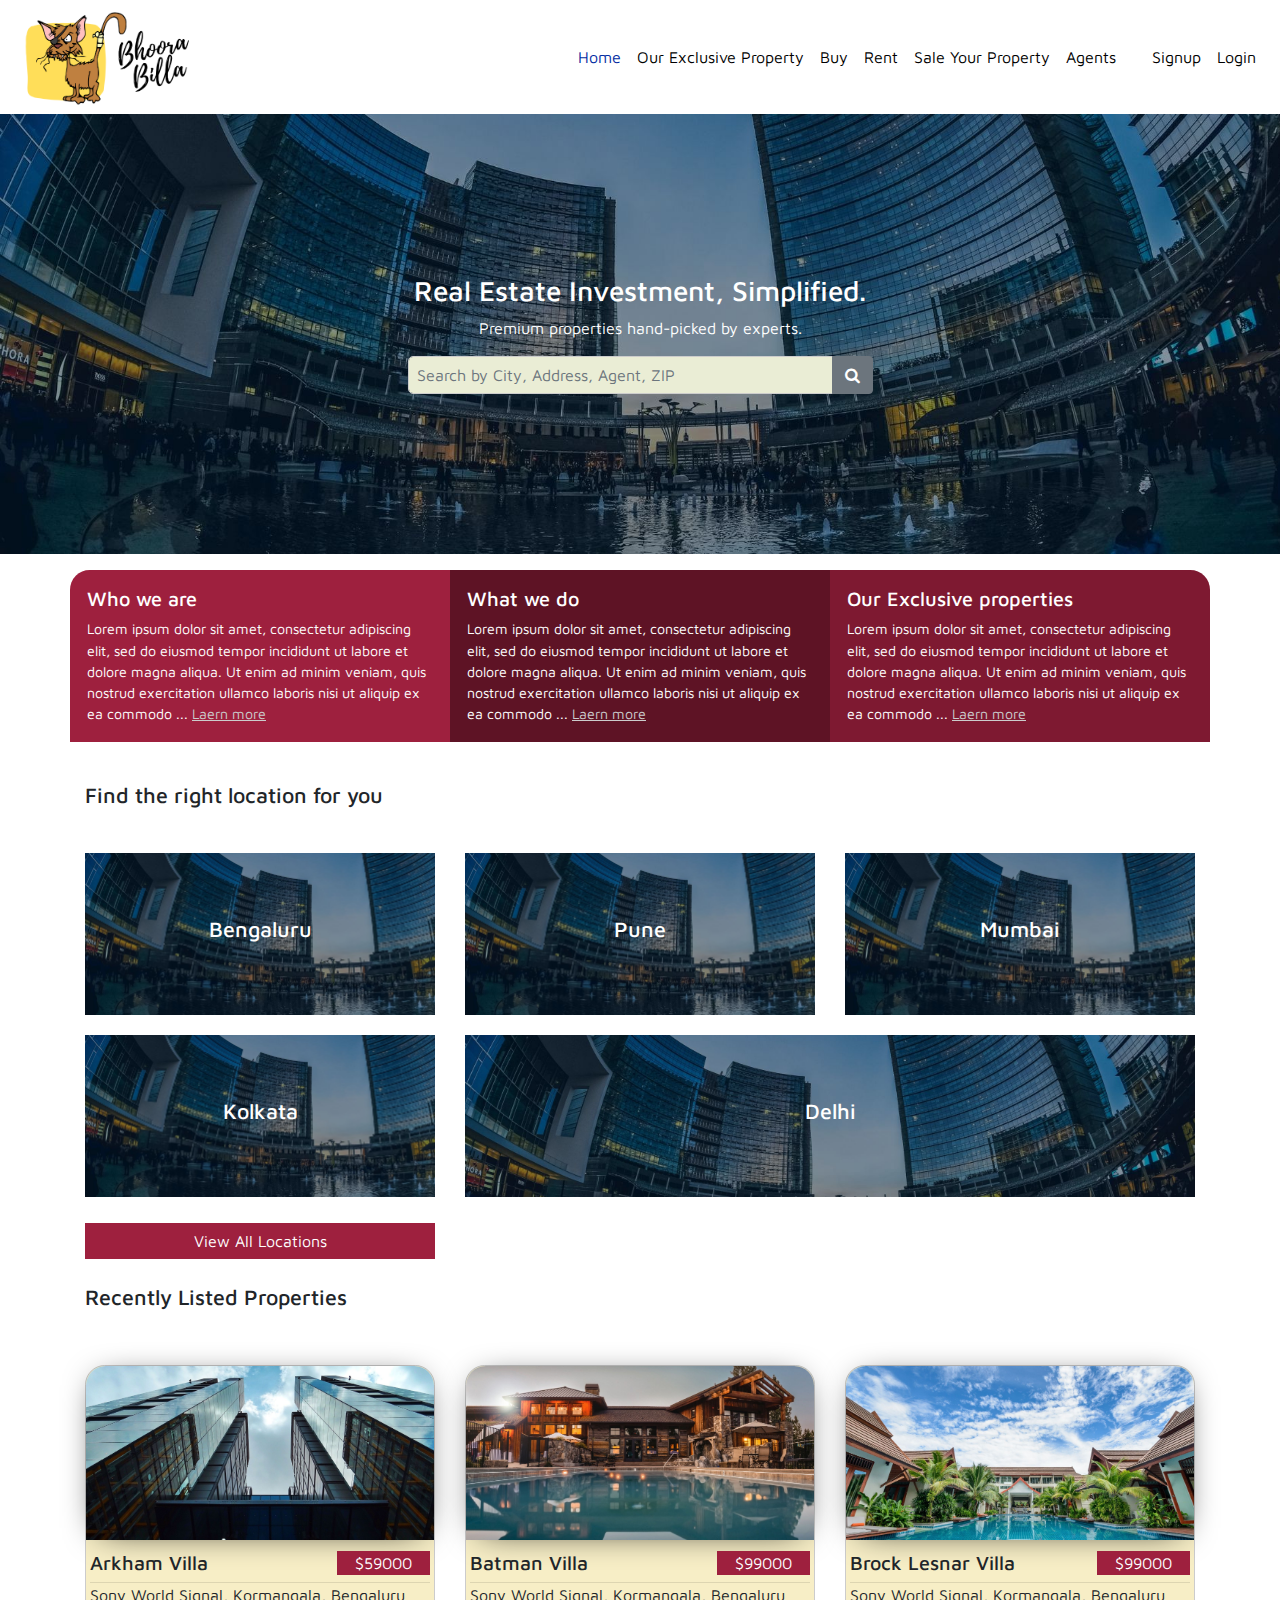
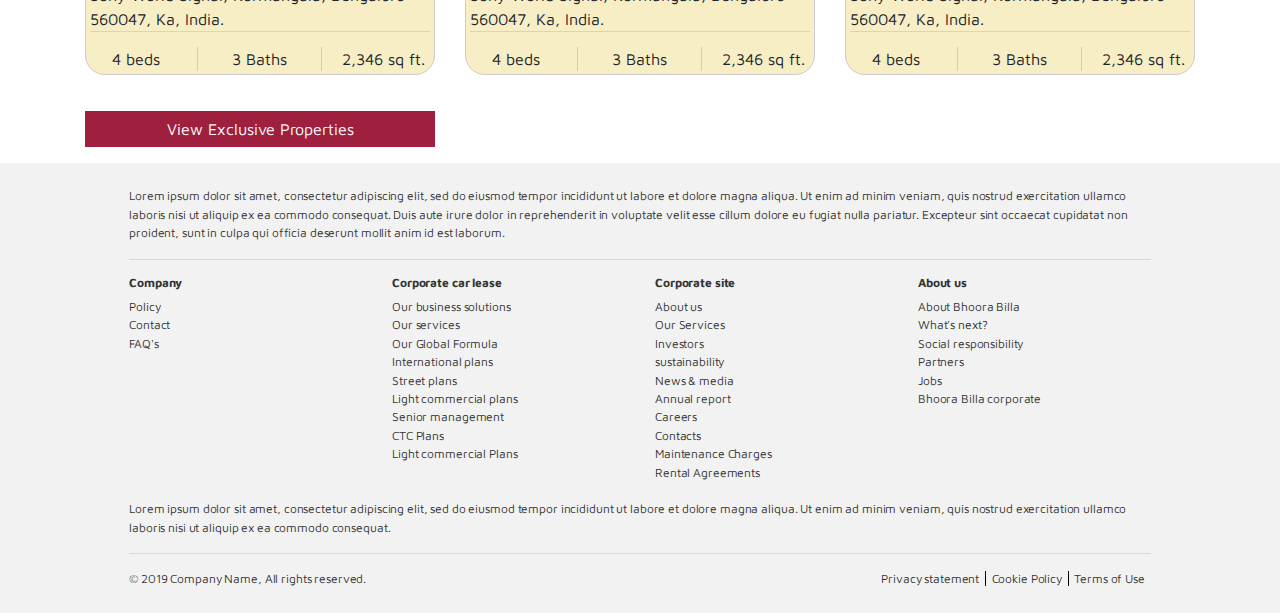
<file: index.html>
<!DOCTYPE html>
<!--[if IE 8 ]><html xmlns="http://www.w3.org/1999/xhtml" class="no-js ie8" lang="en"><![endif]-->
<!--[if IE 9 ]><html xmlns="http://www.w3.org/1999/xhtml" class="no-js ie9" lang="en"><![endif]-->
<html lang="en">

<head>
    <meta charset="utf-8">
    <meta meta name="viewport" content="width=device-width, initial-scale=1, shrink-to-fit=no">
    <title>Listing</title>
    <link rel="stylesheet" href="css/bootstrap.min.css">
    <link rel="stylesheet" href="css/theme.css">
    <link rel="stylesheet" href="css/bsnav.min.css">
    <link rel="stylesheet" href="https://cdnjs.cloudflare.com/ajax/libs/font-awesome/4.7.0/css/font-awesome.min.css">
</head>

<body>
    <div class="container-fluid bsnav navbar navbar-expand-sm">
        <a class="navbar-brand" href="index.html"><img src="images/logo.png" width="200"></a>
        <button class="navbar-toggler toggler-spring"><span class="navbar-toggler-icon"></span></button>
        <div class="collapse navbar-collapse">
            <ul class="navbar-nav ml-auto navbar-mobile">
                <li class="nav-item active">
                    <a class="nav-link" href="index.html">Home</a>
                </li>

                <li class="nav-item">
                    <a class="nav-link" href="exclusive-property.html">Our Exclusive Property</a>
                </li>
                <li class="nav-item">
                    <a class="nav-link" href="buy.html">Buy</a>
                </li>
                <li class="nav-item">
                    <a class="nav-link" href="rent.html">Rent</a>
                </li>
                <li class="nav-item">
                    <a class="nav-link" href="sale-your-property.html">Sale Your Property</a>
                </li>
                <li class="nav-item">
                    <a class="nav-link" href="agents.html">Agents</a>
                </li>
                &nbsp;&nbsp;&nbsp;&nbsp;
                <li class="nav-item">
                    <a class="nav-link" href="#signup" data-toggle="modal">Signup</a>
                </li>
                <li class="nav-item">
                    <a class="nav-link" href="#login" data-toggle="modal">Login</a>
                </li>
            </ul>
        </div>
    </div>
    <div class="bsnav-mobile">
        <div class="bsnav-mobile-overlay"></div>
        <div class="navbar"></div>
    </div>


    <div class="container-fluid banner" style="background:url('images/banner.jpg'); background-repeat:no-repeat; background-size:cover;">
        <div class="row">
            <div class="col-sm-12 text-center color-light">
                <div class="align-self-center">
                    <h3>Real Estate Investment, Simplified.</h3>
                    <p>Premium properties hand-picked by experts.</p>
                </div>
            </div>
        </div>

        <div class="row">
            <div class="col-sm-6 mx-auto">
                <div class="input-group">
                    <input type="text" class="form-control" placeholder="Search by City, Address, Agent, ZIP">
                    <div class="input-group-append">
                        <button class="btn btn-secondary" type="button">
							<i class="fa fa-search"></i>
						  </button>
                    </div>
                </div>
            </div>
        </div>
    </div>

    <div class="ptb-5"></div>

    <div class="container">
        <div class="row intro">
            <div class="col-sm-4 intro-first">
                <h2>Who we are</h2>
                <div class="intro-content">
                    Lorem ipsum dolor sit amet, consectetur adipiscing elit, sed do eiusmod tempor incididunt ut labore et dolore magna aliqua. Ut enim ad minim veniam, quis nostrud exercitation ullamco laboris nisi ut aliquip ex ea commodo ...
                    <a href="#">Laern more</a>
                </div>
            </div>

            <div class="col-sm-4 intro-second">
                <h2>What we do</h2>
                <div class="intro-content">
                    Lorem ipsum dolor sit amet, consectetur adipiscing elit, sed do eiusmod tempor incididunt ut labore et dolore magna aliqua. Ut enim ad minim veniam, quis nostrud exercitation ullamco laboris nisi ut aliquip ex ea commodo ...
                    <a href="#">Laern more</a>
                </div>
            </div>

            <div class="col-sm-4 intro-third">
                <h2>Our Exclusive properties</h2>
                <div class="intro-content">
                    Lorem ipsum dolor sit amet, consectetur adipiscing elit, sed do eiusmod tempor incididunt ut labore et dolore magna aliqua. Ut enim ad minim veniam, quis nostrud exercitation ullamco laboris nisi ut aliquip ex ea commodo ...
                    <a href="#">Laern more</a>
                </div>
            </div>
        </div>
    </div>

    <div class="ptb-5"></div>

    <div class="container right-location-container">
        <div class="row">
            <div class="col-sm-12">
                <h2>Find the right location for you</h2>
            </div>
        </div>

        <div class="row right-location">
            <div class="col-sm-4">
                <a href="#">
                    <div class="right-location-content" style="background:url('images/banner.jpg'); background-repeat:no-repeat; background-size:cover;">
                        <h2>Bengaluru</h2>
                    </div>
                </a>
            </div>
            <div class="col-sm-4">
                <a href="#">
                    <div class="right-location-content" style="background:url('images/banner.jpg'); background-repeat:no-repeat; background-size:cover;">
                        <h2>Pune</h2>
                    </div>
                </a>
            </div>
            <div class="col-sm-4">
                <a href="#">
                    <div class="right-location-content" style="background:url('images/banner.jpg'); background-repeat:no-repeat; background-size:cover;">
                        <h2>Mumbai</h2>
                    </div>
                </a>
            </div>

            <div class="col-sm-4">
                <a href="#">
                    <div class="right-location-content" style="background:url('images/banner.jpg'); background-repeat:no-repeat; background-size:cover;">
                        <h2>Kolkata</h2>
                    </div>
                </a>
            </div>

            <div class="col-sm-8">
                <a href="#">
                    <div class="right-location-content" style="background:url('images/banner.jpg'); background-repeat:no-repeat; background-size:cover;">
                        <h2>Delhi</h2>
                    </div>
                </a>
            </div>

        </div>

    </div>

    <div class="ptb-5"></div>

    <div class="container">
        <div class="row">
            <div class="col-sm-4 call-to-action-more-link">
                <a href="all-locations.html">
                    <div class="call-to-action-more">View All Locations</div>
                </a>
            </div>
        </div>
    </div>

    <div class="container recent-properties-home-conatiner">
        <div class="row">
            <div class="col-sm-12">
                <h2>Recently Listed Properties</h2>
            </div>
        </div>
    </div>

    <div class="container property">

        <div class="row">
            <div class="col-sm-12">
                <div class="row">
                    <div class="col-sm-4">
                        <a href="property.html">
                            <div class="property-listing">
                                <img src="images/property/property-1.jpg" alt="property">
                                <div class="row">
                                    <div class="col-sm-12 listing-container">
                                        <div class="row">
                                            <div class="col-sm-8">
                                                <h2>Arkham Villa</h2>
                                            </div>

                                            <div class="col-sm-4">
                                                <div class="pricing">
                                                    $59000
                                                </div>
                                            </div>
                                        </div>
                                        <hr/>
                                        <div class="address">
                                            Sony World Signal, Kormangala, Bengaluru 560047, Ka, India.
                                        </div>
                                        <hr/>
                                    </div>

                                    <div class="col-sm-12 listing-second-container">
                                        <div class="row">
                                            <div class="col-sm-4 amenities">
                                                4 beds
                                            </div>

                                            <div class="col-sm-4 amenities">
                                                3 Baths
                                            </div>

                                            <div class="col-sm-4 amenities">
                                                2,346 sq ft.
                                            </div>
                                        </div>
                                    </div>
                                </div>
                            </div>
                        </a>
                    </div>

                    <div class="col-sm-4">
                        <a href="property.html">
                            <div class="property-listing">
                                <img src="images/property/property-2.jpg" alt="property">
                                <div class="row">
                                    <div class="col-sm-12 listing-container">
                                        <div class="row">
                                            <div class="col-sm-8">
                                                <h2>Batman Villa</h2>
                                            </div>

                                            <div class="col-sm-4">
                                                <div class="pricing">
                                                    $99000
                                                </div>
                                            </div>
                                        </div>
                                        <hr/>
                                        <div class="address">
                                            Sony World Signal, Kormangala, Bengaluru 560047, Ka, India.
                                        </div>
                                        <hr/>
                                    </div>

                                    <div class="col-sm-12 listing-second-container">
                                        <div class="row">
                                            <div class="col-sm-4 amenities">
                                                4 beds
                                            </div>

                                            <div class="col-sm-4 amenities">
                                                3 Baths
                                            </div>

                                            <div class="col-sm-4 amenities">
                                                2,346 sq ft.
                                            </div>
                                        </div>
                                    </div>
                                </div>
                            </div>
                        </a>
                    </div>

                    <div class="col-sm-4">
                        <a href="property.html">
                            <div class="property-listing">
                                <img src="images/property/property-3.jpg" alt="property">
                                <div class="row">
                                    <div class="col-sm-12 listing-container">
                                        <div class="row">
                                            <div class="col-sm-8">
                                                <h2>Brock Lesnar Villa</h2>
                                            </div>

                                            <div class="col-sm-4">
                                                <div class="pricing">
                                                    $99000
                                                </div>
                                            </div>
                                        </div>
                                        <hr/>
                                        <div class="address">
                                            Sony World Signal, Kormangala, Bengaluru 560047, Ka, India.
                                        </div>
                                        <hr/>
                                    </div>

                                    <div class="col-sm-12 listing-second-container">
                                        <div class="row">
                                            <div class="col-sm-4 amenities">
                                                4 beds
                                            </div>

                                            <div class="col-sm-4 amenities">
                                                3 Baths
                                            </div>

                                            <div class="col-sm-4 amenities">
                                                2,346 sq ft.
                                            </div>
                                        </div>
                                    </div>
                                </div>
                            </div>
                        </a>
                    </div>

                </div>
            </div>
        </div>
    </div>
    <div class="ptb-5"></div>
    <div class="container">
        <div class="row">
            <div class="col-sm-4 call-to-action-more-link">
                <a href="exclusive-property.html">
                    <div class="call-to-action-more">View Exclusive Properties</div>
                </a>
            </div>
        </div>
    </div>
    <!--content ends-->
    <div class="ptb-5"></div>

    <!-- The Modal signup-->
    <div class="modal fade" id="signup">
        <div class="modal-dialog modal-lg">
            <div class="modal-content">

                <!-- Modal Header -->
                <div class="modal-header">
                    <h4 class="modal-title">Signup and explore our listing services (some welcome note for your visitors)</h4>
                    <button type="button" class="close" data-dismiss="modal">&times;</button>
                </div>

                <!-- Modal body -->
                <div class="modal-body">
                    <div class="container">
                        <div class="row">
                            <div class="col-sm-6 align-self-center">

                                <div class="social-access">
                                    <a href="#" class="fb btn">
                                        <i class="fa fa-facebook fa-fw"></i> Signup with Facebook
                                    </a>
                                </div>

                                <div class="social-access">
                                    <a href="#" class="twitter btn">
                                        <i class="fa fa-twitter fa-fw"></i> signup with Twitter
                                    </a>
                                </div>

                                <div class="social-access">
                                    <a href="#" class="google btn"><i class="fa fa-google fa-fw">
							  </i> signup with Google+
							</a>
                                </div>

                            </div>

                            <div class="col-sm-6">

                                <form action="/action_page.php">
                                    <div class="form-group">
                                        <label for="email">Email address:</label>
                                        <input type="email" class="form-control" id="email">
                                    </div>
                                    <div class="form-group">
                                        <label for="pwd">Password:</label>
                                        <input type="password" class="form-control" id="pwd">
                                    </div>
                                    <div class="form-group form-check">
                                        <label class="form-check-label">
							  <input class="form-check-input" type="checkbox"> Remember me
							</label>
                                    </div>
                                    <button type="submit" class="submit-button">signup</button>
                                </form>

                            </div>
                        </div>
                    </div>
                </div>

                <!-- Modal footer -->
                <div class="modal-footer">
                    <p class="mr-auto">By clicking Sign Up, you agree to our <a href="#">Terms</a>, <a href="#">Data Policy</a> and <a href="#">Cookie Policy</a>.</p>
                </div>

            </div>
        </div>
    </div>
    <!-- The Modal signup ends -->

    <!-- The Modal login-->
    <div class="modal fade" id="login">
        <div class="modal-dialog modal-lg">
            <div class="modal-content">

                <!-- Modal Header -->
                <div class="modal-header">
                    <h4 class="modal-title">Login and explore our listing services (some welcome note for your visitors)</h4>
                    <button type="button" class="close" data-dismiss="modal">&times;</button>
                </div>

                <!-- Modal body -->
                <div class="modal-body">
                    <div class="container">
                        <div class="row">
                            <div class="col-sm-6 align-self-center">

                                <div class="social-access">
                                    <a href="#" class="fb btn">
                                        <i class="fa fa-facebook fa-fw"></i> Login with Facebook
                                    </a>
                                </div>

                                <div class="social-access">
                                    <a href="#" class="twitter btn">
                                        <i class="fa fa-twitter fa-fw"></i> Login with Twitter
                                    </a>
                                </div>

                                <div class="social-access">
                                    <a href="#" class="google btn"><i class="fa fa-google fa-fw">
							  </i> Login with Google+
							</a>
                                </div>

                            </div>

                            <div class="col-sm-6">

                                <form action="/action_page.php">
                                    <div class="form-group">
                                        <label for="email">Email address:</label>
                                        <input type="email" class="form-control" id="email">
                                    </div>
                                    <div class="form-group">
                                        <label for="pwd">Password:</label>
                                        <input type="password" class="form-control" id="pwd">
                                    </div>
                                    <div class="form-group form-check">
                                        <label class="form-check-label">
							  <input class="form-check-input" type="checkbox"> Remember me
							</label>
                                    </div>
                                    <button type="submit" class="submit-button">Login</button>
                                </form>

                            </div>
                        </div>
                        <br/>
                    </div>
                </div>


            </div>
        </div>
    </div>
    <!-- The Modal login ends -->

    <div class="container-fluid footer" style="margin-bottom:0">
        <div class="row">
            <div class="col-sm-10 mx-auto">
                Lorem ipsum dolor sit amet, consectetur adipiscing elit, sed do eiusmod tempor incididunt ut labore et dolore magna aliqua. Ut enim ad minim veniam, quis nostrud exercitation ullamco laboris nisi ut aliquip ex ea commodo consequat. Duis aute irure dolor
                in reprehenderit in voluptate velit esse cillum dolore eu fugiat nulla pariatur. Excepteur sint occaecat cupidatat non proident, sunt in culpa qui officia deserunt mollit anim id est laborum.
                <hr/>
            </div>
        </div>

        <div class="row">
            <div class="col-sm-10 mx-auto">
                <div class="row">
                    <div class="col-sm-3 footer-menu col-xs-6">
                        <h3>Company</h3>
                        <ul>
                            <li><a>Policy</a></li>
                            <li><a>Contact</a></li>
                            <li><a>FAQ's</a></li>
                        </ul>
                    </div>

                    <div class="col-sm-3 footer-menu col-xs-6">
                        <h3>Corporate car lease</h3>
                        <ul>
                            <li><a>Our business solutions</a></li>
                            <li><a>Our services</a></li>
                            <li><a>Our Global Formula</a></li>
                            <li><a>International plans</a></li>
                            <li><a>Street plans</a></li>
                            <li><a>Light commercial plans</a></li>
                            <li><a>Senior management</a></li>
                            <li><a>CTC Plans</a></li>
                            <li><a>Light commercial Plans</a></li>
                        </ul>
                    </div>

                    <div class="col-sm-3 footer-menu">
                        <h3>Corporate site</h3>
                        <ul>
                            <li><a>About us</a></li>
                            <li><a>Our Services</a></li>
                            <li><a>Investors</a></li>
                            <li><a>sustainability</a></li>
                            <li><a>News & media</a></li>
                            <li><a>Annual report</a></li>
                            <li><a>Careers</a></li>
                            <li><a>Contacts</a></li>
                            <li><a>Maintenance Charges</a></li>
                            <li><a>Rental Agreements</a></li>
                        </ul>
                    </div>

                    <div class="col-sm-3 footer-menu">
                        <h3>About us</h3>
                        <ul>
                            <li><a>About Bhoora Billa</a></li>
                            <li><a>What's next?</a></li>
                            <li><a>Social responsibility</a></li>
                            <li><a>Partners</a></li>
                            <li><a>Jobs</a></li>
                            <li><a>Bhoora Billa corporate</a></li>
                        </ul>
                    </div>


                </div>
            </div>
        </div>
        <br/>
        <div class="row">

            <div class="col-sm-10 mx-auto">


                Lorem ipsum dolor sit amet, consectetur adipiscing elit, sed do eiusmod tempor incididunt ut labore et dolore magna aliqua. Ut enim ad minim veniam, quis nostrud exercitation ullamco laboris nisi ut aliquip ex ea commodo consequat.

                <hr/>
            </div>
        </div>

        <div class="row">
            <div class="col-sm-10 mx-auto">
                <div class="row">
                    <div class="col-sm-6">
                        &copy; 2019 Company Name, All rights reserved.
                    </div>

                    <div class="col-sm-6 policy-menu">
                        <ul>
                            <li><a>Privacy statement</a></li>
                            <li><a>Cookie Policy</a></li>
                            <li><a>Terms of Use</a></li>
                        </ul>
                    </div>
                </div>
            </div>
        </div>


    </div>
    <script src="js/jquery.min.js"></script>
    <script src="js/popper.min.js"></script>
    <script src="js/bootstrap.min.js"></script>
    <script src="js/jquery-2.2.4.min.js"></script>
    <script src="js/bsnav.min.js"></script>
</body>

</html>
</file>
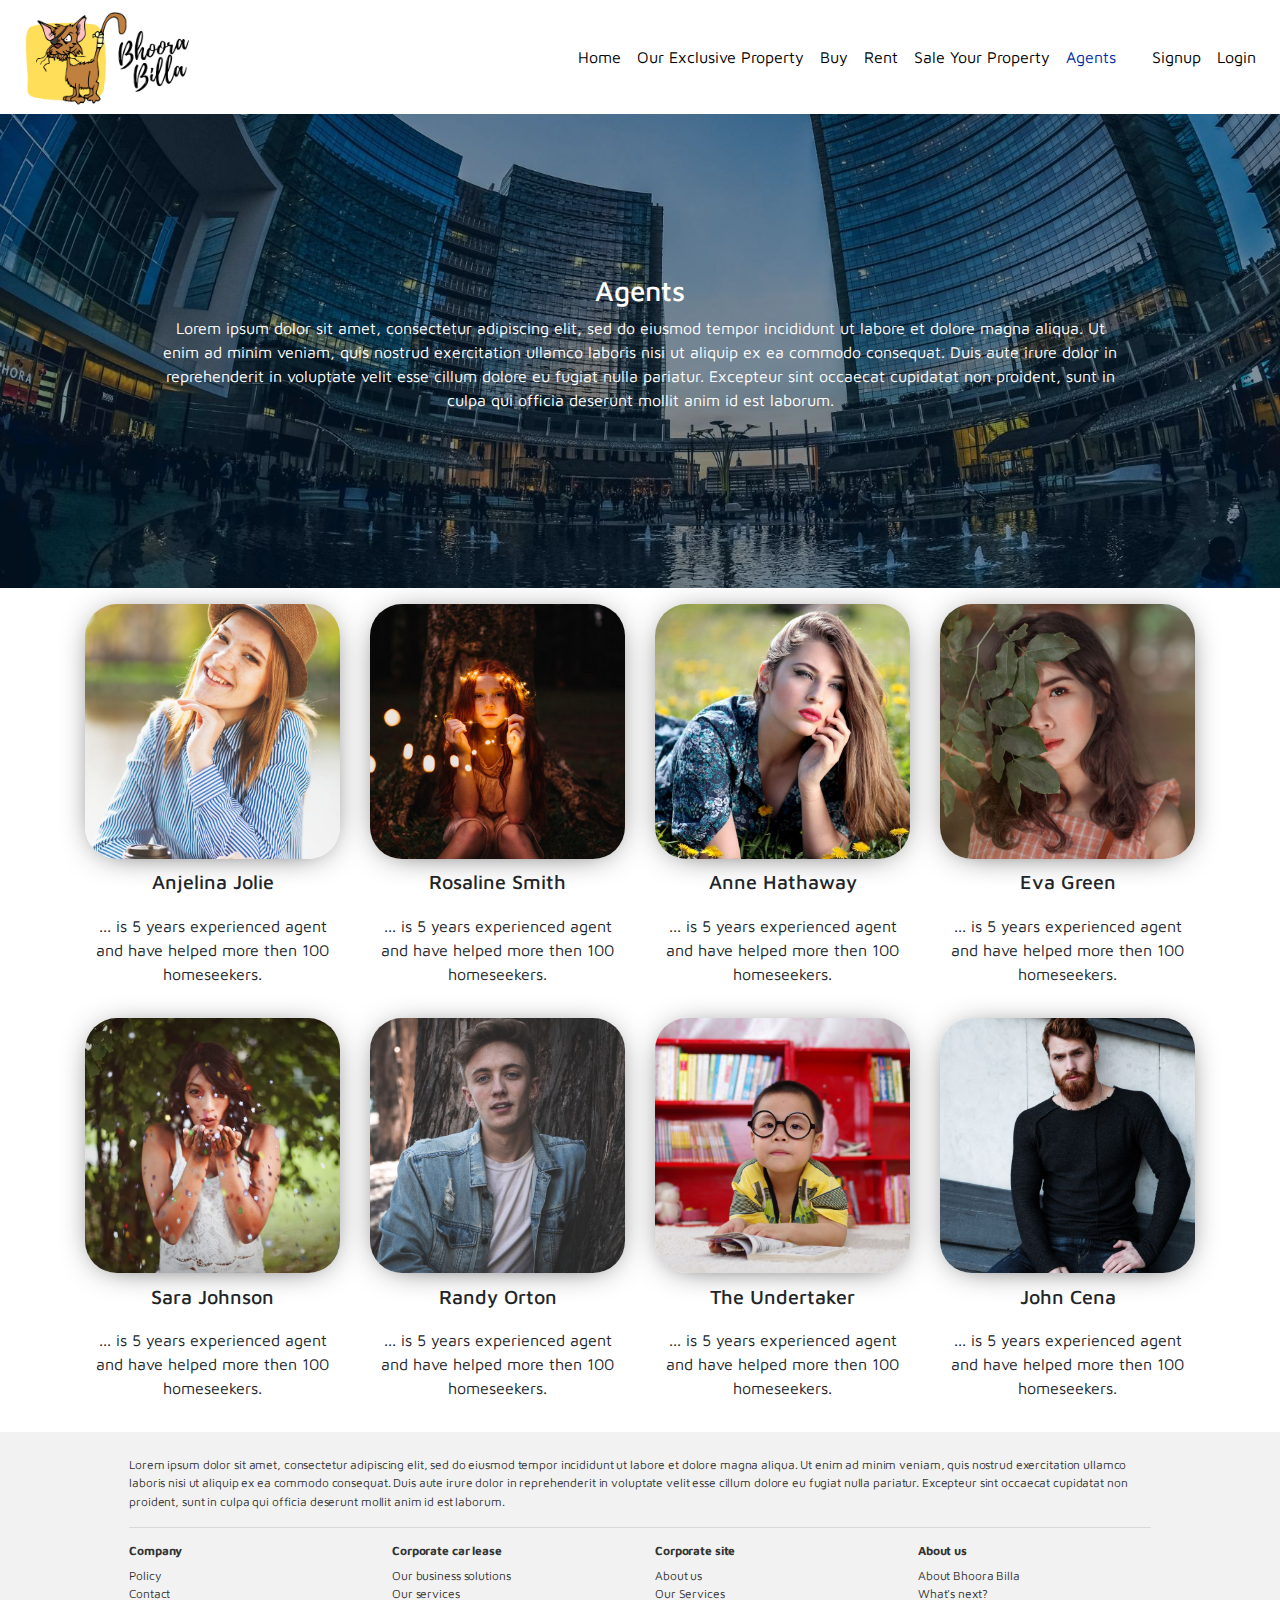
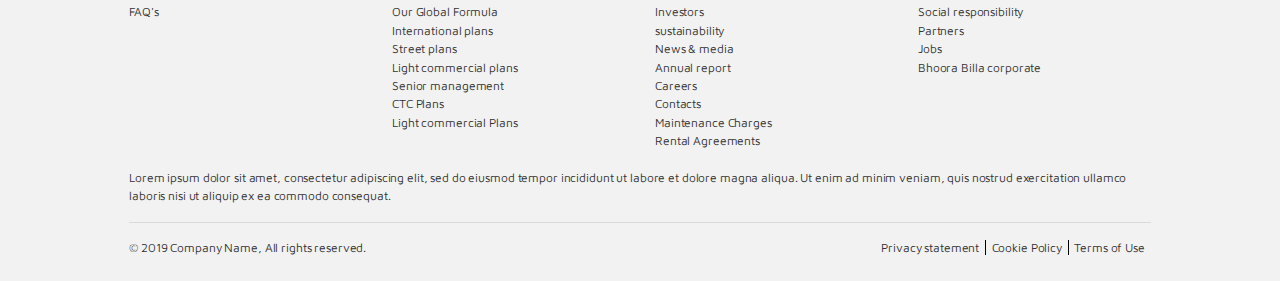
<file: agents.html>
<!DOCTYPE html>
<!--[if IE 8 ]><html xmlns="http://www.w3.org/1999/xhtml" class="no-js ie8" lang="en"><![endif]-->
<!--[if IE 9 ]><html xmlns="http://www.w3.org/1999/xhtml" class="no-js ie9" lang="en"><![endif]-->
<html lang="en">

<head>
    <meta charset="utf-8">
    <meta meta name="viewport" content="width=device-width, initial-scale=1, shrink-to-fit=no">
    <title>Listing</title>
    <link rel="stylesheet" href="css/bootstrap.min.css">
    <link rel="stylesheet" href="css/theme.css">
    <link rel="stylesheet" href="css/bsnav.min.css">
    <link rel="stylesheet" href="https://cdnjs.cloudflare.com/ajax/libs/font-awesome/4.7.0/css/font-awesome.min.css">
</head>

<body>
    <div class="container-fluid bsnav navbar navbar-expand-sm">
        <a class="navbar-brand" href="index.html"><img src="images/logo.png" width="200"></a>
        <button class="navbar-toggler toggler-spring"><span class="navbar-toggler-icon"></span></button>
        <div class="collapse navbar-collapse">
            <ul class="navbar-nav ml-auto navbar-mobile">
                <li class="nav-item">
                    <a class="nav-link" href="index.html">Home</a>
                </li>

                <li class="nav-item">
                    <a class="nav-link" href="exclusive-property.html">Our Exclusive Property</a>
                </li>
                <li class="nav-item">
                    <a class="nav-link" href="buy.html">Buy</a>
                </li>
                <li class="nav-item">
                    <a class="nav-link" href="rent.html">Rent</a>
                </li>
                <li class="nav-item">
                    <a class="nav-link" href="sale-your-property.html">Sale Your Property</a>
                </li>
                <li class="nav-item active">
                    <a class="nav-link" href="agents.html">Agents</a>
                </li>
                &nbsp;&nbsp;&nbsp;&nbsp;
                <li class="nav-item">
                    <a class="nav-link" href="#signup" data-toggle="modal">Signup</a>
                </li>
                <li class="nav-item">
                    <a class="nav-link" href="#login" data-toggle="modal">Login</a>
                </li>
            </ul>
        </div>
    </div>
    <div class="bsnav-mobile">
        <div class="bsnav-mobile-overlay"></div>
        <div class="navbar"></div>
    </div>


    <div class="container-fluid banner" style="background:url('images/banner.jpg'); background-repeat:no-repeat; background-size:cover;">
        <div class="row">
            <div class="col-sm-12 text-center color-light">
                <div class="align-self-center">
                    <h3>Agents</h3>
                    <p>Lorem ipsum dolor sit amet, consectetur adipiscing elit, sed do eiusmod tempor incididunt ut labore et dolore magna aliqua. Ut enim ad minim veniam, quis nostrud exercitation ullamco laboris nisi ut aliquip ex ea commodo consequat.
                        Duis aute irure dolor in reprehenderit in voluptate velit esse cillum dolore eu fugiat nulla pariatur. Excepteur sint occaecat cupidatat non proident, sunt in culpa qui officia deserunt mollit anim id est laborum.</p>
                </div>
            </div>
        </div>
    </div>

    <div class="ptb-5"></div>

    <div class="container">
        <div class="row">
            <div class="col-sm-3">
                <div class="agents">
                    <img src="images/agents/agent-1.jpg">
                    <br/>
                    <h2 class="text-center">Anjelina Jolie</h3>
                        <p>... is 5 years experienced agent and have helped more then 100 homeseekers.</p>
                </div>
            </div>

            <div class="col-sm-3">
                <div class="agents">
                    <img src="images/agents/agent-2.jpg">
                    <br/>
                    <h2 class="text-center">Rosaline Smith</h3>
                        <p>... is 5 years experienced agent and have helped more then 100 homeseekers.</p>
                </div>
            </div>

            <div class="col-sm-3">
                <div class="agents">
                    <img src="images/agents/agent-3.jpg">
                    <br/>
                    <h2 class="text-center">Anne Hathaway</h3>
                        <p>... is 5 years experienced agent and have helped more then 100 homeseekers.</p>
                </div>
            </div>

            <div class="col-sm-3">
                <div class="agents">
                    <img src="images/agents/agent-4.jpg">
                    <br/>
                    <h2 class="text-center">Eva Green</h3>
                        <p>... is 5 years experienced agent and have helped more then 100 homeseekers.</p>
                </div>
            </div>
        </div>
    </div>

    <div class="ptb-5"></div>

    <div class="container">
        <div class="row">
            <div class="col-sm-3">
                <div class="agents">
                    <img src="images/agents/agent-5.jpg">
                    <br/>
                    <h2 class="text-center">Sara Johnson</h3>
                        <p>... is 5 years experienced agent and have helped more then 100 homeseekers.</p>
                </div>
            </div>

            <div class="col-sm-3">
                <div class="agents">
                    <img src="images/agents/agent-6.jpg">
                    <br/>
                    <h2 class="text-center">Randy Orton</h3>
                        <p>... is 5 years experienced agent and have helped more then 100 homeseekers.</p>
                </div>
            </div>

            <div class="col-sm-3">
                <div class="agents">
                    <img src="images/agents/agent-7.jpg">
                    <br/>
                    <h2 class="text-center">The Undertaker</h3>
                        <p>... is 5 years experienced agent and have helped more then 100 homeseekers.</p>
                </div>
            </div>

            <div class="col-sm-3">
                <div class="agents">
                    <img src="images/agents/agent-8.jpg">
                    <br/>
                    <h2 class="text-center">John Cena</h3>
                        <p>... is 5 years experienced agent and have helped more then 100 homeseekers.</p>
                </div>
            </div>
        </div>
    </div>

    <!--content ends-->
    <div class="ptb-5"></div>

    <!-- The Modal signup-->
    <div class="modal fade" id="signup">
        <div class="modal-dialog modal-lg">
            <div class="modal-content">

                <!-- Modal Header -->
                <div class="modal-header">
                    <h4 class="modal-title">Signup and explore our listing services (some welcome note for your visitors)</h4>
                    <button type="button" class="close" data-dismiss="modal">&times;</button>
                </div>

                <!-- Modal body -->
                <div class="modal-body">
                    <div class="container">
                        <div class="row">
                            <div class="col-sm-6 align-self-center">

                                <div class="social-access">
                                    <a href="#" class="fb btn">
                                        <i class="fa fa-facebook fa-fw"></i> Signup with Facebook
                                    </a>
                                </div>

                                <div class="social-access">
                                    <a href="#" class="twitter btn">
                                        <i class="fa fa-twitter fa-fw"></i> signup with Twitter
                                    </a>
                                </div>

                                <div class="social-access">
                                    <a href="#" class="google btn"><i class="fa fa-google fa-fw">
							  </i> signup with Google+
							</a>
                                </div>

                            </div>

                            <div class="col-sm-6">

                                <form action="/action_page.php">
                                    <div class="form-group">
                                        <label for="email">Email address:</label>
                                        <input type="email" class="form-control" id="email">
                                    </div>
                                    <div class="form-group">
                                        <label for="pwd">Password:</label>
                                        <input type="password" class="form-control" id="pwd">
                                    </div>
                                    <div class="form-group form-check">
                                        <label class="form-check-label">
							  <input class="form-check-input" type="checkbox"> Remember me
							</label>
                                    </div>
                                    <button type="submit" class="submit-button">signup</button>
                                </form>

                            </div>
                        </div>
                    </div>
                </div>

                <!-- Modal footer -->
                <div class="modal-footer">
                    <p class="mr-auto">By clicking Sign Up, you agree to our <a href="#">Terms</a>, <a href="#">Data Policy</a> and <a href="#">Cookie Policy</a>.</p>
                </div>

            </div>
        </div>
    </div>
    <!-- The Modal signup ends -->

    <!-- The Modal login-->
    <div class="modal fade" id="login">
        <div class="modal-dialog modal-lg">
            <div class="modal-content">

                <!-- Modal Header -->
                <div class="modal-header">
                    <h4 class="modal-title">Login and explore our listing services (some welcome note for your visitors)</h4>
                    <button type="button" class="close" data-dismiss="modal">&times;</button>
                </div>

                <!-- Modal body -->
                <div class="modal-body">
                    <div class="container">
                        <div class="row">
                            <div class="col-sm-6 align-self-center">

                                <div class="social-access">
                                    <a href="#" class="fb btn">
                                        <i class="fa fa-facebook fa-fw"></i> Login with Facebook
                                    </a>
                                </div>

                                <div class="social-access">
                                    <a href="#" class="twitter btn">
                                        <i class="fa fa-twitter fa-fw"></i> Login with Twitter
                                    </a>
                                </div>

                                <div class="social-access">
                                    <a href="#" class="google btn"><i class="fa fa-google fa-fw">
							  </i> Login with Google+
							</a>
                                </div>

                            </div>

                            <div class="col-sm-6">

                                <form action="/action_page.php">
                                    <div class="form-group">
                                        <label for="email">Email address:</label>
                                        <input type="email" class="form-control" id="email">
                                    </div>
                                    <div class="form-group">
                                        <label for="pwd">Password:</label>
                                        <input type="password" class="form-control" id="pwd">
                                    </div>
                                    <div class="form-group form-check">
                                        <label class="form-check-label">
							  <input class="form-check-input" type="checkbox"> Remember me
							</label>
                                    </div>
                                    <button type="submit" class="submit-button">Login</button>
                                </form>

                            </div>
                        </div>
                        <br/>
                    </div>
                </div>


            </div>
        </div>
    </div>
    <!-- The Modal login ends -->

    <div class="container-fluid footer" style="margin-bottom:0">
        <div class="row">
            <div class="col-sm-10 mx-auto">
                Lorem ipsum dolor sit amet, consectetur adipiscing elit, sed do eiusmod tempor incididunt ut labore et dolore magna aliqua. Ut enim ad minim veniam, quis nostrud exercitation ullamco laboris nisi ut aliquip ex ea commodo consequat. Duis aute irure dolor
                in reprehenderit in voluptate velit esse cillum dolore eu fugiat nulla pariatur. Excepteur sint occaecat cupidatat non proident, sunt in culpa qui officia deserunt mollit anim id est laborum.
                <hr/>
            </div>
        </div>

        <div class="row">
            <div class="col-sm-10 mx-auto">
                <div class="row">
                    <div class="col-sm-3 footer-menu col-xs-6">
                        <h3>Company</h3>
                        <ul>
                            <li><a>Policy</a></li>
                            <li><a>Contact</a></li>
                            <li><a>FAQ's</a></li>
                        </ul>
                    </div>

                    <div class="col-sm-3 footer-menu col-xs-6">
                        <h3>Corporate car lease</h3>
                        <ul>
                            <li><a>Our business solutions</a></li>
                            <li><a>Our services</a></li>
                            <li><a>Our Global Formula</a></li>
                            <li><a>International plans</a></li>
                            <li><a>Street plans</a></li>
                            <li><a>Light commercial plans</a></li>
                            <li><a>Senior management</a></li>
                            <li><a>CTC Plans</a></li>
                            <li><a>Light commercial Plans</a></li>
                        </ul>
                    </div>

                    <div class="col-sm-3 footer-menu">
                        <h3>Corporate site</h3>
                        <ul>
                            <li><a>About us</a></li>
                            <li><a>Our Services</a></li>
                            <li><a>Investors</a></li>
                            <li><a>sustainability</a></li>
                            <li><a>News & media</a></li>
                            <li><a>Annual report</a></li>
                            <li><a>Careers</a></li>
                            <li><a>Contacts</a></li>
                            <li><a>Maintenance Charges</a></li>
                            <li><a>Rental Agreements</a></li>
                        </ul>
                    </div>

                    <div class="col-sm-3 footer-menu">
                        <h3>About us</h3>
                        <ul>
                            <li><a>About Bhoora Billa</a></li>
                            <li><a>What's next?</a></li>
                            <li><a>Social responsibility</a></li>
                            <li><a>Partners</a></li>
                            <li><a>Jobs</a></li>
                            <li><a>Bhoora Billa corporate</a></li>
                        </ul>
                    </div>


                </div>
            </div>
        </div>
        <br/>
        <div class="row">

            <div class="col-sm-10 mx-auto">


                Lorem ipsum dolor sit amet, consectetur adipiscing elit, sed do eiusmod tempor incididunt ut labore et dolore magna aliqua. Ut enim ad minim veniam, quis nostrud exercitation ullamco laboris nisi ut aliquip ex ea commodo consequat.

                <hr/>
            </div>
        </div>

        <div class="row">
            <div class="col-sm-10 mx-auto">
                <div class="row">
                    <div class="col-sm-6">
                        &copy; 2019 Company Name, All rights reserved.
                    </div>

                    <div class="col-sm-6 policy-menu">
                        <ul>
                            <li><a>Privacy statement</a></li>
                            <li><a>Cookie Policy</a></li>
                            <li><a>Terms of Use</a></li>
                        </ul>
                    </div>
                </div>
            </div>
        </div>


    </div>
    <script src="js/jquery.min.js"></script>
    <script src="js/popper.min.js"></script>
    <script src="js/bootstrap.min.js"></script>
    <script src="js/jquery-2.2.4.min.js"></script>
    <script src="js/bsnav.min.js"></script>
</body>

</html>
</file>
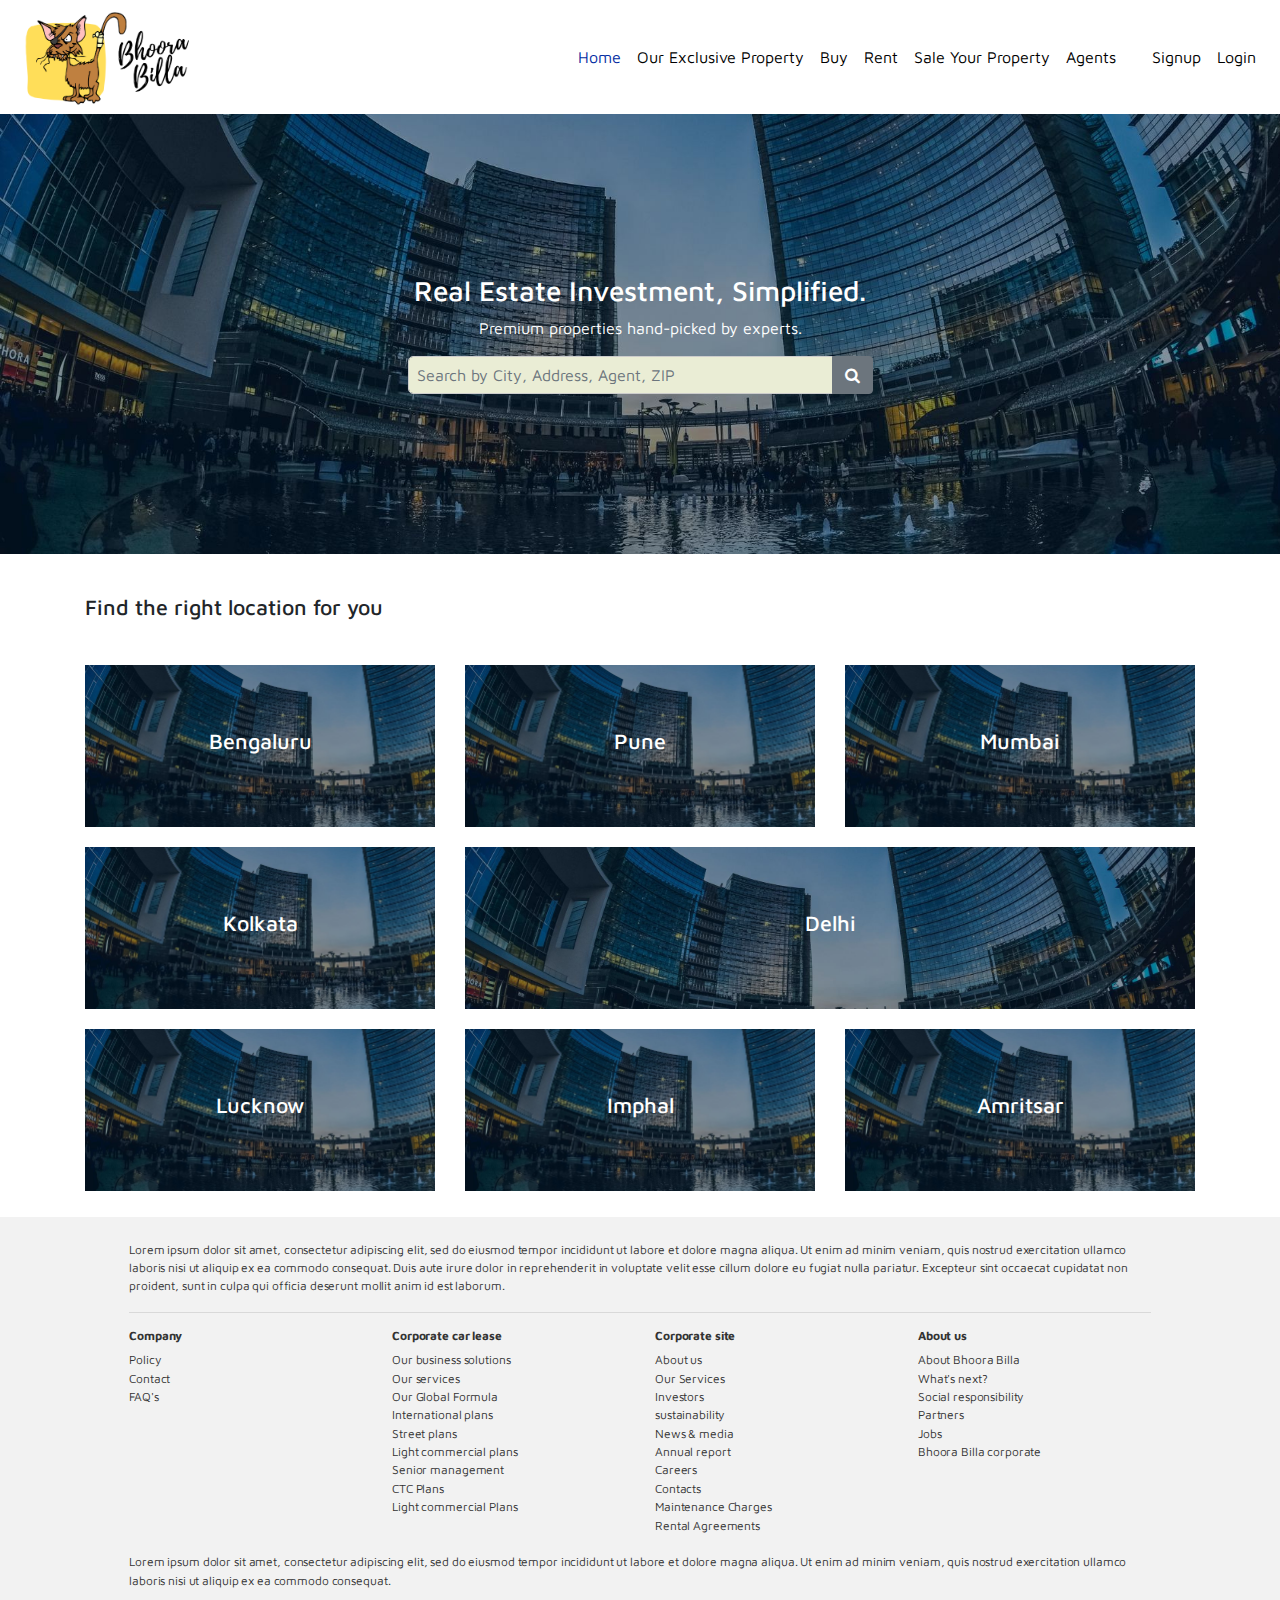
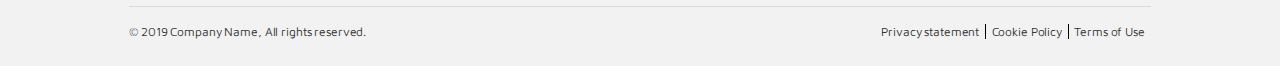
<file: all-locations.html>
<!DOCTYPE html>
<!--[if IE 8 ]><html xmlns="http://www.w3.org/1999/xhtml" class="no-js ie8" lang="en"><![endif]-->
<!--[if IE 9 ]><html xmlns="http://www.w3.org/1999/xhtml" class="no-js ie9" lang="en"><![endif]-->
<html lang="en">

<head>
    <meta charset="utf-8">
    <meta meta name="viewport" content="width=device-width, initial-scale=1, shrink-to-fit=no">
    <title>Listing</title>
    <link rel="stylesheet" href="css/bootstrap.min.css">
    <link rel="stylesheet" href="css/theme.css">
    <link rel="stylesheet" href="css/bsnav.min.css">
    <link rel="stylesheet" href="https://cdnjs.cloudflare.com/ajax/libs/font-awesome/4.7.0/css/font-awesome.min.css">
</head>

<body>
    <div class="container-fluid bsnav navbar navbar-expand-sm">
        <a class="navbar-brand" href="index.html"><img src="images/logo.png" width="200"></a>
        <button class="navbar-toggler toggler-spring"><span class="navbar-toggler-icon"></span></button>
        <div class="collapse navbar-collapse">
            <ul class="navbar-nav ml-auto navbar-mobile">
                <li class="nav-item active">
                    <a class="nav-link" href="index.html">Home</a>
                </li>

                <li class="nav-item">
                    <a class="nav-link" href="exclusive-property.html">Our Exclusive Property</a>
                </li>
                <li class="nav-item">
                    <a class="nav-link" href="buy.html">Buy</a>
                </li>
                <li class="nav-item">
                    <a class="nav-link" href="rent.html">Rent</a>
                </li>
                <li class="nav-item">
                    <a class="nav-link" href="sale-your-property.html">Sale Your Property</a>
                </li>
                <li class="nav-item">
                    <a class="nav-link" href="agents.html">Agents</a>
                </li>
                &nbsp;&nbsp;&nbsp;&nbsp;
                <li class="nav-item">
                    <a class="nav-link" href="#signup" data-toggle="modal">Signup</a>
                </li>
                <li class="nav-item">
                    <a class="nav-link" href="#login" data-toggle="modal">Login</a>
                </li>
            </ul>
        </div>
    </div>
    <div class="bsnav-mobile">
        <div class="bsnav-mobile-overlay"></div>
        <div class="navbar"></div>
    </div>


    <div class="container-fluid banner" style="background:url('images/banner.jpg'); background-repeat:no-repeat; background-size:cover;">
        <div class="row">
            <div class="col-sm-12 text-center color-light">
                <div class="align-self-center">
                    <h3>Real Estate Investment, Simplified.</h3>
                    <p>Premium properties hand-picked by experts.</p>
                </div>
            </div>
        </div>

        <div class="row">
            <div class="col-sm-6 mx-auto">
                <div class="input-group">
                    <input type="text" class="form-control" placeholder="Search by City, Address, Agent, ZIP">
                    <div class="input-group-append">
                        <button class="btn btn-secondary" type="button">
							<i class="fa fa-search"></i>
						  </button>
                    </div>
                </div>
            </div>
        </div>
    </div>
    <div class="ptb-5"></div>
    <div class="container right-location-container">
        <div class="row">
            <div class="col-sm-12">
                <h2>Find the right location for you</h2>
            </div>
        </div>

        <div class="row right-location">
            <div class="col-sm-4">
                <a href="buy.html">
                    <div class="right-location-content" style="background:url('images/banner.jpg'); background-repeat:no-repeat; background-size:cover;">
                        <h2>Bengaluru</h2>
                    </div>
                </a>
            </div>
            <div class="col-sm-4">
                <a href="buy.html">
                    <div class="right-location-content" style="background:url('images/banner.jpg'); background-repeat:no-repeat; background-size:cover;">
                        <h2>Pune</h2>
                    </div>
                </a>
            </div>
            <div class="col-sm-4">
                <a href="buy.html">
                    <div class="right-location-content" style="background:url('images/banner.jpg'); background-repeat:no-repeat; background-size:cover;">
                        <h2>Mumbai</h2>
                    </div>
                </a>
            </div>

            <div class="col-sm-4">
                <a href="buy.html">
                    <div class="right-location-content" style="background:url('images/banner.jpg'); background-repeat:no-repeat; background-size:cover;">
                        <h2>Kolkata</h2>
                    </div>
                </a>
            </div>

            <div class="col-sm-8">
                <a href="buy.html">
                    <div class="right-location-content" style="background:url('images/banner.jpg'); background-repeat:no-repeat; background-size:cover;">
                        <h2>Delhi</h2>
                    </div>
                </a>
            </div>

            <div class="col-sm-4">
                <a href="buy.html">
                    <div class="right-location-content" style="background:url('images/banner.jpg'); background-repeat:no-repeat; background-size:cover;">
                        <h2>Lucknow</h2>
                    </div>
                </a>
            </div>
            <div class="col-sm-4">
                <a href="buy.html">
                    <div class="right-location-content" style="background:url('images/banner.jpg'); background-repeat:no-repeat; background-size:cover;">
                        <h2>Imphal</h2>
                    </div>
                </a>
            </div>
            <div class="col-sm-4">
                <a href="buy.html">
                    <div class="right-location-content" style="background:url('images/banner.jpg'); background-repeat:no-repeat; background-size:cover;">
                        <h2>Amritsar</h2>
                    </div>
                </a>
            </div>

        </div>

    </div>
    <!--content ends-->
    <div class="ptb-5"></div>

    <!-- The Modal signup-->
    <div class="modal fade" id="signup">
        <div class="modal-dialog modal-lg">
            <div class="modal-content">

                <!-- Modal Header -->
                <div class="modal-header">
                    <h4 class="modal-title">Signup and explore our listing services (some welcome note for your visitors)</h4>
                    <button type="button" class="close" data-dismiss="modal">&times;</button>
                </div>

                <!-- Modal body -->
                <div class="modal-body">
                    <div class="container">
                        <div class="row">
                            <div class="col-sm-6 align-self-center">

                                <div class="social-access">
                                    <a href="#" class="fb btn">
                                        <i class="fa fa-facebook fa-fw"></i> Signup with Facebook
                                    </a>
                                </div>

                                <div class="social-access">
                                    <a href="#" class="twitter btn">
                                        <i class="fa fa-twitter fa-fw"></i> signup with Twitter
                                    </a>
                                </div>

                                <div class="social-access">
                                    <a href="#" class="google btn"><i class="fa fa-google fa-fw">
							  </i> signup with Google+
							</a>
                                </div>

                            </div>

                            <div class="col-sm-6">

                                <form action="/action_page.php">
                                    <div class="form-group">
                                        <label for="email">Email address:</label>
                                        <input type="email" class="form-control" id="email">
                                    </div>
                                    <div class="form-group">
                                        <label for="pwd">Password:</label>
                                        <input type="password" class="form-control" id="pwd">
                                    </div>
                                    <div class="form-group form-check">
                                        <label class="form-check-label">
							  <input class="form-check-input" type="checkbox"> Remember me
							</label>
                                    </div>
                                    <button type="submit" class="submit-button">signup</button>
                                </form>

                            </div>
                        </div>
                    </div>
                </div>

                <!-- Modal footer -->
                <div class="modal-footer">
                    <p class="mr-auto">By clicking Sign Up, you agree to our <a href="#">Terms</a>, <a href="#">Data Policy</a> and <a href="#">Cookie Policy</a>.</p>
                </div>

            </div>
        </div>
    </div>
    <!-- The Modal signup ends -->

    <!-- The Modal login-->
    <div class="modal fade" id="login">
        <div class="modal-dialog modal-lg">
            <div class="modal-content">

                <!-- Modal Header -->
                <div class="modal-header">
                    <h4 class="modal-title">Login and explore our listing services (some welcome note for your visitors)</h4>
                    <button type="button" class="close" data-dismiss="modal">&times;</button>
                </div>

                <!-- Modal body -->
                <div class="modal-body">
                    <div class="container">
                        <div class="row">
                            <div class="col-sm-6 align-self-center">

                                <div class="social-access">
                                    <a href="#" class="fb btn">
                                        <i class="fa fa-facebook fa-fw"></i> Login with Facebook
                                    </a>
                                </div>

                                <div class="social-access">
                                    <a href="#" class="twitter btn">
                                        <i class="fa fa-twitter fa-fw"></i> Login with Twitter
                                    </a>
                                </div>

                                <div class="social-access">
                                    <a href="#" class="google btn"><i class="fa fa-google fa-fw">
							  </i> Login with Google+
							</a>
                                </div>

                            </div>

                            <div class="col-sm-6">

                                <form action="/action_page.php">
                                    <div class="form-group">
                                        <label for="email">Email address:</label>
                                        <input type="email" class="form-control" id="email">
                                    </div>
                                    <div class="form-group">
                                        <label for="pwd">Password:</label>
                                        <input type="password" class="form-control" id="pwd">
                                    </div>
                                    <div class="form-group form-check">
                                        <label class="form-check-label">
							  <input class="form-check-input" type="checkbox"> Remember me
							</label>
                                    </div>
                                    <button type="submit" class="submit-button">Login</button>
                                </form>

                            </div>
                        </div>
                        <br/>
                    </div>
                </div>


            </div>
        </div>
    </div>
    <!-- The Modal login ends -->

    <div class="container-fluid footer" style="margin-bottom:0">
        <div class="row">
            <div class="col-sm-10 mx-auto">
                Lorem ipsum dolor sit amet, consectetur adipiscing elit, sed do eiusmod tempor incididunt ut labore et dolore magna aliqua. Ut enim ad minim veniam, quis nostrud exercitation ullamco laboris nisi ut aliquip ex ea commodo consequat. Duis aute irure dolor
                in reprehenderit in voluptate velit esse cillum dolore eu fugiat nulla pariatur. Excepteur sint occaecat cupidatat non proident, sunt in culpa qui officia deserunt mollit anim id est laborum.
                <hr/>
            </div>
        </div>

        <div class="row">
            <div class="col-sm-10 mx-auto">
                <div class="row">
                    <div class="col-sm-3 footer-menu col-xs-6">
                        <h3>Company</h3>
                        <ul>
                            <li><a>Policy</a></li>
                            <li><a>Contact</a></li>
                            <li><a>FAQ's</a></li>
                        </ul>
                    </div>

                    <div class="col-sm-3 footer-menu col-xs-6">
                        <h3>Corporate car lease</h3>
                        <ul>
                            <li><a>Our business solutions</a></li>
                            <li><a>Our services</a></li>
                            <li><a>Our Global Formula</a></li>
                            <li><a>International plans</a></li>
                            <li><a>Street plans</a></li>
                            <li><a>Light commercial plans</a></li>
                            <li><a>Senior management</a></li>
                            <li><a>CTC Plans</a></li>
                            <li><a>Light commercial Plans</a></li>
                        </ul>
                    </div>

                    <div class="col-sm-3 footer-menu">
                        <h3>Corporate site</h3>
                        <ul>
                            <li><a>About us</a></li>
                            <li><a>Our Services</a></li>
                            <li><a>Investors</a></li>
                            <li><a>sustainability</a></li>
                            <li><a>News & media</a></li>
                            <li><a>Annual report</a></li>
                            <li><a>Careers</a></li>
                            <li><a>Contacts</a></li>
                            <li><a>Maintenance Charges</a></li>
                            <li><a>Rental Agreements</a></li>
                        </ul>
                    </div>

                    <div class="col-sm-3 footer-menu">
                        <h3>About us</h3>
                        <ul>
                            <li><a>About Bhoora Billa</a></li>
                            <li><a>What's next?</a></li>
                            <li><a>Social responsibility</a></li>
                            <li><a>Partners</a></li>
                            <li><a>Jobs</a></li>
                            <li><a>Bhoora Billa corporate</a></li>
                        </ul>
                    </div>


                </div>
            </div>
        </div>
        <br/>
        <div class="row">

            <div class="col-sm-10 mx-auto">


                Lorem ipsum dolor sit amet, consectetur adipiscing elit, sed do eiusmod tempor incididunt ut labore et dolore magna aliqua. Ut enim ad minim veniam, quis nostrud exercitation ullamco laboris nisi ut aliquip ex ea commodo consequat.

                <hr/>
            </div>
        </div>

        <div class="row">
            <div class="col-sm-10 mx-auto">
                <div class="row">
                    <div class="col-sm-6">
                        &copy; 2019 Company Name, All rights reserved.
                    </div>

                    <div class="col-sm-6 policy-menu">
                        <ul>
                            <li><a>Privacy statement</a></li>
                            <li><a>Cookie Policy</a></li>
                            <li><a>Terms of Use</a></li>
                        </ul>
                    </div>
                </div>
            </div>
        </div>


    </div>
    <script src="js/jquery.min.js"></script>
    <script src="js/popper.min.js"></script>
    <script src="js/bootstrap.min.js"></script>
    <script src="js/jquery-2.2.4.min.js"></script>
    <script src="js/bsnav.min.js"></script>
</body>

</html>
</file>
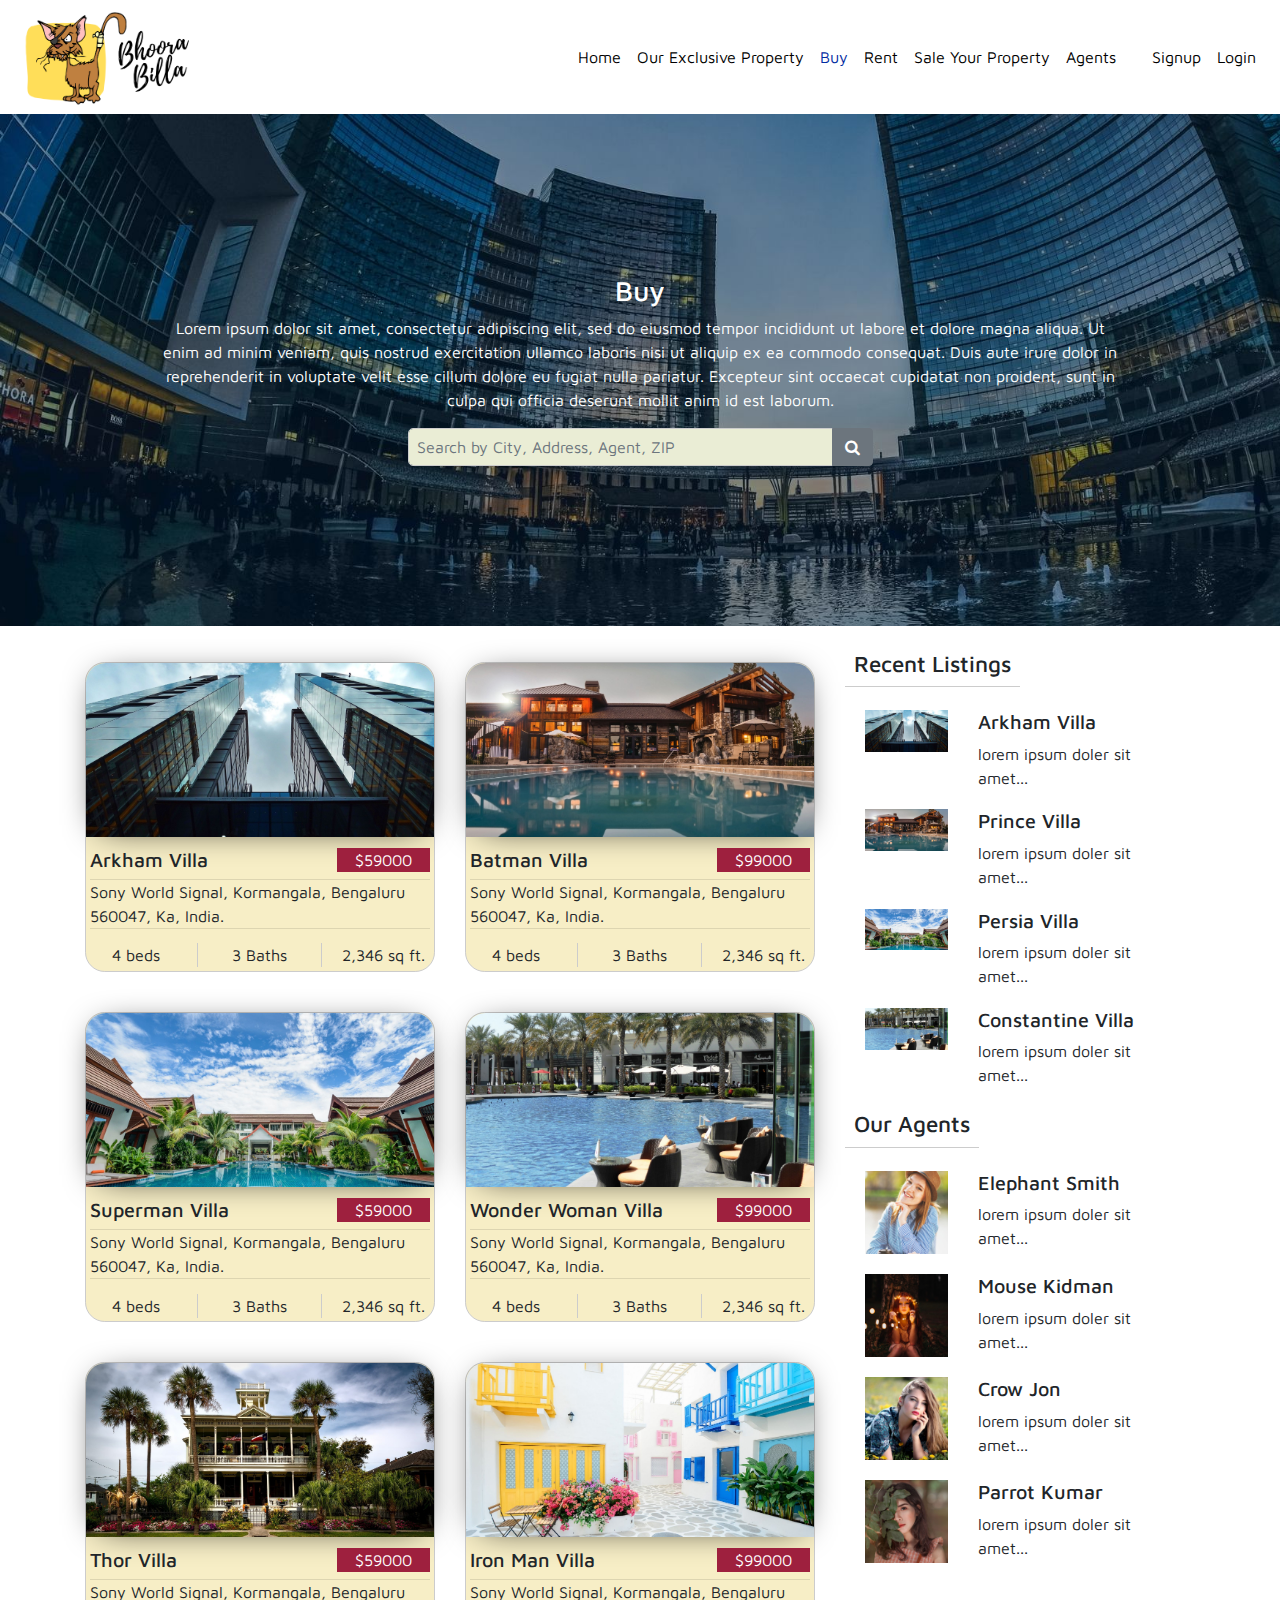
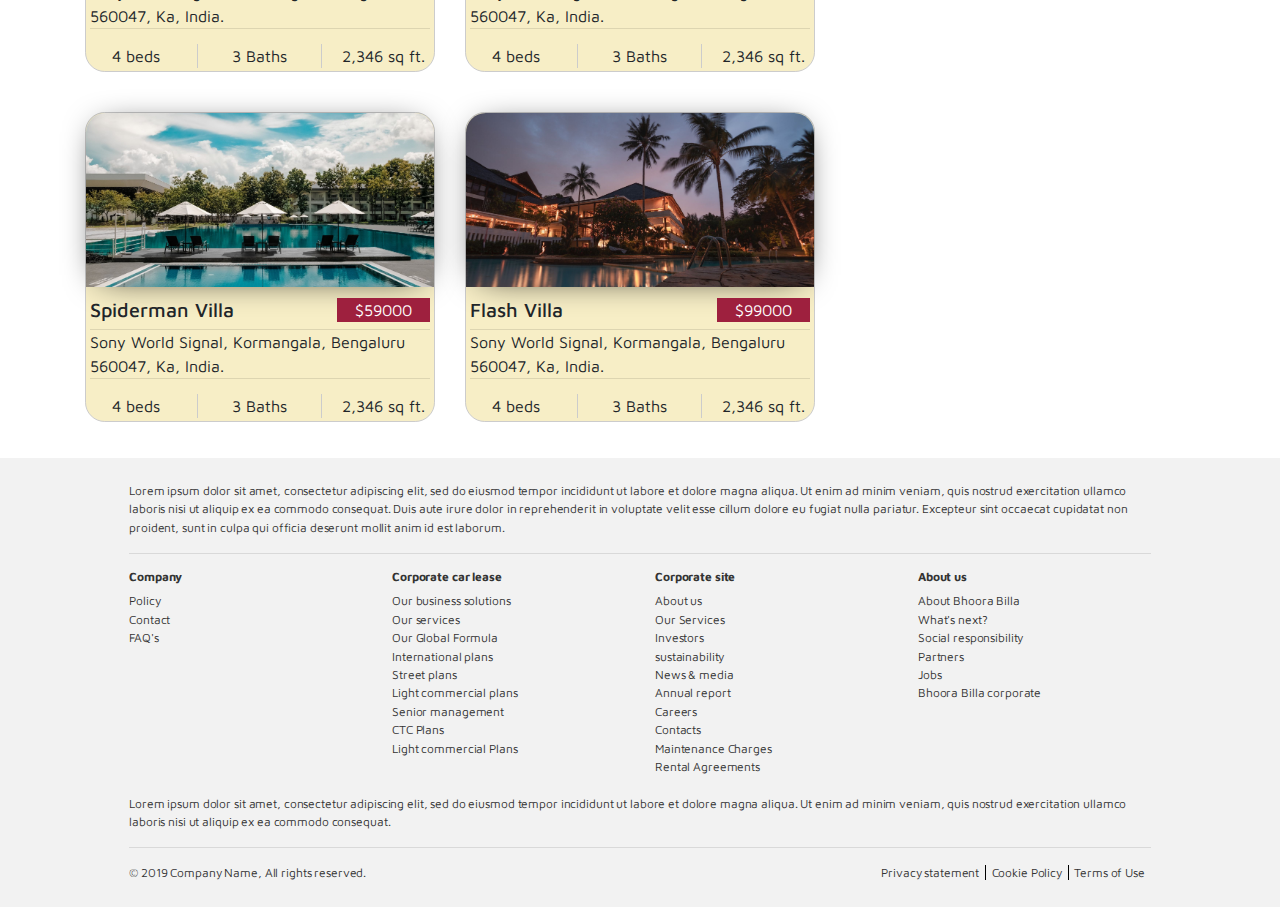
<file: buy.html>
<!DOCTYPE html>
<!--[if IE 8 ]><html xmlns="http://www.w3.org/1999/xhtml" class="no-js ie8" lang="en"><![endif]-->
<!--[if IE 9 ]><html xmlns="http://www.w3.org/1999/xhtml" class="no-js ie9" lang="en"><![endif]-->
<html lang="en">

<head>
    <meta charset="utf-8">
    <meta meta name="viewport" content="width=device-width, initial-scale=1, shrink-to-fit=no">
    <title>Listing</title>
    <link rel="stylesheet" href="css/bootstrap.min.css">
    <link rel="stylesheet" href="css/theme.css">
    <link rel="stylesheet" href="css/bsnav.min.css">
    <link rel="stylesheet" href="https://cdnjs.cloudflare.com/ajax/libs/font-awesome/4.7.0/css/font-awesome.min.css">
</head>

<body>
    <div class="container-fluid bsnav navbar navbar-expand-sm">
        <a class="navbar-brand" href="index.html"><img src="images/logo.png" width="200"></a>
        <button class="navbar-toggler toggler-spring"><span class="navbar-toggler-icon"></span></button>
        <div class="collapse navbar-collapse">
            <ul class="navbar-nav ml-auto navbar-mobile">
                <li class="nav-item">
                    <a class="nav-link" href="index.html">Home</a>
                </li>

                <li class="nav-item">
                    <a class="nav-link" href="exclusive-property.html">Our Exclusive Property</a>
                </li>
                <li class="nav-item active">
                    <a class="nav-link" href="buy.html">Buy</a>
                </li>
                <li class="nav-item">
                    <a class="nav-link" href="rent.html">Rent</a>
                </li>
                <li class="nav-item">
                    <a class="nav-link" href="sale-your-property.html">Sale Your Property</a>
                </li>
                <li class="nav-item">
                    <a class="nav-link" href="agents.html">Agents</a>
                </li>
                &nbsp;&nbsp;&nbsp;&nbsp;
                <li class="nav-item">
                    <a class="nav-link" href="#signup" data-toggle="modal">Signup</a>
                </li>
                <li class="nav-item">
                    <a class="nav-link" href="#login" data-toggle="modal">Login</a>
                </li>
            </ul>
        </div>
    </div>
    <div class="bsnav-mobile">
        <div class="bsnav-mobile-overlay"></div>
        <div class="navbar"></div>
    </div>


    <div class="container-fluid banner" style="background:url('images/banner.jpg'); background-repeat:no-repeat; background-size:cover;">
        <div class="row">
            <div class="col-sm-12 text-center color-light">
                <div class="align-self-center">
                    <h3>Buy</h3>
                    <p>Lorem ipsum dolor sit amet, consectetur adipiscing elit, sed do eiusmod tempor incididunt ut labore et dolore magna aliqua. Ut enim ad minim veniam, quis nostrud exercitation ullamco laboris nisi ut aliquip ex ea commodo consequat.
                        Duis aute irure dolor in reprehenderit in voluptate velit esse cillum dolore eu fugiat nulla pariatur. Excepteur sint occaecat cupidatat non proident, sunt in culpa qui officia deserunt mollit anim id est laborum.</p>
                </div>
            </div>
        </div>

        <div class="row">
            <div class="col-sm-6 mx-auto">
                <div class="input-group">
                    <input type="text" class="form-control" placeholder="Search by City, Address, Agent, ZIP">
                    <div class="input-group-append">
                        <button class="btn btn-secondary" type="button">
							<i class="fa fa-search"></i>
						  </button>
                    </div>
                </div>
            </div>
        </div>
    </div>

    <div class="ptb-5"></div>

    <div class="container property">
        <div class="row">
            <div class="col-sm-8">
                <div class="row">
                    <div class="col-sm-6">
                        <a href="property.html">
                            <div class="property-listing">
                                <img src="images/property/property-1.jpg" alt="property">
                                <div class="row">
                                    <div class="col-sm-12 listing-container">
                                        <div class="row">
                                            <div class="col-sm-8">
                                                <h2>Arkham Villa</h2>
                                            </div>

                                            <div class="col-sm-4">
                                                <div class="pricing">
                                                    $59000
                                                </div>
                                            </div>
                                        </div>
                                        <hr/>
                                        <div class="address">
                                            Sony World Signal, Kormangala, Bengaluru 560047, Ka, India.
                                        </div>
                                        <hr/>
                                    </div>

                                    <div class="col-sm-12 listing-second-container">
                                        <div class="row">
                                            <div class="col-sm-4 amenities">
                                                4 beds
                                            </div>

                                            <div class="col-sm-4 amenities">
                                                3 Baths
                                            </div>

                                            <div class="col-sm-4 amenities">
                                                2,346 sq ft.
                                            </div>
                                        </div>
                                    </div>
                                </div>
                            </div>
                        </a>
                    </div>

                    <div class="col-sm-6">
                        <a href="property.html">
                            <div class="property-listing">
                                <img src="images/property/property-2.jpg" alt="property">
                                <div class="row">
                                    <div class="col-sm-12 listing-container">
                                        <div class="row">
                                            <div class="col-sm-8">
                                                <h2>Batman Villa</h2>
                                            </div>

                                            <div class="col-sm-4">
                                                <div class="pricing">
                                                    $99000
                                                </div>
                                            </div>
                                        </div>
                                        <hr/>
                                        <div class="address">
                                            Sony World Signal, Kormangala, Bengaluru 560047, Ka, India.
                                        </div>
                                        <hr/>
                                    </div>

                                    <div class="col-sm-12 listing-second-container">
                                        <div class="row">
                                            <div class="col-sm-4 amenities">
                                                4 beds
                                            </div>

                                            <div class="col-sm-4 amenities">
                                                3 Baths
                                            </div>

                                            <div class="col-sm-4 amenities">
                                                2,346 sq ft.
                                            </div>
                                        </div>
                                    </div>
                                </div>
                            </div>
                    </div>
                    </a>
                </div>

                <div class="row">
                    <div class="col-sm-6">
                        <a href="property.html">
                            <div class="property-listing">
                                <img src="images/property/property-3.jpg" alt="property">
                                <div class="row">
                                    <div class="col-sm-12 listing-container">
                                        <div class="row">
                                            <div class="col-sm-8">
                                                <h2>Superman Villa</h2>
                                            </div>

                                            <div class="col-sm-4">
                                                <div class="pricing">
                                                    $59000
                                                </div>
                                            </div>
                                        </div>
                                        <hr/>
                                        <div class="address">
                                            Sony World Signal, Kormangala, Bengaluru 560047, Ka, India.
                                        </div>
                                        <hr/>
                                    </div>

                                    <div class="col-sm-12 listing-second-container">
                                        <div class="row">
                                            <div class="col-sm-4 amenities">
                                                4 beds
                                            </div>

                                            <div class="col-sm-4 amenities">
                                                3 Baths
                                            </div>

                                            <div class="col-sm-4 amenities">
                                                2,346 sq ft.
                                            </div>
                                        </div>
                                    </div>
                                </div>
                            </div>
                        </a>
                    </div>

                    <div class="col-sm-6">
                        <a href="property.html">
                            <div class="property-listing">
                                <img src="images/property/property-4.jpg" alt="property">
                                <div class="row">
                                    <div class="col-sm-12 listing-container">
                                        <div class="row">
                                            <div class="col-sm-8">
                                                <h2>Wonder Woman Villa</h2>
                                            </div>

                                            <div class="col-sm-4">
                                                <div class="pricing">
                                                    $99000
                                                </div>
                                            </div>
                                        </div>
                                        <hr/>
                                        <div class="address">
                                            Sony World Signal, Kormangala, Bengaluru 560047, Ka, India.
                                        </div>
                                        <hr/>
                                    </div>

                                    <div class="col-sm-12 listing-second-container">
                                        <div class="row">
                                            <div class="col-sm-4 amenities">
                                                4 beds
                                            </div>

                                            <div class="col-sm-4 amenities">
                                                3 Baths
                                            </div>

                                            <div class="col-sm-4 amenities">
                                                2,346 sq ft.
                                            </div>
                                        </div>
                                    </div>
                                </div>
                            </div>
                        </a>
                    </div>

                </div>

                <div class="row">
                    <div class="col-sm-6">
                        <a href="property.html">
                            <div class="property-listing">
                                <img src="images/property/property-5.jpg" alt="property">
                                <div class="row">
                                    <div class="col-sm-12 listing-container">
                                        <div class="row">
                                            <div class="col-sm-8">
                                                <h2>Thor Villa</h2>
                                            </div>

                                            <div class="col-sm-4">
                                                <div class="pricing">
                                                    $59000
                                                </div>
                                            </div>
                                        </div>
                                        <hr/>
                                        <div class="address">
                                            Sony World Signal, Kormangala, Bengaluru 560047, Ka, India.
                                        </div>
                                        <hr/>
                                    </div>

                                    <div class="col-sm-12 listing-second-container">
                                        <div class="row">
                                            <div class="col-sm-4 amenities">
                                                4 beds
                                            </div>

                                            <div class="col-sm-4 amenities">
                                                3 Baths
                                            </div>

                                            <div class="col-sm-4 amenities">
                                                2,346 sq ft.
                                            </div>
                                        </div>
                                    </div>
                                </div>
                            </div>
                        </a>
                    </div>

                    <div class="col-sm-6">
                        <a href="property.html">
                            <div class="property-listing">
                                <img src="images/property/property-6.jpg" alt="property">
                                <div class="row">
                                    <div class="col-sm-12 listing-container">
                                        <div class="row">
                                            <div class="col-sm-8">
                                                <h2>Iron Man Villa</h2>
                                            </div>

                                            <div class="col-sm-4">
                                                <div class="pricing">
                                                    $99000
                                                </div>
                                            </div>
                                        </div>
                                        <hr/>
                                        <div class="address">
                                            Sony World Signal, Kormangala, Bengaluru 560047, Ka, India.
                                        </div>
                                        <hr/>
                                    </div>

                                    <div class="col-sm-12 listing-second-container">
                                        <div class="row">
                                            <div class="col-sm-4 amenities">
                                                4 beds
                                            </div>

                                            <div class="col-sm-4 amenities">
                                                3 Baths
                                            </div>

                                            <div class="col-sm-4 amenities">
                                                2,346 sq ft.
                                            </div>
                                        </div>
                                    </div>
                                </div>
                            </div>
                        </a>
                    </div>



                </div>

                <div class="row">
                    <div class="col-sm-6">
                        <a href="property.html">
                            <div class="property-listing">
                                <img src="images/property/property-7.jpg" alt="property">
                                <div class="row">
                                    <div class="col-sm-12 listing-container">
                                        <div class="row">
                                            <div class="col-sm-8">
                                                <h2>Spiderman Villa</h2>
                                            </div>

                                            <div class="col-sm-4">
                                                <div class="pricing">
                                                    $59000
                                                </div>
                                            </div>
                                        </div>
                                        <hr/>
                                        <div class="address">
                                            Sony World Signal, Kormangala, Bengaluru 560047, Ka, India.
                                        </div>
                                        <hr/>
                                    </div>

                                    <div class="col-sm-12 listing-second-container">
                                        <div class="row">
                                            <div class="col-sm-4 amenities">
                                                4 beds
                                            </div>

                                            <div class="col-sm-4 amenities">
                                                3 Baths
                                            </div>

                                            <div class="col-sm-4 amenities">
                                                2,346 sq ft.
                                            </div>
                                        </div>
                                    </div>
                                </div>
                            </div>
                        </a>
                    </div>

                    <div class="col-sm-6">
                        <a href="property.html">
                            <div class="property-listing">
                                <img src="images/property/property-8.jpg" alt="property">
                                <div class="row">
                                    <div class="col-sm-12 listing-container">
                                        <div class="row">
                                            <div class="col-sm-8">
                                                <h2>Flash Villa</h2>
                                            </div>

                                            <div class="col-sm-4">
                                                <div class="pricing">
                                                    $99000
                                                </div>
                                            </div>
                                        </div>
                                        <hr/>
                                        <div class="address">
                                            Sony World Signal, Kormangala, Bengaluru 560047, Ka, India.
                                        </div>
                                        <hr/>
                                    </div>

                                    <div class="col-sm-12 listing-second-container">
                                        <div class="row">
                                            <div class="col-sm-4 amenities">
                                                4 beds
                                            </div>

                                            <div class="col-sm-4 amenities">
                                                3 Baths
                                            </div>

                                            <div class="col-sm-4 amenities">
                                                2,346 sq ft.
                                            </div>
                                        </div>
                                    </div>
                                </div>
                            </div>
                        </a>
                    </div>



                </div>


            </div>

            <div class="col-sm-4">
                <div class="property-listing-sidebar">
                    <h1>Recent Listings</h1>
                    <div class="row recent-listings">
                        <div class="col-sm-4">
                            <img src="images/property/property-1.jpg" alt="property">
                        </div>
                        <div class="col-sm-8">
                            <h2>Arkham Villa</h2>
                            <div class="description">
                                lorem ipsum doler sit amet...
                            </div>
                        </div>
                    </div>

                    <div class="row recent-listings">
                        <div class="col-sm-4">
                            <img src="images/property/property-2.jpg" alt="property">
                        </div>
                        <div class="col-sm-8">
                            <h2>Prince Villa</h2>
                            <div class="description">
                                lorem ipsum doler sit amet...
                            </div>
                        </div>
                    </div>

                    <div class="row recent-listings">
                        <div class="col-sm-4">
                            <img src="images/property/property-3.jpg" alt="property">
                        </div>
                        <div class="col-sm-8">
                            <h2>Persia Villa</h2>
                            <div class="description">
                                lorem ipsum doler sit amet...
                            </div>
                        </div>
                    </div>

                    <div class="row recent-listings">
                        <div class="col-sm-4">
                            <img src="images/property/property-4.jpg" alt="property">
                        </div>
                        <div class="col-sm-8">
                            <h2>Constantine Villa</h2>
                            <div class="description">
                                lorem ipsum doler sit amet...
                            </div>
                        </div>
                    </div>

                    <h1>Our Agents</h1>

                    <div class="row recent-listings">
                        <div class="col-sm-4">
                            <img src="images/agents/agent-1.jpg" alt="property">
                        </div>
                        <div class="col-sm-8">
                            <h2>Elephant Smith</h2>
                            <div class="description">
                                lorem ipsum doler sit amet...
                            </div>
                        </div>
                    </div>

                    <div class="row recent-listings">
                        <div class="col-sm-4">
                            <img src="images/agents/agent-2.jpg" alt="property">
                        </div>
                        <div class="col-sm-8">
                            <h2>Mouse Kidman</h2>
                            <div class="description">
                                lorem ipsum doler sit amet...
                            </div>
                        </div>
                    </div>


                    <div class="row recent-listings">
                        <div class="col-sm-4">
                            <img src="images/agents/agent-3.jpg" alt="property">
                        </div>
                        <div class="col-sm-8">
                            <h2>Crow Jon</h2>
                            <div class="description">
                                lorem ipsum doler sit amet...
                            </div>
                        </div>
                    </div>

                    <div class="row recent-listings">
                        <div class="col-sm-4">
                            <img src="images/agents/agent-4.jpg" alt="property">
                        </div>
                        <div class="col-sm-8">
                            <h2>Parrot Kumar</h2>
                            <div class="description">
                                lorem ipsum doler sit amet...
                            </div>
                        </div>
                    </div>
                </div>
            </div>
        </div>
    </div>
    <!--content ends-->
    <div class="ptb-5"></div>

    <!-- The Modal signup-->
    <div class="modal fade" id="signup">
        <div class="modal-dialog modal-lg">
            <div class="modal-content">

                <!-- Modal Header -->
                <div class="modal-header">
                    <h4 class="modal-title">Signup and explore our listing services (some welcome note for your visitors)</h4>
                    <button type="button" class="close" data-dismiss="modal">&times;</button>
                </div>

                <!-- Modal body -->
                <div class="modal-body">
                    <div class="container">
                        <div class="row">
                            <div class="col-sm-6 align-self-center">

                                <div class="social-access">
                                    <a href="#" class="fb btn">
                                        <i class="fa fa-facebook fa-fw"></i> Signup with Facebook
                                    </a>
                                </div>

                                <div class="social-access">
                                    <a href="#" class="twitter btn">
                                        <i class="fa fa-twitter fa-fw"></i> signup with Twitter
                                    </a>
                                </div>

                                <div class="social-access">
                                    <a href="#" class="google btn"><i class="fa fa-google fa-fw">
							  </i> signup with Google+
							</a>
                                </div>

                            </div>

                            <div class="col-sm-6">

                                <form action="/action_page.php">
                                    <div class="form-group">
                                        <label for="email">Email address:</label>
                                        <input type="email" class="form-control" id="email">
                                    </div>
                                    <div class="form-group">
                                        <label for="pwd">Password:</label>
                                        <input type="password" class="form-control" id="pwd">
                                    </div>
                                    <div class="form-group form-check">
                                        <label class="form-check-label">
							  <input class="form-check-input" type="checkbox"> Remember me
							</label>
                                    </div>
                                    <button type="submit" class="submit-button">signup</button>
                                </form>

                            </div>
                        </div>
                    </div>
                </div>

                <!-- Modal footer -->
                <div class="modal-footer">
                    <p class="mr-auto">By clicking Sign Up, you agree to our <a href="#">Terms</a>, <a href="#">Data Policy</a> and <a href="#">Cookie Policy</a>.</p>
                </div>

            </div>
        </div>
    </div>
    <!-- The Modal signup ends -->

    <!-- The Modal login-->
    <div class="modal fade" id="login">
        <div class="modal-dialog modal-lg">
            <div class="modal-content">

                <!-- Modal Header -->
                <div class="modal-header">
                    <h4 class="modal-title">Login and explore our listing services (some welcome note for your visitors)</h4>
                    <button type="button" class="close" data-dismiss="modal">&times;</button>
                </div>

                <!-- Modal body -->
                <div class="modal-body">
                    <div class="container">
                        <div class="row">
                            <div class="col-sm-6 align-self-center">

                                <div class="social-access">
                                    <a href="#" class="fb btn">
                                        <i class="fa fa-facebook fa-fw"></i> Login with Facebook
                                    </a>
                                </div>

                                <div class="social-access">
                                    <a href="#" class="twitter btn">
                                        <i class="fa fa-twitter fa-fw"></i> Login with Twitter
                                    </a>
                                </div>

                                <div class="social-access">
                                    <a href="#" class="google btn"><i class="fa fa-google fa-fw">
							  </i> Login with Google+
							</a>
                                </div>

                            </div>

                            <div class="col-sm-6">

                                <form action="/action_page.php">
                                    <div class="form-group">
                                        <label for="email">Email address:</label>
                                        <input type="email" class="form-control" id="email">
                                    </div>
                                    <div class="form-group">
                                        <label for="pwd">Password:</label>
                                        <input type="password" class="form-control" id="pwd">
                                    </div>
                                    <div class="form-group form-check">
                                        <label class="form-check-label">
							  <input class="form-check-input" type="checkbox"> Remember me
							</label>
                                    </div>
                                    <button type="submit" class="submit-button">Login</button>
                                </form>

                            </div>
                        </div>
                        <br/>
                    </div>
                </div>


            </div>
        </div>
    </div>
    <!-- The Modal login ends -->

    <div class="container-fluid footer" style="margin-bottom:0">
        <div class="row">
            <div class="col-sm-10 mx-auto">
                Lorem ipsum dolor sit amet, consectetur adipiscing elit, sed do eiusmod tempor incididunt ut labore et dolore magna aliqua. Ut enim ad minim veniam, quis nostrud exercitation ullamco laboris nisi ut aliquip ex ea commodo consequat. Duis aute irure dolor
                in reprehenderit in voluptate velit esse cillum dolore eu fugiat nulla pariatur. Excepteur sint occaecat cupidatat non proident, sunt in culpa qui officia deserunt mollit anim id est laborum.
                <hr/>
            </div>
        </div>

        <div class="row">
            <div class="col-sm-10 mx-auto">
                <div class="row">
                    <div class="col-sm-3 footer-menu col-xs-6">
                        <h3>Company</h3>
                        <ul>
                            <li><a>Policy</a></li>
                            <li><a>Contact</a></li>
                            <li><a>FAQ's</a></li>
                        </ul>
                    </div>

                    <div class="col-sm-3 footer-menu col-xs-6">
                        <h3>Corporate car lease</h3>
                        <ul>
                            <li><a>Our business solutions</a></li>
                            <li><a>Our services</a></li>
                            <li><a>Our Global Formula</a></li>
                            <li><a>International plans</a></li>
                            <li><a>Street plans</a></li>
                            <li><a>Light commercial plans</a></li>
                            <li><a>Senior management</a></li>
                            <li><a>CTC Plans</a></li>
                            <li><a>Light commercial Plans</a></li>
                        </ul>
                    </div>

                    <div class="col-sm-3 footer-menu">
                        <h3>Corporate site</h3>
                        <ul>
                            <li><a>About us</a></li>
                            <li><a>Our Services</a></li>
                            <li><a>Investors</a></li>
                            <li><a>sustainability</a></li>
                            <li><a>News & media</a></li>
                            <li><a>Annual report</a></li>
                            <li><a>Careers</a></li>
                            <li><a>Contacts</a></li>
                            <li><a>Maintenance Charges</a></li>
                            <li><a>Rental Agreements</a></li>
                        </ul>
                    </div>

                    <div class="col-sm-3 footer-menu">
                        <h3>About us</h3>
                        <ul>
                            <li><a>About Bhoora Billa</a></li>
                            <li><a>What's next?</a></li>
                            <li><a>Social responsibility</a></li>
                            <li><a>Partners</a></li>
                            <li><a>Jobs</a></li>
                            <li><a>Bhoora Billa corporate</a></li>
                        </ul>
                    </div>


                </div>
            </div>
        </div>
        <br/>
        <div class="row">

            <div class="col-sm-10 mx-auto">


                Lorem ipsum dolor sit amet, consectetur adipiscing elit, sed do eiusmod tempor incididunt ut labore et dolore magna aliqua. Ut enim ad minim veniam, quis nostrud exercitation ullamco laboris nisi ut aliquip ex ea commodo consequat.

                <hr/>
            </div>
        </div>

        <div class="row">
            <div class="col-sm-10 mx-auto">
                <div class="row">
                    <div class="col-sm-6">
                        &copy; 2019 Company Name, All rights reserved.
                    </div>

                    <div class="col-sm-6 policy-menu">
                        <ul>
                            <li><a>Privacy statement</a></li>
                            <li><a>Cookie Policy</a></li>
                            <li><a>Terms of Use</a></li>
                        </ul>
                    </div>
                </div>
            </div>
        </div>


    </div>
    <script src="js/jquery.min.js"></script>
    <script src="js/popper.min.js"></script>
    <script src="js/bootstrap.min.js"></script>
    <script src="js/jquery-2.2.4.min.js"></script>
    <script src="js/bsnav.min.js"></script>
</body>

</html>
</file>
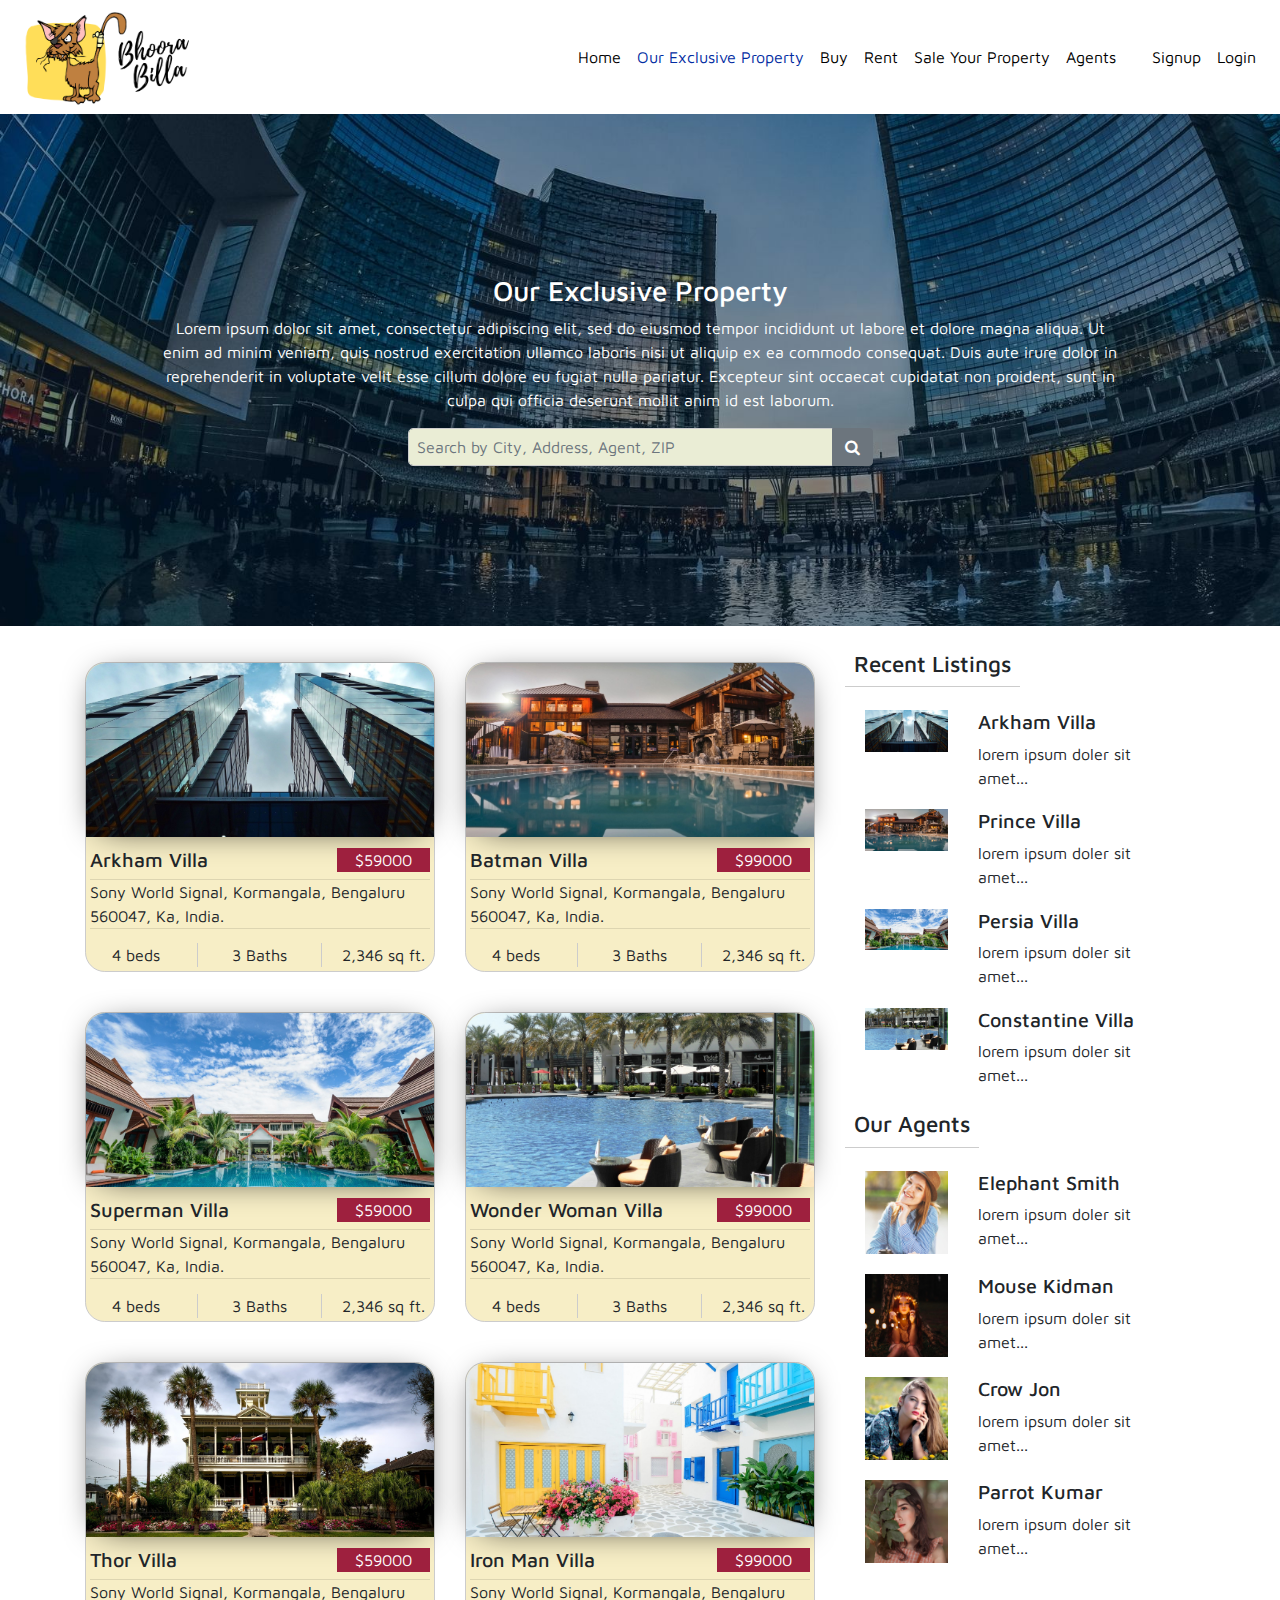
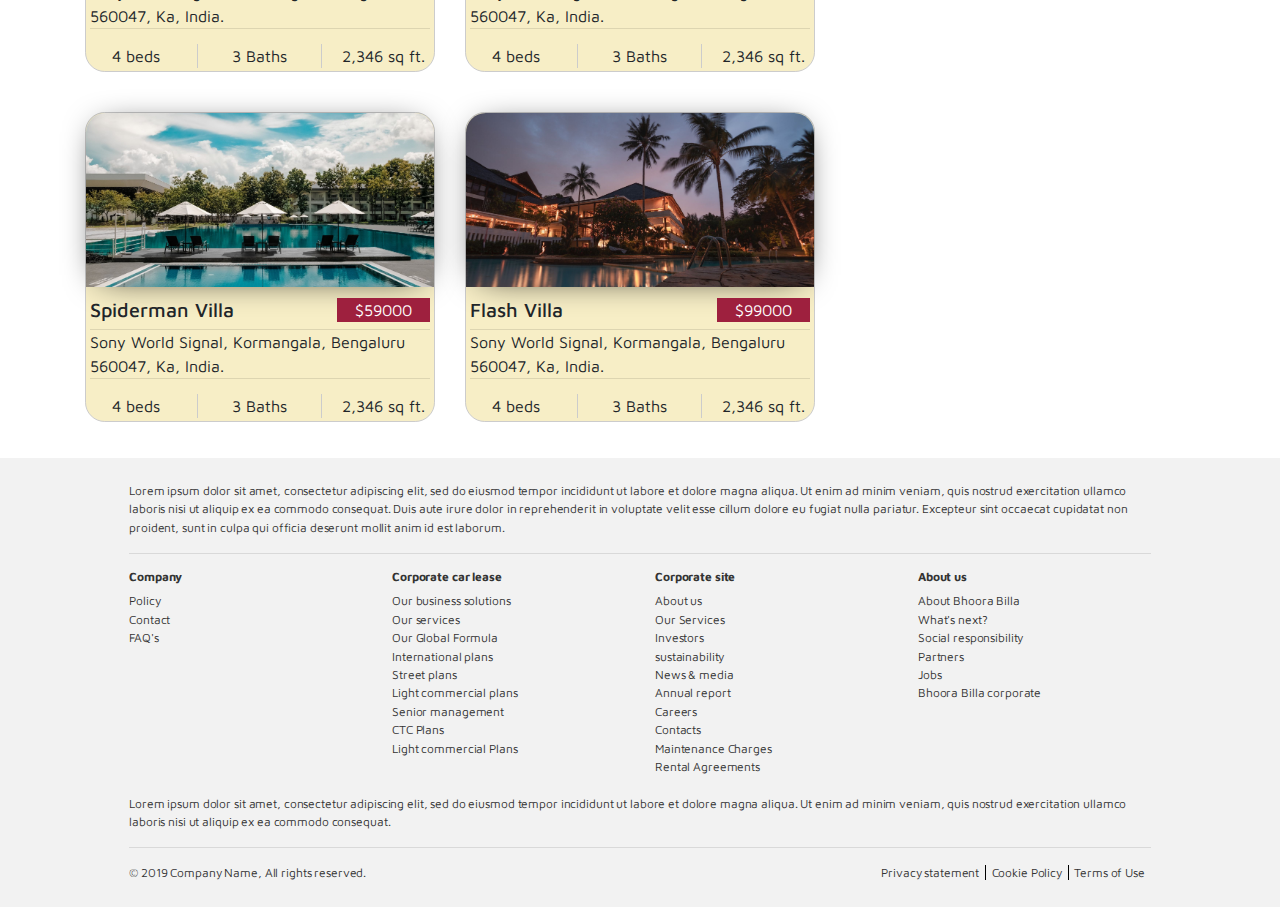
<file: exclusive-property.html>
<!DOCTYPE html>
<!--[if IE 8 ]><html xmlns="http://www.w3.org/1999/xhtml" class="no-js ie8" lang="en"><![endif]-->
<!--[if IE 9 ]><html xmlns="http://www.w3.org/1999/xhtml" class="no-js ie9" lang="en"><![endif]-->
<html lang="en">

<head>
    <meta charset="utf-8">
    <meta meta name="viewport" content="width=device-width, initial-scale=1, shrink-to-fit=no">
    <title>Listing</title>
    <link rel="stylesheet" href="css/bootstrap.min.css">
    <link rel="stylesheet" href="css/theme.css">
    <link rel="stylesheet" href="css/bsnav.min.css">
    <link rel="stylesheet" href="https://cdnjs.cloudflare.com/ajax/libs/font-awesome/4.7.0/css/font-awesome.min.css">
</head>

<body>
    <div class="container-fluid bsnav navbar navbar-expand-sm">
        <a class="navbar-brand" href="index.html"><img src="images/logo.png" width="200"></a>
        <button class="navbar-toggler toggler-spring"><span class="navbar-toggler-icon"></span></button>
        <div class="collapse navbar-collapse">
            <ul class="navbar-nav ml-auto navbar-mobile">
                <li class="nav-item">
                    <a class="nav-link" href="index.html">Home</a>
                </li>

                <li class="nav-item active">
                    <a class="nav-link" href="exclusive-property.html">Our Exclusive Property</a>
                </li>
                <li class="nav-item">
                    <a class="nav-link" href="buy.html">Buy</a>
                </li>
                <li class="nav-item">
                    <a class="nav-link" href="rent.html">Rent</a>
                </li>
                <li class="nav-item">
                    <a class="nav-link" href="sale-your-property.html">Sale Your Property</a>
                </li>
                <li class="nav-item">
                    <a class="nav-link" href="agents.html">Agents</a>
                </li>
                &nbsp;&nbsp;&nbsp;&nbsp;
                <li class="nav-item">
                    <a class="nav-link" href="#signup" data-toggle="modal">Signup</a>
                </li>
                <li class="nav-item">
                    <a class="nav-link" href="#login" data-toggle="modal">Login</a>
                </li>
            </ul>
        </div>
    </div>
    <div class="bsnav-mobile">
        <div class="bsnav-mobile-overlay"></div>
        <div class="navbar"></div>
    </div>


    <div class="container-fluid banner" style="background:url('images/banner.jpg'); background-repeat:no-repeat; background-size:cover;">
        <div class="row">
            <div class="col-sm-12 text-center color-light">
                <div class="align-self-center">
                    <h3>Our Exclusive Property</h3>
                    <p>Lorem ipsum dolor sit amet, consectetur adipiscing elit, sed do eiusmod tempor incididunt ut labore et dolore magna aliqua. Ut enim ad minim veniam, quis nostrud exercitation ullamco laboris nisi ut aliquip ex ea commodo consequat.
                        Duis aute irure dolor in reprehenderit in voluptate velit esse cillum dolore eu fugiat nulla pariatur. Excepteur sint occaecat cupidatat non proident, sunt in culpa qui officia deserunt mollit anim id est laborum.</p>
                </div>
            </div>
        </div>

        <div class="row">
            <div class="col-sm-6 mx-auto">
                <div class="input-group">
                    <input type="text" class="form-control" placeholder="Search by City, Address, Agent, ZIP">
                    <div class="input-group-append">
                        <button class="btn btn-secondary" type="button">
							<i class="fa fa-search"></i>
						  </button>
                    </div>
                </div>
            </div>
        </div>
    </div>

    <div class="ptb-5"></div>

    <div class="container property">
        <div class="row">
            <div class="col-sm-8">
                <div class="row">
                    <div class="col-sm-6">
                        <a href="property.html">
                            <div class="property-listing">
                                <img src="images/property/property-1.jpg" alt="property">
                                <div class="row">
                                    <div class="col-sm-12 listing-container">
                                        <div class="row">
                                            <div class="col-sm-8">
                                                <h2>Arkham Villa</h2>
                                            </div>

                                            <div class="col-sm-4">
                                                <div class="pricing">
                                                    $59000
                                                </div>
                                            </div>
                                        </div>
                                        <hr/>
                                        <div class="address">
                                            Sony World Signal, Kormangala, Bengaluru 560047, Ka, India.
                                        </div>
                                        <hr/>
                                    </div>

                                    <div class="col-sm-12 listing-second-container">
                                        <div class="row">
                                            <div class="col-sm-4 amenities">
                                                4 beds
                                            </div>

                                            <div class="col-sm-4 amenities">
                                                3 Baths
                                            </div>

                                            <div class="col-sm-4 amenities">
                                                2,346 sq ft.
                                            </div>
                                        </div>
                                    </div>
                                </div>
                            </div>
                        </a>
                    </div>

                    <div class="col-sm-6">
                        <a href="property.html">
                            <div class="property-listing">
                                <img src="images/property/property-2.jpg" alt="property">
                                <div class="row">
                                    <div class="col-sm-12 listing-container">
                                        <div class="row">
                                            <div class="col-sm-8">
                                                <h2>Batman Villa</h2>
                                            </div>

                                            <div class="col-sm-4">
                                                <div class="pricing">
                                                    $99000
                                                </div>
                                            </div>
                                        </div>
                                        <hr/>
                                        <div class="address">
                                            Sony World Signal, Kormangala, Bengaluru 560047, Ka, India.
                                        </div>
                                        <hr/>
                                    </div>

                                    <div class="col-sm-12 listing-second-container">
                                        <div class="row">
                                            <div class="col-sm-4 amenities">
                                                4 beds
                                            </div>

                                            <div class="col-sm-4 amenities">
                                                3 Baths
                                            </div>

                                            <div class="col-sm-4 amenities">
                                                2,346 sq ft.
                                            </div>
                                        </div>
                                    </div>
                                </div>
                            </div>
                    </div>
                    </a>
                </div>

                <div class="row">
                    <div class="col-sm-6">
                        <a href="property.html">
                            <div class="property-listing">
                                <img src="images/property/property-3.jpg" alt="property">
                                <div class="row">
                                    <div class="col-sm-12 listing-container">
                                        <div class="row">
                                            <div class="col-sm-8">
                                                <h2>Superman Villa</h2>
                                            </div>

                                            <div class="col-sm-4">
                                                <div class="pricing">
                                                    $59000
                                                </div>
                                            </div>
                                        </div>
                                        <hr/>
                                        <div class="address">
                                            Sony World Signal, Kormangala, Bengaluru 560047, Ka, India.
                                        </div>
                                        <hr/>
                                    </div>

                                    <div class="col-sm-12 listing-second-container">
                                        <div class="row">
                                            <div class="col-sm-4 amenities">
                                                4 beds
                                            </div>

                                            <div class="col-sm-4 amenities">
                                                3 Baths
                                            </div>

                                            <div class="col-sm-4 amenities">
                                                2,346 sq ft.
                                            </div>
                                        </div>
                                    </div>
                                </div>
                            </div>
                        </a>
                    </div>

                    <div class="col-sm-6">
                        <a href="property.html">
                            <div class="property-listing">
                                <img src="images/property/property-4.jpg" alt="property">
                                <div class="row">
                                    <div class="col-sm-12 listing-container">
                                        <div class="row">
                                            <div class="col-sm-8">
                                                <h2>Wonder Woman Villa</h2>
                                            </div>

                                            <div class="col-sm-4">
                                                <div class="pricing">
                                                    $99000
                                                </div>
                                            </div>
                                        </div>
                                        <hr/>
                                        <div class="address">
                                            Sony World Signal, Kormangala, Bengaluru 560047, Ka, India.
                                        </div>
                                        <hr/>
                                    </div>

                                    <div class="col-sm-12 listing-second-container">
                                        <div class="row">
                                            <div class="col-sm-4 amenities">
                                                4 beds
                                            </div>

                                            <div class="col-sm-4 amenities">
                                                3 Baths
                                            </div>

                                            <div class="col-sm-4 amenities">
                                                2,346 sq ft.
                                            </div>
                                        </div>
                                    </div>
                                </div>
                            </div>
                        </a>
                    </div>

                </div>

                <div class="row">
                    <div class="col-sm-6">
                        <a href="property.html">
                            <div class="property-listing">
                                <img src="images/property/property-5.jpg" alt="property">
                                <div class="row">
                                    <div class="col-sm-12 listing-container">
                                        <div class="row">
                                            <div class="col-sm-8">
                                                <h2>Thor Villa</h2>
                                            </div>

                                            <div class="col-sm-4">
                                                <div class="pricing">
                                                    $59000
                                                </div>
                                            </div>
                                        </div>
                                        <hr/>
                                        <div class="address">
                                            Sony World Signal, Kormangala, Bengaluru 560047, Ka, India.
                                        </div>
                                        <hr/>
                                    </div>

                                    <div class="col-sm-12 listing-second-container">
                                        <div class="row">
                                            <div class="col-sm-4 amenities">
                                                4 beds
                                            </div>

                                            <div class="col-sm-4 amenities">
                                                3 Baths
                                            </div>

                                            <div class="col-sm-4 amenities">
                                                2,346 sq ft.
                                            </div>
                                        </div>
                                    </div>
                                </div>
                            </div>
                        </a>
                    </div>

                    <div class="col-sm-6">
                        <a href="property.html">
                            <div class="property-listing">
                                <img src="images/property/property-6.jpg" alt="property">
                                <div class="row">
                                    <div class="col-sm-12 listing-container">
                                        <div class="row">
                                            <div class="col-sm-8">
                                                <h2>Iron Man Villa</h2>
                                            </div>

                                            <div class="col-sm-4">
                                                <div class="pricing">
                                                    $99000
                                                </div>
                                            </div>
                                        </div>
                                        <hr/>
                                        <div class="address">
                                            Sony World Signal, Kormangala, Bengaluru 560047, Ka, India.
                                        </div>
                                        <hr/>
                                    </div>

                                    <div class="col-sm-12 listing-second-container">
                                        <div class="row">
                                            <div class="col-sm-4 amenities">
                                                4 beds
                                            </div>

                                            <div class="col-sm-4 amenities">
                                                3 Baths
                                            </div>

                                            <div class="col-sm-4 amenities">
                                                2,346 sq ft.
                                            </div>
                                        </div>
                                    </div>
                                </div>
                            </div>
                        </a>
                    </div>



                </div>

                <div class="row">
                    <div class="col-sm-6">
                        <a href="property.html">
                            <div class="property-listing">
                                <img src="images/property/property-7.jpg" alt="property">
                                <div class="row">
                                    <div class="col-sm-12 listing-container">
                                        <div class="row">
                                            <div class="col-sm-8">
                                                <h2>Spiderman Villa</h2>
                                            </div>

                                            <div class="col-sm-4">
                                                <div class="pricing">
                                                    $59000
                                                </div>
                                            </div>
                                        </div>
                                        <hr/>
                                        <div class="address">
                                            Sony World Signal, Kormangala, Bengaluru 560047, Ka, India.
                                        </div>
                                        <hr/>
                                    </div>

                                    <div class="col-sm-12 listing-second-container">
                                        <div class="row">
                                            <div class="col-sm-4 amenities">
                                                4 beds
                                            </div>

                                            <div class="col-sm-4 amenities">
                                                3 Baths
                                            </div>

                                            <div class="col-sm-4 amenities">
                                                2,346 sq ft.
                                            </div>
                                        </div>
                                    </div>
                                </div>
                            </div>
                        </a>
                    </div>

                    <div class="col-sm-6">
                        <a href="property.html">
                            <div class="property-listing">
                                <img src="images/property/property-8.jpg" alt="property">
                                <div class="row">
                                    <div class="col-sm-12 listing-container">
                                        <div class="row">
                                            <div class="col-sm-8">
                                                <h2>Flash Villa</h2>
                                            </div>

                                            <div class="col-sm-4">
                                                <div class="pricing">
                                                    $99000
                                                </div>
                                            </div>
                                        </div>
                                        <hr/>
                                        <div class="address">
                                            Sony World Signal, Kormangala, Bengaluru 560047, Ka, India.
                                        </div>
                                        <hr/>
                                    </div>

                                    <div class="col-sm-12 listing-second-container">
                                        <div class="row">
                                            <div class="col-sm-4 amenities">
                                                4 beds
                                            </div>

                                            <div class="col-sm-4 amenities">
                                                3 Baths
                                            </div>

                                            <div class="col-sm-4 amenities">
                                                2,346 sq ft.
                                            </div>
                                        </div>
                                    </div>
                                </div>
                            </div>
                        </a>
                    </div>



                </div>


            </div>

            <div class="col-sm-4">
                <div class="property-listing-sidebar">
                    <h1>Recent Listings</h1>
                    <div class="row recent-listings">
                        <div class="col-sm-4">
                            <img src="images/property/property-1.jpg" alt="property">
                        </div>
                        <div class="col-sm-8">
                            <h2>Arkham Villa</h2>
                            <div class="description">
                                lorem ipsum doler sit amet...
                            </div>
                        </div>
                    </div>

                    <div class="row recent-listings">
                        <div class="col-sm-4">
                            <img src="images/property/property-2.jpg" alt="property">
                        </div>
                        <div class="col-sm-8">
                            <h2>Prince Villa</h2>
                            <div class="description">
                                lorem ipsum doler sit amet...
                            </div>
                        </div>
                    </div>

                    <div class="row recent-listings">
                        <div class="col-sm-4">
                            <img src="images/property/property-3.jpg" alt="property">
                        </div>
                        <div class="col-sm-8">
                            <h2>Persia Villa</h2>
                            <div class="description">
                                lorem ipsum doler sit amet...
                            </div>
                        </div>
                    </div>

                    <div class="row recent-listings">
                        <div class="col-sm-4">
                            <img src="images/property/property-4.jpg" alt="property">
                        </div>
                        <div class="col-sm-8">
                            <h2>Constantine Villa</h2>
                            <div class="description">
                                lorem ipsum doler sit amet...
                            </div>
                        </div>
                    </div>

                    <h1>Our Agents</h1>

                    <div class="row recent-listings">
                        <div class="col-sm-4">
                            <img src="images/agents/agent-1.jpg" alt="property">
                        </div>
                        <div class="col-sm-8">
                            <h2>Elephant Smith</h2>
                            <div class="description">
                                lorem ipsum doler sit amet...
                            </div>
                        </div>
                    </div>

                    <div class="row recent-listings">
                        <div class="col-sm-4">
                            <img src="images/agents/agent-2.jpg" alt="property">
                        </div>
                        <div class="col-sm-8">
                            <h2>Mouse Kidman</h2>
                            <div class="description">
                                lorem ipsum doler sit amet...
                            </div>
                        </div>
                    </div>


                    <div class="row recent-listings">
                        <div class="col-sm-4">
                            <img src="images/agents/agent-3.jpg" alt="property">
                        </div>
                        <div class="col-sm-8">
                            <h2>Crow Jon</h2>
                            <div class="description">
                                lorem ipsum doler sit amet...
                            </div>
                        </div>
                    </div>

                    <div class="row recent-listings">
                        <div class="col-sm-4">
                            <img src="images/agents/agent-4.jpg" alt="property">
                        </div>
                        <div class="col-sm-8">
                            <h2>Parrot Kumar</h2>
                            <div class="description">
                                lorem ipsum doler sit amet...
                            </div>
                        </div>
                    </div>
                </div>
            </div>
        </div>
    </div>
    <!--content ends-->
    <div class="ptb-5"></div>

    <!-- The Modal signup-->
    <div class="modal fade" id="signup">
        <div class="modal-dialog modal-lg">
            <div class="modal-content">

                <!-- Modal Header -->
                <div class="modal-header">
                    <h4 class="modal-title">Signup and explore our listing services (some welcome note for your visitors)</h4>
                    <button type="button" class="close" data-dismiss="modal">&times;</button>
                </div>

                <!-- Modal body -->
                <div class="modal-body">
                    <div class="container">
                        <div class="row">
                            <div class="col-sm-6 align-self-center">

                                <div class="social-access">
                                    <a href="#" class="fb btn">
                                        <i class="fa fa-facebook fa-fw"></i> Signup with Facebook
                                    </a>
                                </div>

                                <div class="social-access">
                                    <a href="#" class="twitter btn">
                                        <i class="fa fa-twitter fa-fw"></i> signup with Twitter
                                    </a>
                                </div>

                                <div class="social-access">
                                    <a href="#" class="google btn"><i class="fa fa-google fa-fw">
							  </i> signup with Google+
							</a>
                                </div>

                            </div>

                            <div class="col-sm-6">

                                <form action="/action_page.php">
                                    <div class="form-group">
                                        <label for="email">Email address:</label>
                                        <input type="email" class="form-control" id="email">
                                    </div>
                                    <div class="form-group">
                                        <label for="pwd">Password:</label>
                                        <input type="password" class="form-control" id="pwd">
                                    </div>
                                    <div class="form-group form-check">
                                        <label class="form-check-label">
							  <input class="form-check-input" type="checkbox"> Remember me
							</label>
                                    </div>
                                    <button type="submit" class="submit-button">signup</button>
                                </form>

                            </div>
                        </div>
                    </div>
                </div>

                <!-- Modal footer -->
                <div class="modal-footer">
                    <p class="mr-auto">By clicking Sign Up, you agree to our <a href="#">Terms</a>, <a href="#">Data Policy</a> and <a href="#">Cookie Policy</a>.</p>
                </div>

            </div>
        </div>
    </div>
    <!-- The Modal signup ends -->

    <!-- The Modal login-->
    <div class="modal fade" id="login">
        <div class="modal-dialog modal-lg">
            <div class="modal-content">

                <!-- Modal Header -->
                <div class="modal-header">
                    <h4 class="modal-title">Login and explore our listing services (some welcome note for your visitors)</h4>
                    <button type="button" class="close" data-dismiss="modal">&times;</button>
                </div>

                <!-- Modal body -->
                <div class="modal-body">
                    <div class="container">
                        <div class="row">
                            <div class="col-sm-6 align-self-center">

                                <div class="social-access">
                                    <a href="#" class="fb btn">
                                        <i class="fa fa-facebook fa-fw"></i> Login with Facebook
                                    </a>
                                </div>

                                <div class="social-access">
                                    <a href="#" class="twitter btn">
                                        <i class="fa fa-twitter fa-fw"></i> Login with Twitter
                                    </a>
                                </div>

                                <div class="social-access">
                                    <a href="#" class="google btn"><i class="fa fa-google fa-fw">
							  </i> Login with Google+
							</a>
                                </div>

                            </div>

                            <div class="col-sm-6">

                                <form action="/action_page.php">
                                    <div class="form-group">
                                        <label for="email">Email address:</label>
                                        <input type="email" class="form-control" id="email">
                                    </div>
                                    <div class="form-group">
                                        <label for="pwd">Password:</label>
                                        <input type="password" class="form-control" id="pwd">
                                    </div>
                                    <div class="form-group form-check">
                                        <label class="form-check-label">
							  <input class="form-check-input" type="checkbox"> Remember me
							</label>
                                    </div>
                                    <button type="submit" class="submit-button">Login</button>
                                </form>

                            </div>
                        </div>
                        <br/>
                    </div>
                </div>


            </div>
        </div>
    </div>
    <!-- The Modal login ends -->

    <div class="container-fluid footer" style="margin-bottom:0">
        <div class="row">
            <div class="col-sm-10 mx-auto">
                Lorem ipsum dolor sit amet, consectetur adipiscing elit, sed do eiusmod tempor incididunt ut labore et dolore magna aliqua. Ut enim ad minim veniam, quis nostrud exercitation ullamco laboris nisi ut aliquip ex ea commodo consequat. Duis aute irure dolor
                in reprehenderit in voluptate velit esse cillum dolore eu fugiat nulla pariatur. Excepteur sint occaecat cupidatat non proident, sunt in culpa qui officia deserunt mollit anim id est laborum.
                <hr/>
            </div>
        </div>

        <div class="row">
            <div class="col-sm-10 mx-auto">
                <div class="row">
                    <div class="col-sm-3 footer-menu col-xs-6">
                        <h3>Company</h3>
                        <ul>
                            <li><a>Policy</a></li>
                            <li><a>Contact</a></li>
                            <li><a>FAQ's</a></li>
                        </ul>
                    </div>

                    <div class="col-sm-3 footer-menu col-xs-6">
                        <h3>Corporate car lease</h3>
                        <ul>
                            <li><a>Our business solutions</a></li>
                            <li><a>Our services</a></li>
                            <li><a>Our Global Formula</a></li>
                            <li><a>International plans</a></li>
                            <li><a>Street plans</a></li>
                            <li><a>Light commercial plans</a></li>
                            <li><a>Senior management</a></li>
                            <li><a>CTC Plans</a></li>
                            <li><a>Light commercial Plans</a></li>
                        </ul>
                    </div>

                    <div class="col-sm-3 footer-menu">
                        <h3>Corporate site</h3>
                        <ul>
                            <li><a>About us</a></li>
                            <li><a>Our Services</a></li>
                            <li><a>Investors</a></li>
                            <li><a>sustainability</a></li>
                            <li><a>News & media</a></li>
                            <li><a>Annual report</a></li>
                            <li><a>Careers</a></li>
                            <li><a>Contacts</a></li>
                            <li><a>Maintenance Charges</a></li>
                            <li><a>Rental Agreements</a></li>
                        </ul>
                    </div>

                    <div class="col-sm-3 footer-menu">
                        <h3>About us</h3>
                        <ul>
                            <li><a>About Bhoora Billa</a></li>
                            <li><a>What's next?</a></li>
                            <li><a>Social responsibility</a></li>
                            <li><a>Partners</a></li>
                            <li><a>Jobs</a></li>
                            <li><a>Bhoora Billa corporate</a></li>
                        </ul>
                    </div>


                </div>
            </div>
        </div>
        <br/>
        <div class="row">

            <div class="col-sm-10 mx-auto">


                Lorem ipsum dolor sit amet, consectetur adipiscing elit, sed do eiusmod tempor incididunt ut labore et dolore magna aliqua. Ut enim ad minim veniam, quis nostrud exercitation ullamco laboris nisi ut aliquip ex ea commodo consequat.

                <hr/>
            </div>
        </div>

        <div class="row">
            <div class="col-sm-10 mx-auto">
                <div class="row">
                    <div class="col-sm-6">
                        &copy; 2019 Company Name, All rights reserved.
                    </div>

                    <div class="col-sm-6 policy-menu">
                        <ul>
                            <li><a>Privacy statement</a></li>
                            <li><a>Cookie Policy</a></li>
                            <li><a>Terms of Use</a></li>
                        </ul>
                    </div>
                </div>
            </div>
        </div>


    </div>
    <script src="js/jquery.min.js"></script>
    <script src="js/popper.min.js"></script>
    <script src="js/bootstrap.min.js"></script>
    <script src="js/jquery-2.2.4.min.js"></script>
    <script src="js/bsnav.min.js"></script>
</body>

</html>
</file>
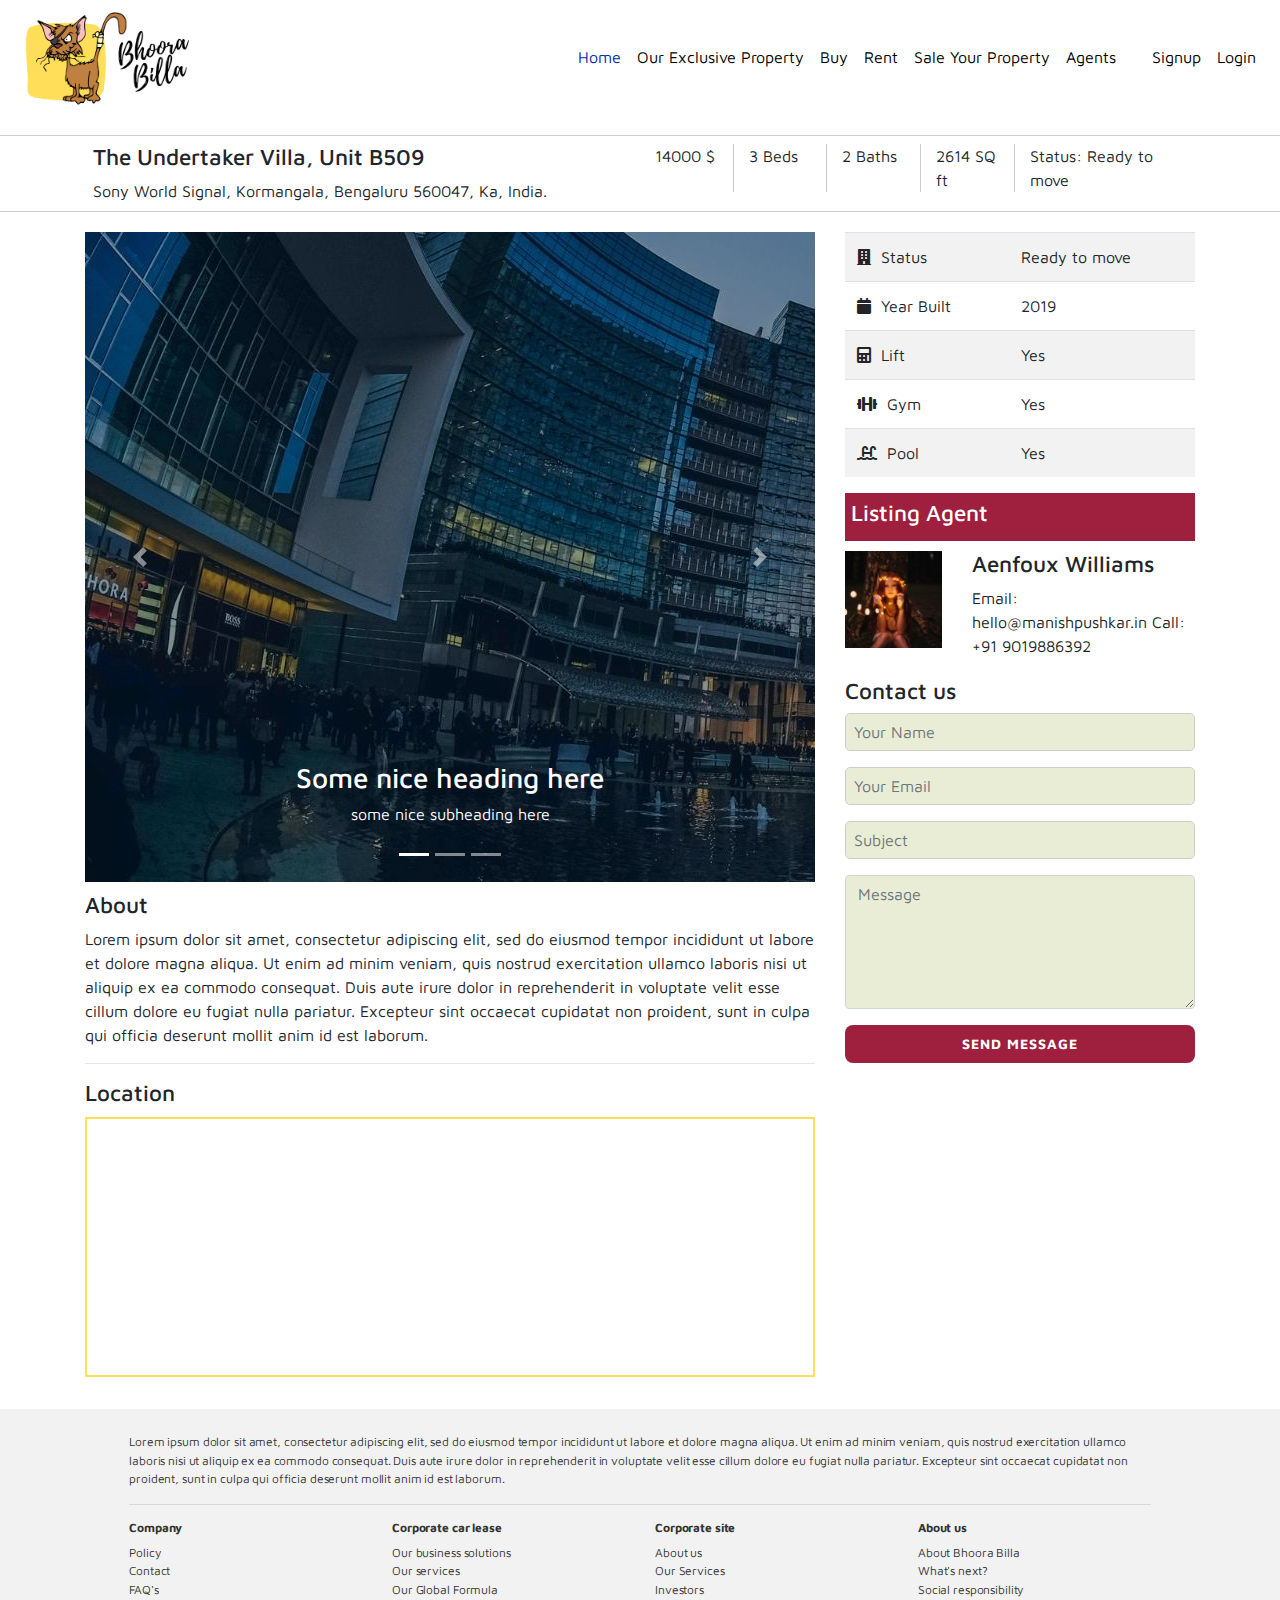
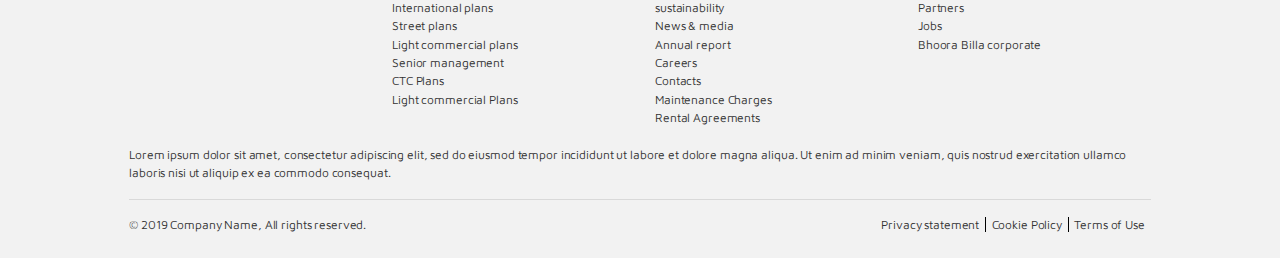
<file: property.html>
<!DOCTYPE html>
<!--[if IE 8 ]><html xmlns="http://www.w3.org/1999/xhtml" class="no-js ie8" lang="en"><![endif]-->
<!--[if IE 9 ]><html xmlns="http://www.w3.org/1999/xhtml" class="no-js ie9" lang="en"><![endif]-->
<html lang="en">

<head>
    <meta charset="utf-8">
    <meta meta name="viewport" content="width=device-width, initial-scale=1, shrink-to-fit=no">
    <title>Listing</title>
    <link rel="stylesheet" href="css/bootstrap.min.css">
    <link rel="stylesheet" href="css/theme.css">
    <link rel="stylesheet" href="css/bsnav.min.css">
    <link rel="stylesheet" href="css/fontawesome/css/all.css">
</head>

<body>
    <div class="container-fluid bsnav navbar navbar-expand-sm">
        <a class="navbar-brand" href="index.html"><img src="images/logo.png" width="200"></a>
        <button class="navbar-toggler toggler-spring"><span class="navbar-toggler-icon"></span></button>
        <div class="collapse navbar-collapse">
            <ul class="navbar-nav ml-auto navbar-mobile">
                <li class="nav-item active">
                    <a class="nav-link" href="index.html">Home</a>
                </li>

                <li class="nav-item">
                    <a class="nav-link" href="exclusive-property.html">Our Exclusive Property</a>
                </li>
                <li class="nav-item">
                    <a class="nav-link" href="buy.html">Buy</a>
                </li>
                <li class="nav-item">
                    <a class="nav-link" href="rent.html">Rent</a>
                </li>
                <li class="nav-item">
                    <a class="nav-link" href="sale-your-property.html">Sale Your Property</a>
                </li>
                <li class="nav-item">
                    <a class="nav-link" href="agents.html">Agents</a>
                </li>
                &nbsp;&nbsp;&nbsp;&nbsp;
                <li class="nav-item">
                    <a class="nav-link" href="#signup" data-toggle="modal">Signup</a>
                </li>
                <li class="nav-item">
                    <a class="nav-link" href="#login" data-toggle="modal">Login</a>
                </li>
            </ul>
        </div>
    </div>
    <div class="bsnav-mobile">
        <div class="bsnav-mobile-overlay"></div>
        <div class="navbar"></div>
    </div>



    <!--content starts-->
    <div class="container-fluid bt-1">
        <div class="row">
            <div class="col-sm-12">

            </div>
        </div>
    </div>

    <div class="container property-single-container">
        <div class="row ptb-5">
            <div class="col-sm-6">
                <h1>The Undertaker Villa, Unit B509</h1>
                <span>Sony World Signal, Kormangala, Bengaluru 560047, Ka, India.</span>

            </div>

            <div class="col-sm-6">

                <div class="row">
                    <div class="col-sm-2 amenities">
                        14000 $
                    </div>

                    <div class="col-sm-2 amenities">
                        3 Beds
                    </div>

                    <div class="col-sm-2 amenities">
                        2 Baths
                    </div>

                    <div class="col-sm-2 amenities">
                        2614 SQ ft
                    </div>

                    <div class="col-sm-4 amenities">
                        Status: Ready to move
                    </div>
                </div>

            </div>
        </div>
    </div>

    <div class="container-fluid bt-2">
        <div class="row">
            <div class="col-sm-12">

            </div>
        </div>
    </div>

    <div class="container property-single-container">
        <div class="row">
            <div class="col-sm-8 property-single-container-content">
                <div class="row">
                    <div class="col-sm-12">
                        <div id="slide" class="carousel slide" data-ride="carousel">

                            <!-- Indicators -->
                            <ul class="carousel-indicators">
                                <li data-target="#slide" data-slide-to="0" class="active"></li>
                                <li data-target="#slide" data-slide-to="1"></li>
                                <li data-target="#slide" data-slide-to="2"></li>
                            </ul>

                            <!-- The slideshow -->
                            <div class="carousel-inner">
                                <div class="carousel-item active">
                                    <img src="images/banner.jpg" alt="property">
                                    <div class="carousel-caption">
                                        <h3>Some nice heading here</h3>
                                        <p>some nice subheading here</p>
                                    </div>
                                </div>
                                <div class="carousel-item">
                                    <img src="images/banner.jpg" alt="property">
                                    <div class="carousel-caption">
                                        <h3>Some nice heading here</h3>
                                        <p>some nice subheading here</p>
                                    </div>
                                </div>
                                <div class="carousel-item">
                                    <img src="images/banner.jpg" alt="property">
                                    <div class="carousel-caption">
                                        <h3>Some nice heading here</h3>
                                        <p>some nice subheading here</p>
                                    </div>
                                </div>
                            </div>

                            <!-- Left and right controls -->
                            <a class="carousel-control-prev" href="#slide" data-slide="prev">
                                <span class="carousel-control-prev-icon"></span>
                            </a>
                            <a class="carousel-control-next" href="#slide" data-slide="next">
                                <span class="carousel-control-next-icon"></span>
                            </a>

                        </div>
                    </div>
                </div>

                <div class="row">
                    <div class="col-sm-12 property-single-container-content-info">
                        <h1>About</h1>
                        Lorem ipsum dolor sit amet, consectetur adipiscing elit, sed do eiusmod tempor incididunt ut labore et dolore magna aliqua. Ut enim ad minim veniam, quis nostrud exercitation ullamco laboris nisi ut aliquip ex ea commodo consequat. Duis aute irure dolor
                        in reprehenderit in voluptate velit esse cillum dolore eu fugiat nulla pariatur. Excepteur sint occaecat cupidatat non proident, sunt in culpa qui officia deserunt mollit anim id est laborum.
                    </div>
                </div>
                <hr/>
                <div class="row">
                    <div class="col-sm-12">
                        <h1>Location</h1>
                        <div class="property-single-container-content-location">
                            <iframe src="https://www.google.com/maps/embed?pb=!1m18!1m12!1m3!1d3888.538295692452!2d77.62497861482163!3d12.937369290878339!2m3!1f0!2f0!3f0!3m2!1i1024!2i768!4f13.1!3m3!1m2!1s0x3bae1443060ffee9%3A0xc41edf0078008b7c!2sSony+World+Signal!5e0!3m2!1sen!2sin!4v1565432835587!5m2!1sen!2sin"
                                width="100%" height="250" frameborder="0" style="border:0" allowfullscreen></iframe>
                        </div>
                    </div>
                </div>
                <div class="ptb-5"></div>


            </div>

            <div class="col-sm-4 property-single-container-sidebar">
                <div class="row">
                    <div class="col-sm-12">
                        <table class="table table-striped">
                            <tbody>
                                <tr>
                                    <td><i class="fa fa-building"></i>&nbsp;&nbsp;Status</td>
                                    <td>Ready to move</td>

                                </tr>
                                <tr>
                                    <td><i class="fa fa-calendar"></i>&nbsp;&nbsp;Year Built</td>
                                    <td>2019</td>

                                </tr>

                                <tr>
                                    <td><i class="fas fa-calculator"></i>&nbsp;&nbsp;Lift</td>
                                    <td>Yes</td>

                                </tr>

                                <tr>
                                    <td><i class="fas fa-dumbbell"></i>&nbsp;&nbsp;Gym</td>
                                    <td>Yes</td>

                                </tr>

                                <tr>
                                    <td><i class="fas fa-swimming-pool"></i>&nbsp;&nbsp;Pool</td>
                                    <td>Yes</td>

                                </tr>

                            </tbody>
                        </table>
                    </div>
                </div>
                <div class="sidebar-listing-agent">
                    <h2>Listing Agent</h2>
                </div>
                <div class="row sidebar-listing-agent-content">
                    <div class="col-sm-4">
                        <img src="images/agents/agent-2.jpg" alt="agent">
                    </div>

                    <div class="col-sm-8">
                        <h2>Aenfoux Williams</h2>
                        <span>Email: hello@manishpushkar.in</span>
                        <span>Call: +91 9019886392</span>
                    </div>
                </div>

                <div class="row m-t-20">
                    <div class="col-sm-12">
                        <h2>Contact us</h2>
                        <form action="" method="post" role="form" class="contactForm">
                            <div class="form-group">
                                <input type="text" name="name" class="form-control" id="name" placeholder="Your Name" data-rule="minlen:4" data-msg="Please enter at least 4 chars">
                                <div class="validation"></div>
                            </div>
                            <div class="form-group">
                                <input type="email" class="form-control" name="email" id="email" placeholder="Your Email" data-rule="email" data-msg="Please enter a valid email">
                                <div class="validation"></div>
                            </div>
                            <div class="form-group">
                                <input type="text" class="form-control" name="subject" id="subject" placeholder="Subject" data-rule="minlen:4" data-msg="Please enter at least 8 chars of subject">
                                <div class="validation"></div>
                            </div>
                            <div class="form-group">
                                <textarea class="form-control" name="message" rows="5" data-rule="required" data-msg="Please write something for us" placeholder="Message"></textarea>
                                <div class="validation"></div>
                            </div>

                            <button class="submit-button" type="submit" title="Send Message">Send Message</button>
                        </form>
                    </div>
                </div>



            </div>
        </div>
    </div>
    <!--content ends-->
    <div class="ptb-5"></div>

    <!-- The Modal signup-->
    <div class="modal fade" id="signup">
        <div class="modal-dialog modal-lg">
            <div class="modal-content">

                <!-- Modal Header -->
                <div class="modal-header">
                    <h4 class="modal-title">Signup and explore our listing services (some welcome note for your visitors)</h4>
                    <button type="button" class="close" data-dismiss="modal">&times;</button>
                </div>

                <!-- Modal body -->
                <div class="modal-body">
                    <div class="container">
                        <div class="row">
                            <div class="col-sm-6 align-self-center">

                                <div class="social-access">
                                    <a href="#" class="fb btn">
                                        <i class="fa fa-facebook fa-fw"></i> Signup with Facebook
                                    </a>
                                </div>

                                <div class="social-access">
                                    <a href="#" class="twitter btn">
                                        <i class="fa fa-twitter fa-fw"></i> signup with Twitter
                                    </a>
                                </div>

                                <div class="social-access">
                                    <a href="#" class="google btn"><i class="fa fa-google fa-fw">
							  </i> signup with Google+
							</a>
                                </div>

                            </div>

                            <div class="col-sm-6">

                                <form action="/action_page.php">
                                    <div class="form-group">
                                        <label for="email">Email address:</label>
                                        <input type="email" class="form-control" id="email">
                                    </div>
                                    <div class="form-group">
                                        <label for="pwd">Password:</label>
                                        <input type="password" class="form-control" id="pwd">
                                    </div>
                                    <div class="form-group form-check">
                                        <label class="form-check-label">
							  <input class="form-check-input" type="checkbox"> Remember me
							</label>
                                    </div>
                                    <button type="submit" class="submit-button">signup</button>
                                </form>

                            </div>
                        </div>
                    </div>
                </div>

                <!-- Modal footer -->
                <div class="modal-footer">
                    <p class="mr-auto">By clicking Sign Up, you agree to our <a href="#">Terms</a>, <a href="#">Data Policy</a> and <a href="#">Cookie Policy</a>.</p>
                </div>

            </div>
        </div>
    </div>
    <!-- The Modal signup ends -->

    <!-- The Modal login-->
    <div class="modal fade" id="login">
        <div class="modal-dialog modal-lg">
            <div class="modal-content">

                <!-- Modal Header -->
                <div class="modal-header">
                    <h4 class="modal-title">Login and explore our listing services (some welcome note for your visitors)</h4>
                    <button type="button" class="close" data-dismiss="modal">&times;</button>
                </div>

                <!-- Modal body -->
                <div class="modal-body">
                    <div class="container">
                        <div class="row">
                            <div class="col-sm-6 align-self-center">

                                <div class="social-access">
                                    <a href="#" class="fb btn">
                                        <i class="fa fa-facebook fa-fw"></i> Login with Facebook
                                    </a>
                                </div>

                                <div class="social-access">
                                    <a href="#" class="twitter btn">
                                        <i class="fa fa-twitter fa-fw"></i> Login with Twitter
                                    </a>
                                </div>

                                <div class="social-access">
                                    <a href="#" class="google btn"><i class="fa fa-google fa-fw">
							  </i> Login with Google+
							</a>
                                </div>

                            </div>

                            <div class="col-sm-6">

                                <form action="/action_page.php">
                                    <div class="form-group">
                                        <label for="email">Email address:</label>
                                        <input type="email" class="form-control" id="email">
                                    </div>
                                    <div class="form-group">
                                        <label for="pwd">Password:</label>
                                        <input type="password" class="form-control" id="pwd">
                                    </div>
                                    <div class="form-group form-check">
                                        <label class="form-check-label">
							  <input class="form-check-input" type="checkbox"> Remember me
							</label>
                                    </div>
                                    <button type="submit" class="submit-button">Login</button>
                                </form>

                            </div>
                        </div>
                        <br/>
                    </div>
                </div>


            </div>
        </div>
    </div>
    <!-- The Modal login ends -->

    <div class="container-fluid footer" style="margin-bottom:0">
        <div class="row">
            <div class="col-sm-10 mx-auto">
                Lorem ipsum dolor sit amet, consectetur adipiscing elit, sed do eiusmod tempor incididunt ut labore et dolore magna aliqua. Ut enim ad minim veniam, quis nostrud exercitation ullamco laboris nisi ut aliquip ex ea commodo consequat. Duis aute irure dolor
                in reprehenderit in voluptate velit esse cillum dolore eu fugiat nulla pariatur. Excepteur sint occaecat cupidatat non proident, sunt in culpa qui officia deserunt mollit anim id est laborum.
                <hr/>
            </div>
        </div>

        <div class="row">
            <div class="col-sm-10 mx-auto">
                <div class="row">
                    <div class="col-sm-3 footer-menu col-xs-6">
                        <h3>Company</h3>
                        <ul>
                            <li><a>Policy</a></li>
                            <li><a>Contact</a></li>
                            <li><a>FAQ's</a></li>
                        </ul>
                    </div>

                    <div class="col-sm-3 footer-menu col-xs-6">
                        <h3>Corporate car lease</h3>
                        <ul>
                            <li><a>Our business solutions</a></li>
                            <li><a>Our services</a></li>
                            <li><a>Our Global Formula</a></li>
                            <li><a>International plans</a></li>
                            <li><a>Street plans</a></li>
                            <li><a>Light commercial plans</a></li>
                            <li><a>Senior management</a></li>
                            <li><a>CTC Plans</a></li>
                            <li><a>Light commercial Plans</a></li>
                        </ul>
                    </div>

                    <div class="col-sm-3 footer-menu">
                        <h3>Corporate site</h3>
                        <ul>
                            <li><a>About us</a></li>
                            <li><a>Our Services</a></li>
                            <li><a>Investors</a></li>
                            <li><a>sustainability</a></li>
                            <li><a>News & media</a></li>
                            <li><a>Annual report</a></li>
                            <li><a>Careers</a></li>
                            <li><a>Contacts</a></li>
                            <li><a>Maintenance Charges</a></li>
                            <li><a>Rental Agreements</a></li>
                        </ul>
                    </div>

                    <div class="col-sm-3 footer-menu">
                        <h3>About us</h3>
                        <ul>
                            <li><a>About Bhoora Billa</a></li>
                            <li><a>What's next?</a></li>
                            <li><a>Social responsibility</a></li>
                            <li><a>Partners</a></li>
                            <li><a>Jobs</a></li>
                            <li><a>Bhoora Billa corporate</a></li>
                        </ul>
                    </div>


                </div>
            </div>
        </div>
        <br/>
        <div class="row">

            <div class="col-sm-10 mx-auto">


                Lorem ipsum dolor sit amet, consectetur adipiscing elit, sed do eiusmod tempor incididunt ut labore et dolore magna aliqua. Ut enim ad minim veniam, quis nostrud exercitation ullamco laboris nisi ut aliquip ex ea commodo consequat.

                <hr/>
            </div>
        </div>

        <div class="row">
            <div class="col-sm-10 mx-auto">
                <div class="row">
                    <div class="col-sm-6">
                        &copy; 2019 Company Name, All rights reserved.
                    </div>

                    <div class="col-sm-6 policy-menu">
                        <ul>
                            <li><a>Privacy statement</a></li>
                            <li><a>Cookie Policy</a></li>
                            <li><a>Terms of Use</a></li>
                        </ul>
                    </div>
                </div>
            </div>
        </div>


    </div>
    <script src="js/jquery.min.js"></script>
    <script src="js/popper.min.js"></script>
    <script src="js/bootstrap.min.js"></script>
    <script src="js/jquery-2.2.4.min.js"></script>
    <script src="js/bsnav.min.js"></script>
</body>

</html>
</file>
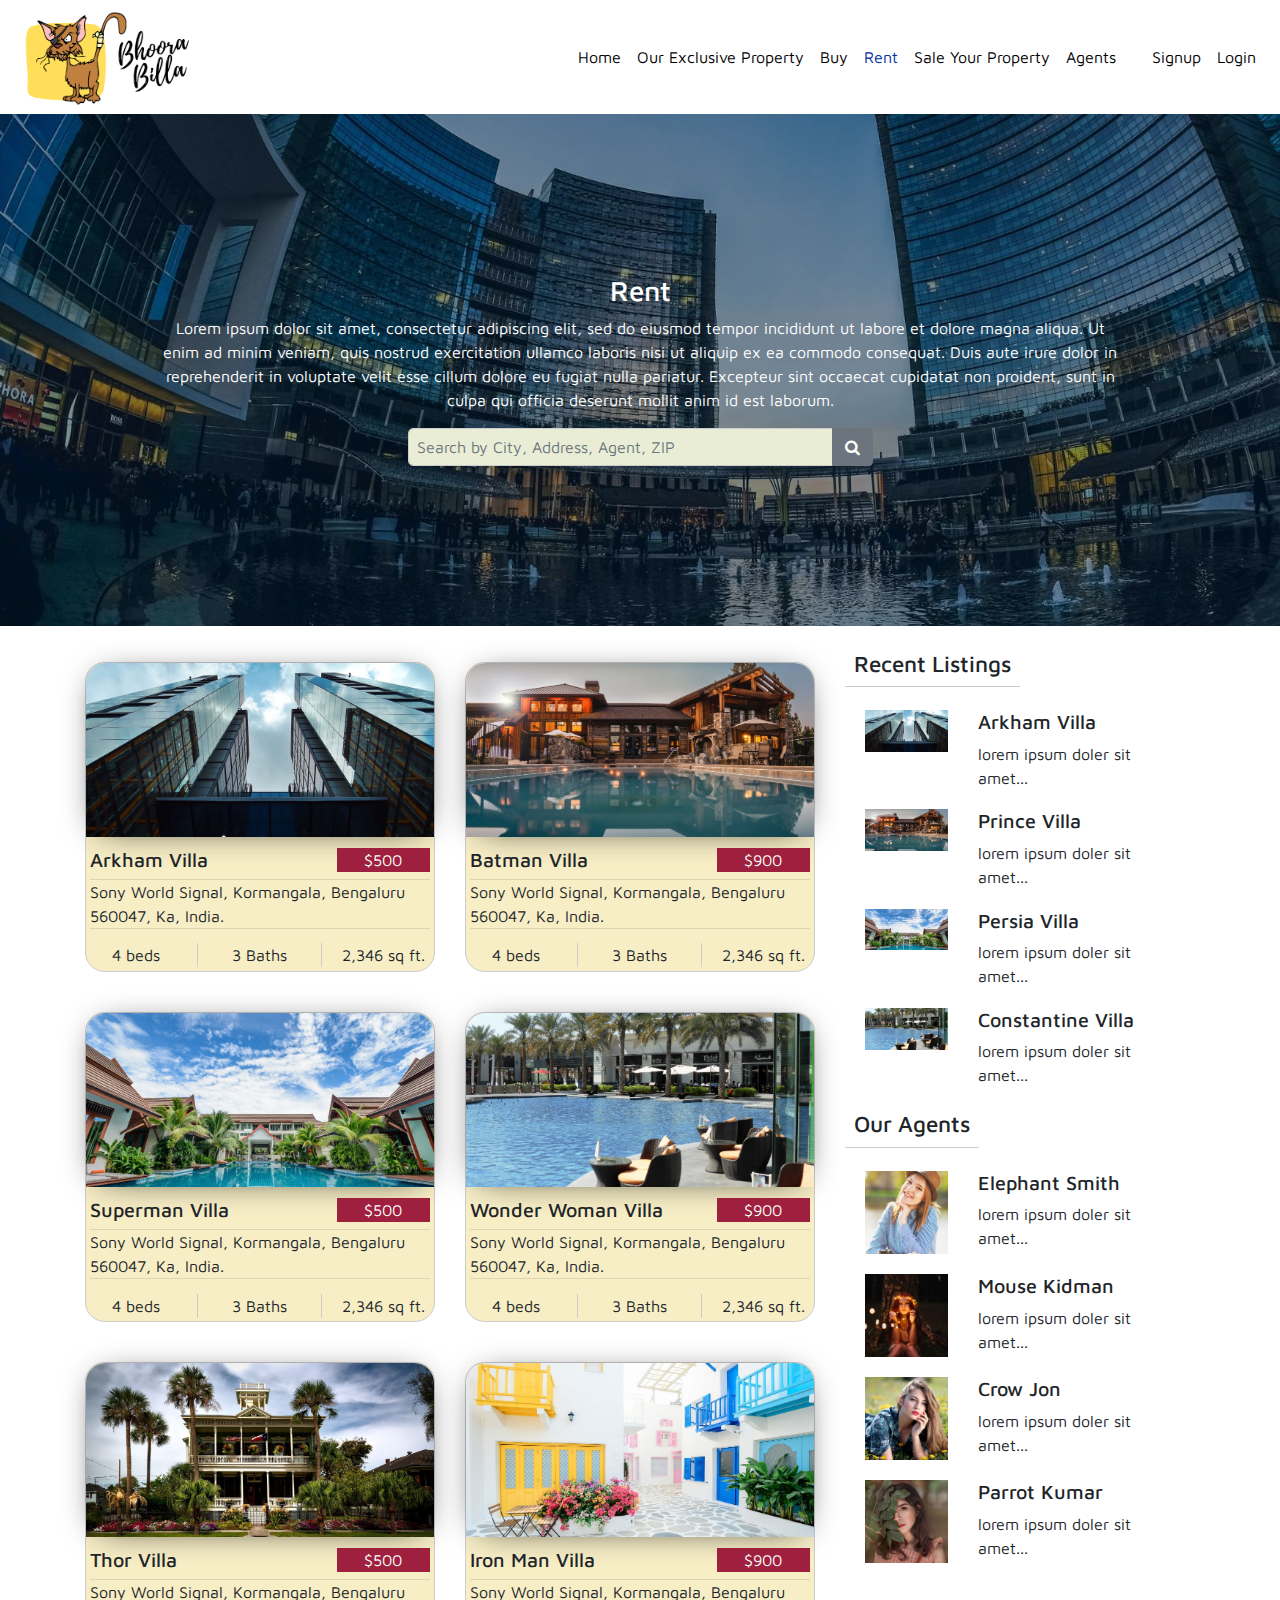
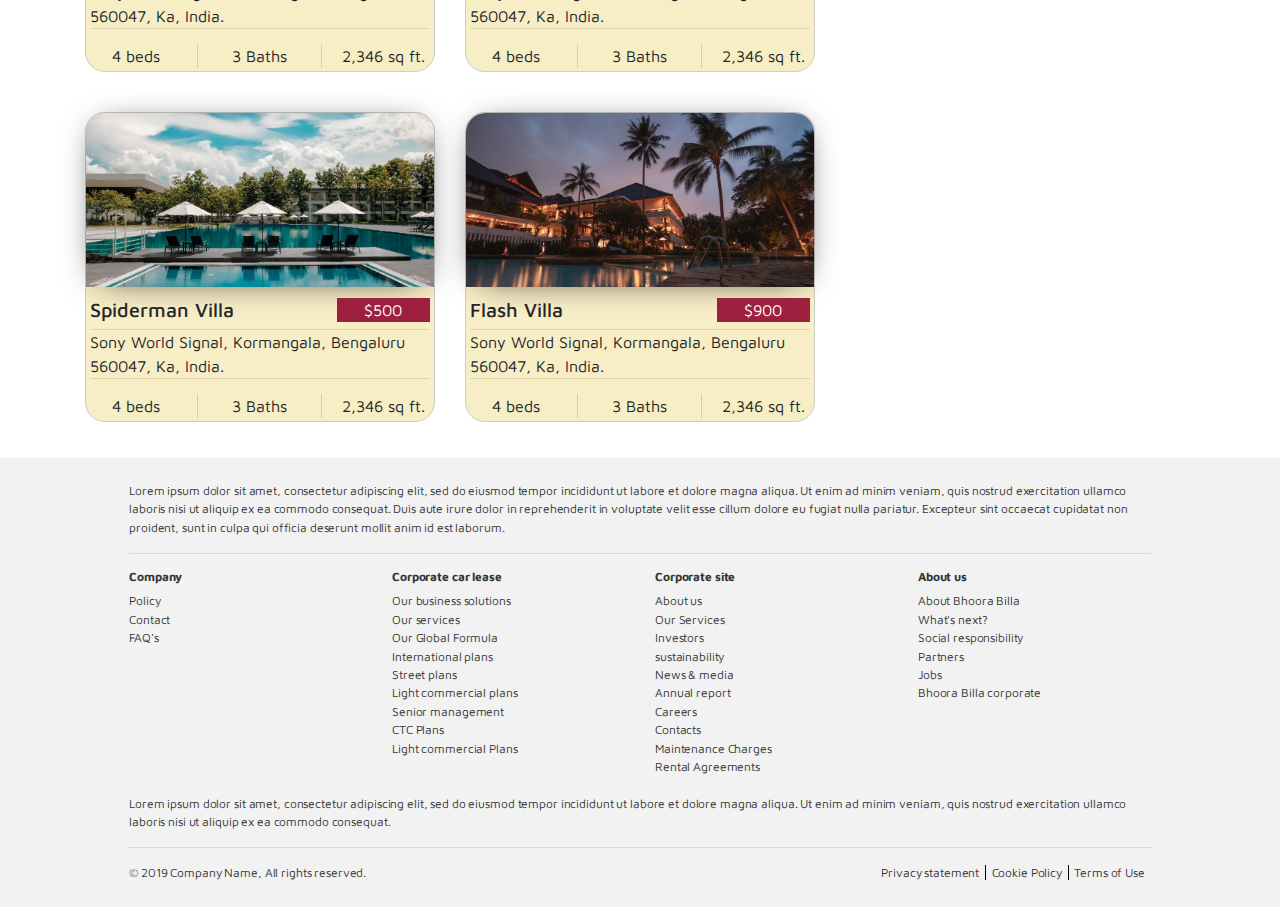
<file: rent.html>
<!DOCTYPE html>
<!--[if IE 8 ]><html xmlns="http://www.w3.org/1999/xhtml" class="no-js ie8" lang="en"><![endif]-->
<!--[if IE 9 ]><html xmlns="http://www.w3.org/1999/xhtml" class="no-js ie9" lang="en"><![endif]-->
<html lang="en">

<head>
    <meta charset="utf-8">
    <meta meta name="viewport" content="width=device-width, initial-scale=1, shrink-to-fit=no">
    <title>Listing</title>
    <link rel="stylesheet" href="css/bootstrap.min.css">
    <link rel="stylesheet" href="css/theme.css">
    <link rel="stylesheet" href="css/bsnav.min.css">
    <link rel="stylesheet" href="https://cdnjs.cloudflare.com/ajax/libs/font-awesome/4.7.0/css/font-awesome.min.css">
</head>

<body>
    <div class="container-fluid bsnav navbar navbar-expand-sm">
        <a class="navbar-brand" href="index.html"><img src="images/logo.png" width="200"></a>
        <button class="navbar-toggler toggler-spring"><span class="navbar-toggler-icon"></span></button>
        <div class="collapse navbar-collapse">
            <ul class="navbar-nav ml-auto navbar-mobile">
                <li class="nav-item">
                    <a class="nav-link" href="index.html">Home</a>
                </li>

                <li class="nav-item">
                    <a class="nav-link" href="exclusive-property.html">Our Exclusive Property</a>
                </li>
                <li class="nav-item">
                    <a class="nav-link" href="buy.html">Buy</a>
                </li>
                <li class="nav-item active">
                    <a class="nav-link" href="rent.html">Rent</a>
                </li>
                <li class="nav-item">
                    <a class="nav-link" href="sale-your-property.html">Sale Your Property</a>
                </li>
                <li class="nav-item">
                    <a class="nav-link" href="agents.html">Agents</a>
                </li>
                &nbsp;&nbsp;&nbsp;&nbsp;
                <li class="nav-item">
                    <a class="nav-link" href="#signup" data-toggle="modal">Signup</a>
                </li>
                <li class="nav-item">
                    <a class="nav-link" href="#login" data-toggle="modal">Login</a>
                </li>
            </ul>
        </div>
    </div>
    <div class="bsnav-mobile">
        <div class="bsnav-mobile-overlay"></div>
        <div class="navbar"></div>
    </div>


    <div class="container-fluid banner" style="background:url('images/banner.jpg'); background-repeat:no-repeat; background-size:cover;">
        <div class="row">
            <div class="col-sm-12 text-center color-light">
                <div class="align-self-center">
                    <h3>Rent</h3>
                    <p>Lorem ipsum dolor sit amet, consectetur adipiscing elit, sed do eiusmod tempor incididunt ut labore et dolore magna aliqua. Ut enim ad minim veniam, quis nostrud exercitation ullamco laboris nisi ut aliquip ex ea commodo consequat.
                        Duis aute irure dolor in reprehenderit in voluptate velit esse cillum dolore eu fugiat nulla pariatur. Excepteur sint occaecat cupidatat non proident, sunt in culpa qui officia deserunt mollit anim id est laborum.</p>
                </div>
            </div>
        </div>

        <div class="row">
            <div class="col-sm-6 mx-auto">
                <div class="input-group">
                    <input type="text" class="form-control" placeholder="Search by City, Address, Agent, ZIP">
                    <div class="input-group-append">
                        <button class="btn btn-secondary" type="button">
							<i class="fa fa-search"></i>
						  </button>
                    </div>
                </div>
            </div>
        </div>
    </div>

    <div class="ptb-5"></div>

    <div class="container property">
        <div class="row">
            <div class="col-sm-8">
                <div class="row">
                    <div class="col-sm-6">
                        <a href="property.html">
                            <div class="property-listing">
                                <img src="images/property/property-1.jpg" alt="property">
                                <div class="row">
                                    <div class="col-sm-12 listing-container">
                                        <div class="row">
                                            <div class="col-sm-8">
                                                <h2>Arkham Villa</h2>
                                            </div>

                                            <div class="col-sm-4">
                                                <div class="pricing">
                                                    $500
                                                </div>
                                            </div>
                                        </div>
                                        <hr/>
                                        <div class="address">
                                            Sony World Signal, Kormangala, Bengaluru 560047, Ka, India.
                                        </div>
                                        <hr/>
                                    </div>

                                    <div class="col-sm-12 listing-second-container">
                                        <div class="row">
                                            <div class="col-sm-4 amenities">
                                                4 beds
                                            </div>

                                            <div class="col-sm-4 amenities">
                                                3 Baths
                                            </div>

                                            <div class="col-sm-4 amenities">
                                                2,346 sq ft.
                                            </div>
                                        </div>
                                    </div>
                                </div>
                            </div>
                        </a>
                    </div>

                    <div class="col-sm-6">
                        <a href="property.html">
                            <div class="property-listing">
                                <img src="images/property/property-2.jpg" alt="property">
                                <div class="row">
                                    <div class="col-sm-12 listing-container">
                                        <div class="row">
                                            <div class="col-sm-8">
                                                <h2>Batman Villa</h2>
                                            </div>

                                            <div class="col-sm-4">
                                                <div class="pricing">
                                                    $900
                                                </div>
                                            </div>
                                        </div>
                                        <hr/>
                                        <div class="address">
                                            Sony World Signal, Kormangala, Bengaluru 560047, Ka, India.
                                        </div>
                                        <hr/>
                                    </div>

                                    <div class="col-sm-12 listing-second-container">
                                        <div class="row">
                                            <div class="col-sm-4 amenities">
                                                4 beds
                                            </div>

                                            <div class="col-sm-4 amenities">
                                                3 Baths
                                            </div>

                                            <div class="col-sm-4 amenities">
                                                2,346 sq ft.
                                            </div>
                                        </div>
                                    </div>
                                </div>
                            </div>
                        </a>
                    </div>

                </div>

                <div class="row">
                    <div class="col-sm-6">
                        <a href="property.html">
                            <div class="property-listing">
                                <img src="images/property/property-3.jpg" alt="property">
                                <div class="row">
                                    <div class="col-sm-12 listing-container">
                                        <div class="row">
                                            <div class="col-sm-8">
                                                <h2>Superman Villa</h2>
                                            </div>

                                            <div class="col-sm-4">
                                                <div class="pricing">
                                                    $500
                                                </div>
                                            </div>
                                        </div>
                                        <hr/>
                                        <div class="address">
                                            Sony World Signal, Kormangala, Bengaluru 560047, Ka, India.
                                        </div>
                                        <hr/>
                                    </div>

                                    <div class="col-sm-12 listing-second-container">
                                        <div class="row">
                                            <div class="col-sm-4 amenities">
                                                4 beds
                                            </div>

                                            <div class="col-sm-4 amenities">
                                                3 Baths
                                            </div>

                                            <div class="col-sm-4 amenities">
                                                2,346 sq ft.
                                            </div>
                                        </div>
                                    </div>
                                </div>
                            </div>
                        </a>
                    </div>

                    <div class="col-sm-6">
                        <a href="property.html">
                            <div class="property-listing">
                                <img src="images/property/property-4.jpg" alt="property">
                                <div class="row">
                                    <div class="col-sm-12 listing-container">
                                        <div class="row">
                                            <div class="col-sm-8">
                                                <h2>Wonder Woman Villa</h2>
                                            </div>

                                            <div class="col-sm-4">
                                                <div class="pricing">
                                                    $900
                                                </div>
                                            </div>
                                        </div>
                                        <hr/>
                                        <div class="address">
                                            Sony World Signal, Kormangala, Bengaluru 560047, Ka, India.
                                        </div>
                                        <hr/>
                                    </div>

                                    <div class="col-sm-12 listing-second-container">
                                        <div class="row">
                                            <div class="col-sm-4 amenities">
                                                4 beds
                                            </div>

                                            <div class="col-sm-4 amenities">
                                                3 Baths
                                            </div>

                                            <div class="col-sm-4 amenities">
                                                2,346 sq ft.
                                            </div>
                                        </div>
                                    </div>
                                </div>
                            </div>
                        </a>
                    </div>

                </div>

                <div class="row">
                    <div class="col-sm-6">
                        <a href="property.html">
                            <div class="property-listing">
                                <img src="images/property/property-5.jpg" alt="property">
                                <div class="row">
                                    <div class="col-sm-12 listing-container">
                                        <div class="row">
                                            <div class="col-sm-8">
                                                <h2>Thor Villa</h2>
                                            </div>

                                            <div class="col-sm-4">
                                                <div class="pricing">
                                                    $500
                                                </div>
                                            </div>
                                        </div>
                                        <hr/>
                                        <div class="address">
                                            Sony World Signal, Kormangala, Bengaluru 560047, Ka, India.
                                        </div>
                                        <hr/>
                                    </div>

                                    <div class="col-sm-12 listing-second-container">
                                        <div class="row">
                                            <div class="col-sm-4 amenities">
                                                4 beds
                                            </div>

                                            <div class="col-sm-4 amenities">
                                                3 Baths
                                            </div>

                                            <div class="col-sm-4 amenities">
                                                2,346 sq ft.
                                            </div>
                                        </div>
                                    </div>
                                </div>
                            </div>
                        </a>
                    </div>

                    <div class="col-sm-6">
                        <a href="property.html">
                            <div class="property-listing">
                                <img src="images/property/property-6.jpg" alt="property">
                                <div class="row">
                                    <div class="col-sm-12 listing-container">
                                        <div class="row">
                                            <div class="col-sm-8">
                                                <h2>Iron Man Villa</h2>
                                            </div>

                                            <div class="col-sm-4">
                                                <div class="pricing">
                                                    $900
                                                </div>
                                            </div>
                                        </div>
                                        <hr/>
                                        <div class="address">
                                            Sony World Signal, Kormangala, Bengaluru 560047, Ka, India.
                                        </div>
                                        <hr/>
                                    </div>

                                    <div class="col-sm-12 listing-second-container">
                                        <div class="row">
                                            <div class="col-sm-4 amenities">
                                                4 beds
                                            </div>

                                            <div class="col-sm-4 amenities">
                                                3 Baths
                                            </div>

                                            <div class="col-sm-4 amenities">
                                                2,346 sq ft.
                                            </div>
                                        </div>
                                    </div>
                                </div>
                            </div>
                        </a>
                    </div>



                </div>

                <div class="row">
                    <div class="col-sm-6">
                        <a href="property.html">
                            <div class="property-listing">
                                <img src="images/property/property-7.jpg" alt="property">
                                <div class="row">
                                    <div class="col-sm-12 listing-container">
                                        <div class="row">
                                            <div class="col-sm-8">
                                                <h2>Spiderman Villa</h2>
                                            </div>

                                            <div class="col-sm-4">
                                                <div class="pricing">
                                                    $500
                                                </div>
                                            </div>
                                        </div>
                                        <hr/>
                                        <div class="address">
                                            Sony World Signal, Kormangala, Bengaluru 560047, Ka, India.
                                        </div>
                                        <hr/>
                                    </div>

                                    <div class="col-sm-12 listing-second-container">
                                        <div class="row">
                                            <div class="col-sm-4 amenities">
                                                4 beds
                                            </div>

                                            <div class="col-sm-4 amenities">
                                                3 Baths
                                            </div>

                                            <div class="col-sm-4 amenities">
                                                2,346 sq ft.
                                            </div>
                                        </div>
                                    </div>
                                </div>
                            </div>
                        </a>
                    </div>

                    <div class="col-sm-6">
                        <a href="property.html">
                            <div class="property-listing">
                                <img src="images/property/property-8.jpg" alt="property">
                                <div class="row">
                                    <div class="col-sm-12 listing-container">
                                        <div class="row">
                                            <div class="col-sm-8">
                                                <h2>Flash Villa</h2>
                                            </div>

                                            <div class="col-sm-4">
                                                <div class="pricing">
                                                    $900
                                                </div>
                                            </div>
                                        </div>
                                        <hr/>
                                        <div class="address">
                                            Sony World Signal, Kormangala, Bengaluru 560047, Ka, India.
                                        </div>
                                        <hr/>
                                    </div>

                                    <div class="col-sm-12 listing-second-container">
                                        <div class="row">
                                            <div class="col-sm-4 amenities">
                                                4 beds
                                            </div>

                                            <div class="col-sm-4 amenities">
                                                3 Baths
                                            </div>

                                            <div class="col-sm-4 amenities">
                                                2,346 sq ft.
                                            </div>
                                        </div>
                                    </div>
                                </div>
                            </div>
                        </a>
                    </div>



                </div>


            </div>

            <div class="col-sm-4">
                <div class="property-listing-sidebar">
                    <h1>Recent Listings</h1>
                    <div class="row recent-listings">
                        <div class="col-sm-4">
                            <img src="images/property/property-1.jpg" alt="property">
                        </div>
                        <div class="col-sm-8">
                            <h2>Arkham Villa</h2>
                            <div class="description">
                                lorem ipsum doler sit amet...
                            </div>
                        </div>
                    </div>

                    <div class="row recent-listings">
                        <div class="col-sm-4">
                            <img src="images/property/property-2.jpg" alt="property">
                        </div>
                        <div class="col-sm-8">
                            <h2>Prince Villa</h2>
                            <div class="description">
                                lorem ipsum doler sit amet...
                            </div>
                        </div>
                    </div>

                    <div class="row recent-listings">
                        <div class="col-sm-4">
                            <img src="images/property/property-3.jpg" alt="property">
                        </div>
                        <div class="col-sm-8">
                            <h2>Persia Villa</h2>
                            <div class="description">
                                lorem ipsum doler sit amet...
                            </div>
                        </div>
                    </div>

                    <div class="row recent-listings">
                        <div class="col-sm-4">
                            <img src="images/property/property-4.jpg" alt="property">
                        </div>
                        <div class="col-sm-8">
                            <h2>Constantine Villa</h2>
                            <div class="description">
                                lorem ipsum doler sit amet...
                            </div>
                        </div>
                    </div>

                    <h1>Our Agents</h1>

                    <div class="row recent-listings">
                        <div class="col-sm-4">
                            <img src="images/agents/agent-1.jpg" alt="property">
                        </div>
                        <div class="col-sm-8">
                            <h2>Elephant Smith</h2>
                            <div class="description">
                                lorem ipsum doler sit amet...
                            </div>
                        </div>
                    </div>

                    <div class="row recent-listings">
                        <div class="col-sm-4">
                            <img src="images/agents/agent-2.jpg" alt="property">
                        </div>
                        <div class="col-sm-8">
                            <h2>Mouse Kidman</h2>
                            <div class="description">
                                lorem ipsum doler sit amet...
                            </div>
                        </div>
                    </div>


                    <div class="row recent-listings">
                        <div class="col-sm-4">
                            <img src="images/agents/agent-3.jpg" alt="property">
                        </div>
                        <div class="col-sm-8">
                            <h2>Crow Jon</h2>
                            <div class="description">
                                lorem ipsum doler sit amet...
                            </div>
                        </div>
                    </div>

                    <div class="row recent-listings">
                        <div class="col-sm-4">
                            <img src="images/agents/agent-4.jpg" alt="property">
                        </div>
                        <div class="col-sm-8">
                            <h2>Parrot Kumar</h2>
                            <div class="description">
                                lorem ipsum doler sit amet...
                            </div>
                        </div>
                    </div>
                </div>
            </div>
        </div>
    </div>
    <!--content ends-->
    <div class="ptb-5"></div>

    <!-- The Modal signup-->
    <div class="modal fade" id="signup">
        <div class="modal-dialog modal-lg">
            <div class="modal-content">

                <!-- Modal Header -->
                <div class="modal-header">
                    <h4 class="modal-title">Signup and explore our listing services (some welcome note for your visitors)</h4>
                    <button type="button" class="close" data-dismiss="modal">&times;</button>
                </div>

                <!-- Modal body -->
                <div class="modal-body">
                    <div class="container">
                        <div class="row">
                            <div class="col-sm-6 align-self-center">

                                <div class="social-access">
                                    <a href="#" class="fb btn">
                                        <i class="fa fa-facebook fa-fw"></i> Signup with Facebook
                                    </a>
                                </div>

                                <div class="social-access">
                                    <a href="#" class="twitter btn">
                                        <i class="fa fa-twitter fa-fw"></i> signup with Twitter
                                    </a>
                                </div>

                                <div class="social-access">
                                    <a href="#" class="google btn"><i class="fa fa-google fa-fw">
							  </i> signup with Google+
							</a>
                                </div>

                            </div>

                            <div class="col-sm-6">

                                <form action="/action_page.php">
                                    <div class="form-group">
                                        <label for="email">Email address:</label>
                                        <input type="email" class="form-control" id="email">
                                    </div>
                                    <div class="form-group">
                                        <label for="pwd">Password:</label>
                                        <input type="password" class="form-control" id="pwd">
                                    </div>
                                    <div class="form-group form-check">
                                        <label class="form-check-label">
							  <input class="form-check-input" type="checkbox"> Remember me
							</label>
                                    </div>
                                    <button type="submit" class="submit-button">signup</button>
                                </form>

                            </div>
                        </div>
                    </div>
                </div>

                <!-- Modal footer -->
                <div class="modal-footer">
                    <p class="mr-auto">By clicking Sign Up, you agree to our <a href="#">Terms</a>, <a href="#">Data Policy</a> and <a href="#">Cookie Policy</a>.</p>
                </div>

            </div>
        </div>
    </div>
    <!-- The Modal signup ends -->

    <!-- The Modal login-->
    <div class="modal fade" id="login">
        <div class="modal-dialog modal-lg">
            <div class="modal-content">

                <!-- Modal Header -->
                <div class="modal-header">
                    <h4 class="modal-title">Login and explore our listing services (some welcome note for your visitors)</h4>
                    <button type="button" class="close" data-dismiss="modal">&times;</button>
                </div>

                <!-- Modal body -->
                <div class="modal-body">
                    <div class="container">
                        <div class="row">
                            <div class="col-sm-6 align-self-center">

                                <div class="social-access">
                                    <a href="#" class="fb btn">
                                        <i class="fa fa-facebook fa-fw"></i> Login with Facebook
                                    </a>
                                </div>

                                <div class="social-access">
                                    <a href="#" class="twitter btn">
                                        <i class="fa fa-twitter fa-fw"></i> Login with Twitter
                                    </a>
                                </div>

                                <div class="social-access">
                                    <a href="#" class="google btn"><i class="fa fa-google fa-fw">
							  </i> Login with Google+
							</a>
                                </div>

                            </div>

                            <div class="col-sm-6">

                                <form action="/action_page.php">
                                    <div class="form-group">
                                        <label for="email">Email address:</label>
                                        <input type="email" class="form-control" id="email">
                                    </div>
                                    <div class="form-group">
                                        <label for="pwd">Password:</label>
                                        <input type="password" class="form-control" id="pwd">
                                    </div>
                                    <div class="form-group form-check">
                                        <label class="form-check-label">
							  <input class="form-check-input" type="checkbox"> Remember me
							</label>
                                    </div>
                                    <button type="submit" class="submit-button">Login</button>
                                </form>

                            </div>
                        </div>
                        <br/>
                    </div>
                </div>


            </div>
        </div>
    </div>
    <!-- The Modal login ends -->

    <div class="container-fluid footer" style="margin-bottom:0">
        <div class="row">
            <div class="col-sm-10 mx-auto">
                Lorem ipsum dolor sit amet, consectetur adipiscing elit, sed do eiusmod tempor incididunt ut labore et dolore magna aliqua. Ut enim ad minim veniam, quis nostrud exercitation ullamco laboris nisi ut aliquip ex ea commodo consequat. Duis aute irure dolor
                in reprehenderit in voluptate velit esse cillum dolore eu fugiat nulla pariatur. Excepteur sint occaecat cupidatat non proident, sunt in culpa qui officia deserunt mollit anim id est laborum.
                <hr/>
            </div>
        </div>

        <div class="row">
            <div class="col-sm-10 mx-auto">
                <div class="row">
                    <div class="col-sm-3 footer-menu col-xs-6">
                        <h3>Company</h3>
                        <ul>
                            <li><a>Policy</a></li>
                            <li><a>Contact</a></li>
                            <li><a>FAQ's</a></li>
                        </ul>
                    </div>

                    <div class="col-sm-3 footer-menu col-xs-6">
                        <h3>Corporate car lease</h3>
                        <ul>
                            <li><a>Our business solutions</a></li>
                            <li><a>Our services</a></li>
                            <li><a>Our Global Formula</a></li>
                            <li><a>International plans</a></li>
                            <li><a>Street plans</a></li>
                            <li><a>Light commercial plans</a></li>
                            <li><a>Senior management</a></li>
                            <li><a>CTC Plans</a></li>
                            <li><a>Light commercial Plans</a></li>
                        </ul>
                    </div>

                    <div class="col-sm-3 footer-menu">
                        <h3>Corporate site</h3>
                        <ul>
                            <li><a>About us</a></li>
                            <li><a>Our Services</a></li>
                            <li><a>Investors</a></li>
                            <li><a>sustainability</a></li>
                            <li><a>News & media</a></li>
                            <li><a>Annual report</a></li>
                            <li><a>Careers</a></li>
                            <li><a>Contacts</a></li>
                            <li><a>Maintenance Charges</a></li>
                            <li><a>Rental Agreements</a></li>
                        </ul>
                    </div>

                    <div class="col-sm-3 footer-menu">
                        <h3>About us</h3>
                        <ul>
                            <li><a>About Bhoora Billa</a></li>
                            <li><a>What's next?</a></li>
                            <li><a>Social responsibility</a></li>
                            <li><a>Partners</a></li>
                            <li><a>Jobs</a></li>
                            <li><a>Bhoora Billa corporate</a></li>
                        </ul>
                    </div>


                </div>
            </div>
        </div>
        <br/>
        <div class="row">

            <div class="col-sm-10 mx-auto">


                Lorem ipsum dolor sit amet, consectetur adipiscing elit, sed do eiusmod tempor incididunt ut labore et dolore magna aliqua. Ut enim ad minim veniam, quis nostrud exercitation ullamco laboris nisi ut aliquip ex ea commodo consequat.

                <hr/>
            </div>
        </div>

        <div class="row">
            <div class="col-sm-10 mx-auto">
                <div class="row">
                    <div class="col-sm-6">
                        &copy; 2019 Company Name, All rights reserved.
                    </div>

                    <div class="col-sm-6 policy-menu">
                        <ul>
                            <li><a>Privacy statement</a></li>
                            <li><a>Cookie Policy</a></li>
                            <li><a>Terms of Use</a></li>
                        </ul>
                    </div>
                </div>
            </div>
        </div>


    </div>
    <script src="js/jquery.min.js"></script>
    <script src="js/popper.min.js"></script>
    <script src="js/bootstrap.min.js"></script>
    <script src="js/jquery-2.2.4.min.js"></script>
    <script src="js/bsnav.min.js"></script>
</body>

</html>
</file>
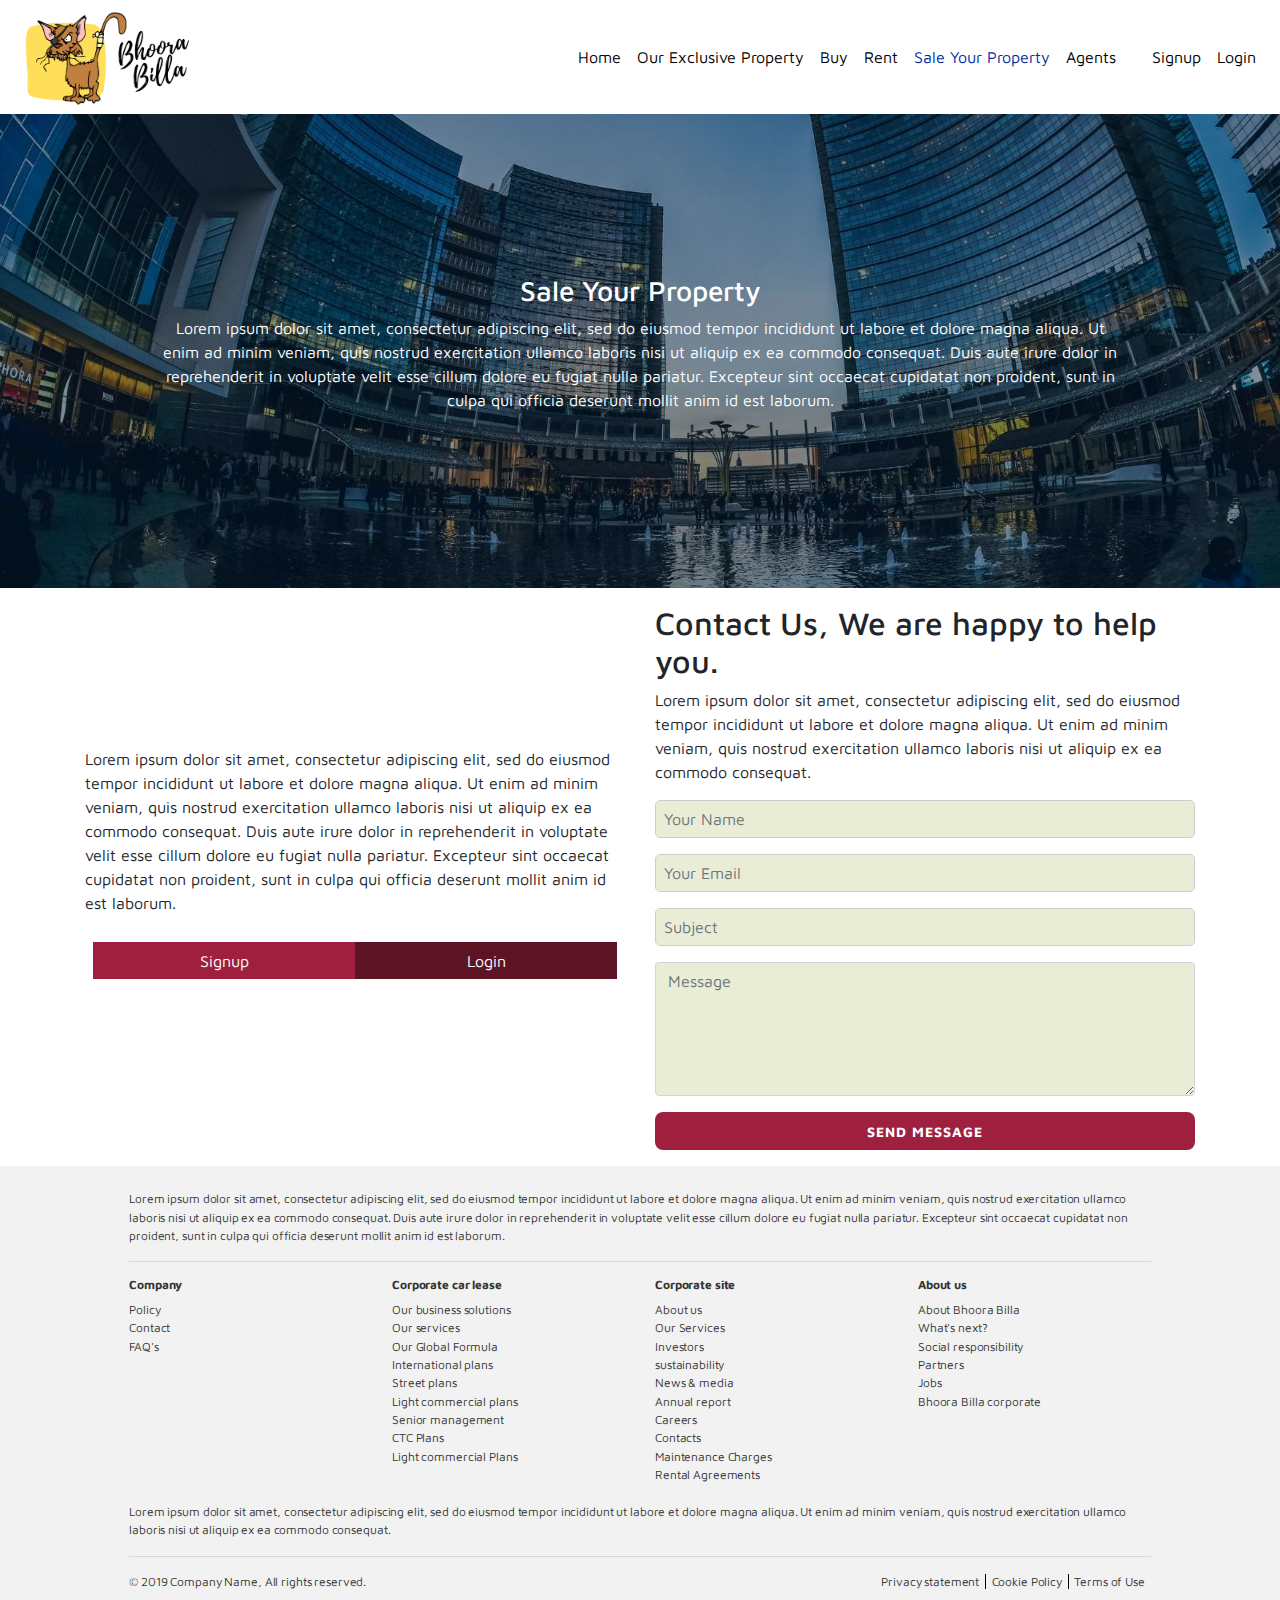
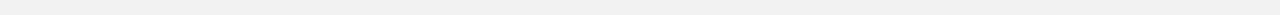
<file: sale-your-property.html>
<!DOCTYPE html>
<!--[if IE 8 ]><html xmlns="http://www.w3.org/1999/xhtml" class="no-js ie8" lang="en"><![endif]-->
<!--[if IE 9 ]><html xmlns="http://www.w3.org/1999/xhtml" class="no-js ie9" lang="en"><![endif]-->
<html lang="en">

<head>
    <meta charset="utf-8">
    <meta meta name="viewport" content="width=device-width, initial-scale=1, shrink-to-fit=no">
    <title>Listing</title>
    <link rel="stylesheet" href="css/bootstrap.min.css">
    <link rel="stylesheet" href="css/theme.css">
    <link rel="stylesheet" href="css/bsnav.min.css">
    <link rel="stylesheet" href="https://cdnjs.cloudflare.com/ajax/libs/font-awesome/4.7.0/css/font-awesome.min.css">
</head>

<body>
    <div class="container-fluid bsnav navbar navbar-expand-sm">
        <a class="navbar-brand" href="index.html"><img src="images/logo.png" width="200"></a>
        <button class="navbar-toggler toggler-spring"><span class="navbar-toggler-icon"></span></button>
        <div class="collapse navbar-collapse">
            <ul class="navbar-nav ml-auto navbar-mobile">
                <li class="nav-item">
                    <a class="nav-link" href="index.html">Home</a>
                </li>

                <li class="nav-item">
                    <a class="nav-link" href="exclusive-property.html">Our Exclusive Property</a>
                </li>
                <li class="nav-item">
                    <a class="nav-link" href="buy.html">Buy</a>
                </li>
                <li class="nav-item">
                    <a class="nav-link" href="rent.html">Rent</a>
                </li>
                <li class="nav-item active">
                    <a class="nav-link" href="sale-your-property.html">Sale Your Property</a>
                </li>
                <li class="nav-item">
                    <a class="nav-link" href="agents.html">Agents</a>
                </li>
                &nbsp;&nbsp;&nbsp;&nbsp;
                <li class="nav-item">
                    <a class="nav-link" href="#signup" data-toggle="modal">Signup</a>
                </li>
                <li class="nav-item">
                    <a class="nav-link" href="#login" data-toggle="modal">Login</a>
                </li>
            </ul>
        </div>
    </div>
    <div class="bsnav-mobile">
        <div class="bsnav-mobile-overlay"></div>
        <div class="navbar"></div>
    </div>


    <div class="container-fluid banner" style="background:url('images/banner.jpg'); background-repeat:no-repeat; background-size:cover;">
        <div class="row">
            <div class="col-sm-12 text-center color-light">
                <div class="align-self-center">
                    <h3>Sale Your Property</h3>
                    <p>Lorem ipsum dolor sit amet, consectetur adipiscing elit, sed do eiusmod tempor incididunt ut labore et dolore magna aliqua. Ut enim ad minim veniam, quis nostrud exercitation ullamco laboris nisi ut aliquip ex ea commodo consequat.
                        Duis aute irure dolor in reprehenderit in voluptate velit esse cillum dolore eu fugiat nulla pariatur. Excepteur sint occaecat cupidatat non proident, sunt in culpa qui officia deserunt mollit anim id est laborum.</p>
                </div>
            </div>
        </div>

    </div>

    <div class="ptb-5"></div>

    <div class="container">
        <div class="row">
            <div class="col-sm-6 align-self-center">
                <div>
                    Lorem ipsum dolor sit amet, consectetur adipiscing elit, sed do eiusmod tempor incididunt ut labore et dolore magna aliqua. Ut enim ad minim veniam, quis nostrud exercitation ullamco laboris nisi ut aliquip ex ea commodo consequat. Duis aute irure dolor
                    in reprehenderit in voluptate velit esse cillum dolore eu fugiat nulla pariatur. Excepteur sint occaecat cupidatat non proident, sunt in culpa qui officia deserunt mollit anim id est laborum.
                </div>
                <div class="row call-to-action">
                    <div class="col-sm-6 signup-call-to-action">
                        <a href="#signup" data-toggle="modal">Signup</a>
                    </div>
                    <div class="col-sm-6 login-call-to-action">
                        <a href="#login" data-toggle="modal">Login</a>
                    </div>
                </div>
            </div>

            <div class="col-sm-6">
                <h2>Contact Us, We are happy to help you.</h2>
                <p>Lorem ipsum dolor sit amet, consectetur adipiscing elit, sed do eiusmod tempor incididunt ut labore et dolore magna aliqua. Ut enim ad minim veniam, quis nostrud exercitation ullamco laboris nisi ut aliquip ex ea commodo consequat.</p>

                <form action="" method="post" role="form" class="contactForm">
                    <div class="form-group">
                        <input type="text" name="name" class="form-control" id="name" placeholder="Your Name" data-rule="minlen:4" data-msg="Please enter at least 4 chars">
                        <div class="validation"></div>
                    </div>
                    <div class="form-group">
                        <input type="email" class="form-control" name="email" id="email" placeholder="Your Email" data-rule="email" data-msg="Please enter a valid email">
                        <div class="validation"></div>
                    </div>
                    <div class="form-group">
                        <input type="text" class="form-control" name="subject" id="subject" placeholder="Subject" data-rule="minlen:4" data-msg="Please enter at least 8 chars of subject">
                        <div class="validation"></div>
                    </div>
                    <div class="form-group">
                        <textarea class="form-control" name="message" rows="5" data-rule="required" data-msg="Please write something for us" placeholder="Message"></textarea>
                        <div class="validation"></div>
                    </div>

                    <button class="submit-button" type="submit" title="Send Message">Send Message</button>
                </form>
            </div>
        </div>
    </div>
    <!--content ends-->
    <div class="ptb-5"></div>

    <!-- The Modal signup-->
    <div class="modal fade" id="signup">
        <div class="modal-dialog modal-lg">
            <div class="modal-content">

                <!-- Modal Header -->
                <div class="modal-header">
                    <h4 class="modal-title">Signup and explore our listing services (some welcome note for your visitors)</h4>
                    <button type="button" class="close" data-dismiss="modal">&times;</button>
                </div>

                <!-- Modal body -->
                <div class="modal-body">
                    <div class="container">
                        <div class="row">
                            <div class="col-sm-6 align-self-center">

                                <div class="social-access">
                                    <a href="#" class="fb btn">
                                        <i class="fa fa-facebook fa-fw"></i> Signup with Facebook
                                    </a>
                                </div>

                                <div class="social-access">
                                    <a href="#" class="twitter btn">
                                        <i class="fa fa-twitter fa-fw"></i> signup with Twitter
                                    </a>
                                </div>

                                <div class="social-access">
                                    <a href="#" class="google btn"><i class="fa fa-google fa-fw">
							  </i> signup with Google+
							</a>
                                </div>

                            </div>

                            <div class="col-sm-6">

                                <form action="/action_page.php">
                                    <div class="form-group">
                                        <label for="email">Email address:</label>
                                        <input type="email" class="form-control" id="email">
                                    </div>
                                    <div class="form-group">
                                        <label for="pwd">Password:</label>
                                        <input type="password" class="form-control" id="pwd">
                                    </div>
                                    <div class="form-group form-check">
                                        <label class="form-check-label">
							  <input class="form-check-input" type="checkbox"> Remember me
							</label>
                                    </div>
                                    <button type="submit" class="submit-button">signup</button>
                                </form>

                            </div>
                        </div>
                    </div>
                </div>

                <!-- Modal footer -->
                <div class="modal-footer">
                    <p class="mr-auto">By clicking Sign Up, you agree to our <a href="#">Terms</a>, <a href="#">Data Policy</a> and <a href="#">Cookie Policy</a>.</p>
                </div>

            </div>
        </div>
    </div>
    <!-- The Modal signup ends -->

    <!-- The Modal login-->
    <div class="modal fade" id="login">
        <div class="modal-dialog modal-lg">
            <div class="modal-content">

                <!-- Modal Header -->
                <div class="modal-header">
                    <h4 class="modal-title">Login and explore our listing services (some welcome note for your visitors)</h4>
                    <button type="button" class="close" data-dismiss="modal">&times;</button>
                </div>

                <!-- Modal body -->
                <div class="modal-body">
                    <div class="container">
                        <div class="row">
                            <div class="col-sm-6 align-self-center">

                                <div class="social-access">
                                    <a href="#" class="fb btn">
                                        <i class="fa fa-facebook fa-fw"></i> Login with Facebook
                                    </a>
                                </div>

                                <div class="social-access">
                                    <a href="#" class="twitter btn">
                                        <i class="fa fa-twitter fa-fw"></i> Login with Twitter
                                    </a>
                                </div>

                                <div class="social-access">
                                    <a href="#" class="google btn"><i class="fa fa-google fa-fw">
							  </i> Login with Google+
							</a>
                                </div>

                            </div>

                            <div class="col-sm-6">

                                <form action="/action_page.php">
                                    <div class="form-group">
                                        <label for="email">Email address:</label>
                                        <input type="email" class="form-control" id="email">
                                    </div>
                                    <div class="form-group">
                                        <label for="pwd">Password:</label>
                                        <input type="password" class="form-control" id="pwd">
                                    </div>
                                    <div class="form-group form-check">
                                        <label class="form-check-label">
							  <input class="form-check-input" type="checkbox"> Remember me
							</label>
                                    </div>
                                    <button type="submit" class="submit-button">Login</button>
                                </form>

                            </div>
                        </div>
                        <br/>
                    </div>
                </div>


            </div>
        </div>
    </div>
    <!-- The Modal login ends -->

    <div class="container-fluid footer" style="margin-bottom:0">
        <div class="row">
            <div class="col-sm-10 mx-auto">
                Lorem ipsum dolor sit amet, consectetur adipiscing elit, sed do eiusmod tempor incididunt ut labore et dolore magna aliqua. Ut enim ad minim veniam, quis nostrud exercitation ullamco laboris nisi ut aliquip ex ea commodo consequat. Duis aute irure dolor
                in reprehenderit in voluptate velit esse cillum dolore eu fugiat nulla pariatur. Excepteur sint occaecat cupidatat non proident, sunt in culpa qui officia deserunt mollit anim id est laborum.
                <hr/>
            </div>
        </div>

        <div class="row">
            <div class="col-sm-10 mx-auto">
                <div class="row">
                    <div class="col-sm-3 footer-menu col-xs-6">
                        <h3>Company</h3>
                        <ul>
                            <li><a>Policy</a></li>
                            <li><a>Contact</a></li>
                            <li><a>FAQ's</a></li>
                        </ul>
                    </div>

                    <div class="col-sm-3 footer-menu col-xs-6">
                        <h3>Corporate car lease</h3>
                        <ul>
                            <li><a>Our business solutions</a></li>
                            <li><a>Our services</a></li>
                            <li><a>Our Global Formula</a></li>
                            <li><a>International plans</a></li>
                            <li><a>Street plans</a></li>
                            <li><a>Light commercial plans</a></li>
                            <li><a>Senior management</a></li>
                            <li><a>CTC Plans</a></li>
                            <li><a>Light commercial Plans</a></li>
                        </ul>
                    </div>

                    <div class="col-sm-3 footer-menu">
                        <h3>Corporate site</h3>
                        <ul>
                            <li><a>About us</a></li>
                            <li><a>Our Services</a></li>
                            <li><a>Investors</a></li>
                            <li><a>sustainability</a></li>
                            <li><a>News & media</a></li>
                            <li><a>Annual report</a></li>
                            <li><a>Careers</a></li>
                            <li><a>Contacts</a></li>
                            <li><a>Maintenance Charges</a></li>
                            <li><a>Rental Agreements</a></li>
                        </ul>
                    </div>

                    <div class="col-sm-3 footer-menu">
                        <h3>About us</h3>
                        <ul>
                            <li><a>About Bhoora Billa</a></li>
                            <li><a>What's next?</a></li>
                            <li><a>Social responsibility</a></li>
                            <li><a>Partners</a></li>
                            <li><a>Jobs</a></li>
                            <li><a>Bhoora Billa corporate</a></li>
                        </ul>
                    </div>


                </div>
            </div>
        </div>
        <br/>
        <div class="row">

            <div class="col-sm-10 mx-auto">


                Lorem ipsum dolor sit amet, consectetur adipiscing elit, sed do eiusmod tempor incididunt ut labore et dolore magna aliqua. Ut enim ad minim veniam, quis nostrud exercitation ullamco laboris nisi ut aliquip ex ea commodo consequat.

                <hr/>
            </div>
        </div>

        <div class="row">
            <div class="col-sm-10 mx-auto">
                <div class="row">
                    <div class="col-sm-6">
                        &copy; 2019 Company Name, All rights reserved.
                    </div>

                    <div class="col-sm-6 policy-menu">
                        <ul>
                            <li><a>Privacy statement</a></li>
                            <li><a>Cookie Policy</a></li>
                            <li><a>Terms of Use</a></li>
                        </ul>
                    </div>
                </div>
            </div>
        </div>


    </div>
    <script src="js/jquery.min.js"></script>
    <script src="js/popper.min.js"></script>
    <script src="js/bootstrap.min.js"></script>
    <script src="js/jquery-2.2.4.min.js"></script>
    <script src="js/bsnav.min.js"></script>
</body>

</html>
</file>
<file: css/theme.css>
@import url('https://fonts.googleapis.com/css?family=Maven+Pro:400,700&display=swap');
h1,
h2,
h3,
h4,
h5,
h6,
article,
section,
div,
span ul,
ol,
li,
p,
a {
    font-family: 'Maven Pro', sans-serif;
}

html {
    scroll-behavior: smooth;
}

.fa {
    font-family: 'Maven Pro', sans-serif;
}

.container-fluid {
    max-width: 1500px;
    margin: 0 auto;
}

.navbar-brand {
    color: #fff;
}

.navbar-brand:hover {
    color: #ccc;
}

.footer {
    background-color: #f2f2f2;
    color: #333;
    padding: 2em;
    font-size: 12px;
    line-height: 1.53341;
    font-weight: 400;
    letter-spacing: -.01em;
}

.footer h3 {
    font-size: 12px;
    font-weight: 700;
}

.footer-menu ul {
    list-style: none !important;
    margin: 0;
    padding: 0;
}

.policy-menu ul {
    list-style: none !important;
    margin: 0;
    padding: 0;
}

.policy-menu li {
    display: inline;
    border-right: 1px solid #000;
    padding-left: 0.2em;
    padding-right: 0.5em;
}

.policy-menu li:last-child {
    border-right: 0;
}

.policy-menu {
    text-align: right;
}

@media only screen and (max-width: 767px) {
    .policy-menu {
        text-align: left;
    }
}


/*typography*/

.ptb-5 {
    padding: 0.5em;
}

.ptb-10 {
    padding: 1 em;
}

.m-t-20 {
    margin-top: 20px;
}

.color-light {
    color: #fff;
}

h4 {
    font-size: 1.23em;
}


/*typography ends*/


/*popup*/

.social-access {
    padding: 0.23em;
    text-align: center;
    margin: 0 auto;
}

.fb {
    background-color: #3B5998;
    color: white;
    min-width: 300px;
}

.fb:hover {
    background-color: #323232;
    color: #fff;
}

.twitter {
    background-color: #55ACEE;
    color: white;
    min-width: 300px;
}

.twitter:hover {
    background-color: #323232;
    color: #fff;
}

.google {
    background-color: #dd4b39;
    color: white;
    min-width: 300px;
}

.google:hover {
    background-color: #323232;
    color: #fff;
}


/*popup ends*/


/*form*/

input[type=email],
input[type=number],
input[type=tel],
input[type=text],
textarea {
    background-color: #eaedd5 !important;
    color: #333;
    border: 1px solid #ccc;
    box-sizing: border-box;
    display: block;
    width: 100%;
    padding: .5em;
    margin-bottom: 8px;
    border-radius: 5px;
}

.submit-button {
    box-sizing: border-box;
    display: block;
    width: 100%;
    text-transform: uppercase;
    background-color: #9e203e;
    border-radius: 8px;
    border: 0;
    color: #fff;
    padding: 0.6em 3em;
    font-weight: 700;
    letter-spacing: 1px;
    font-size: .875rem;
}

.submit-button:hover {
    background-color: #323232;
    color: #fff;
}

.call-to-action {
    padding: 0.5em;
    margin: 1.2em 0;
}

.call-to-action-more {
    background-color: #9e203e;
    color: #fff;
    padding: 0.4em;
    text-align: center;
}

.call-to-action-more-link a {
    color: inherit;
    text-decoration: none;
}

.call-to-action a {
    color: inherit;
    text-decoration: none;
}

.signup-call-to-action {
    background-color: #9e203e;
    color: #fff;
    padding: 0.4em;
    text-align: center;
}

.login-call-to-action {
    background-color: #5e1325;
    color: #fff;
    padding: 0.4em;
    text-align: center;
}

.signup-call-to-action:hover,
.login-call-to-action:hover,
.call-to-action-more:hover {
    background-color: #1f060c;
}


/*form ends*/


/*homepage*/

.banner {
    padding: 10em;
}

@media only screen and (max-width: 767px) {
    .banner {
        padding: 10em 2em;
    }
}

.has-search .form-control {
    padding-left: 2.375rem;
}

.has-search .form-control-feedback {
    position: absolute;
    z-index: 2;
    display: block;
    width: 2.375rem;
    height: 2.375rem;
    line-height: 2.375rem;
    text-align: center;
    pointer-events: none;
    color: #aaa;
}

.intro {
    color: #fff;
}

.intro h2 {
    font-size: 1.4em;
}

.intro a {
    color: #ccc;
    text-decoration: underline;
}

.intro-first {
    background-color: #9e203e;
    padding: 1.2em;
    border-radius: 1.23rem 0 0;
    font-size: 0.886em;
}

.intro-second {
    background-color: #5e1325;
    padding: 1.2em;
    font-size: 0.886em;
}

.intro-third {
    background-color: #7e1931;
    padding: 1.2em;
    border-radius: 0 1.23rem 0 0;
    font-size: 0.886em;
}

@media only screen and (max-width: 767px) {
    .intro-first,
    .intro-second,
    .intro-third {
        border-radius: 0;
    }
}

.right-location-container h2 {
    font-size: 1.34em;
    padding: 1.2em 0;
}

.right-location {
    text-align: center;
}

.right-location a {
    text-decoration: none;
    color: #fff;
}

.right-location-content {
    padding: 2.4em 0;
    color: #fff;
    margin: 10px 0;
}

.recent-properties-home-conatiner h2 {
    font-size: 1.34em;
    padding: 1.2em 0;
}


/*homepage ends*/


/*agents*/

.agents {
    text-align: center;
}

.agents img {
    width: 100%;
    height: auto;
    border-radius: 2rem;
    box-shadow: 0 3px 35px -15px #000;
}

.agents h2 {
    font-size: 1.23em;
    padding: 0.6em;
}


/*agents ends*/


/*property*/

.property-listing img {
    width: 100%;
    height: auto;
    border-radius: 1.235rem 1.235rem 0 0;
    box-shadow: 0 3px 35px -15px #000;
}

.property-listing {
    border: 1px solid #ccc;
    border-radius: 1.235rem;
    min-height: 300px;
    background-color: #f7eec6;
    margin: 20px 0;
}

.property h2 {
    font-size: 1.23em;
}

.property hr {
    margin: 0;
    padding: 0;
}

.property a {
    color: inherit;
    text-decoration: none;
}

.listing-container {
    padding: 0.69em 1.2em;
}

.listing-second-container {
    padding: 0.2em 1.2em;
    text-align: center;
}

.amenities {
    border-right: 1px solid #ccc;
}

.amenities:last-child {
    border: 0;
}

.pricing {
    background-color: #9e203e;
    color: #fff;
    text-align: center;
}

.pricing:hover {
    background-color: #5e1325;
}

.property-listing-sidebar h1 {
    border-bottom: 1px solid #ccc;
    font-size: 1.4em;
    display: inline-block;
    padding: 0.4em;
}

.property-listing-sidebar img {
    width: 100%;
    height: auto;
}

.recent-listings {
    padding: 0.3em;
    margin: 10px 0;
    border-radius: 1.235rem;
}


/*property ends*/


/*property single page*/

.bt-1 {
    border-bottom: 1px solid #ccc;
    padding: 0.65em;
}

.bt-2 {
    border-top: 1px solid #ccc;
    padding: 0.65em;
}

.property-single-container h1 {
    font-size: 1.4em;
}

.property-single-container-content-info {
    margin-top: 10px;
}

.property-single-container-content-location {
    margin-top: 10px;
    border: 2px solid #FFDE59;
}

.property-single-container-sidebar h2 {
    font-size: 1.4em;
}

.property-single-container-sidebar img {
    width: 100%;
    height: auto;
}

.sidebar-listing-agent {
    background-color: #9e203e;
    color: #fff;
    padding: 0.4em;
}

.sidebar-listing-agent-content {
    margin-top: 10px;
}


/*property single page ends*/
</file>
<file: css/bsnav.min.css>
.navbar-brand {
    padding: 0;
    margin: 0
}

.navbar-toggler {
    border: none;
    width: 32px;
    height: 24px;
    padding: 0;
    position: relative;
    border-radius: 0;
    cursor: pointer
}

.navbar-toggler .navbar-toggler-icon {
    top: 10px
}

.navbar-toggler .navbar-toggler-icon,
.navbar-toggler .navbar-toggler-icon::after,
.navbar-toggler .navbar-toggler-icon::before {
    background-color: #000;
    width: 100%;
    height: 3px;
    display: block;
    position: absolute;
    border-radius: 100px;
    transition-property: transform;
    transition-duration: .2s;
    transition-timing-function: ease
}

.navbar-toggler .navbar-toggler-icon::after,
.navbar-toggler .navbar-toggler-icon::before {
    content: "";
    display: block
}

.navbar-toggler .navbar-toggler-icon::before {
    top: -10px
}

.navbar-toggler .navbar-toggler-icon::after {
    bottom: -10px
}

.navbar-toggler.toggler-spin .navbar-toggler-icon {
    transition-duration: .22s;
    transition-timing-function: cubic-bezier(.55, .055, .675, .19)
}

.navbar-toggler.toggler-spin .navbar-toggler-icon::before {
    transition: top .1s .25s ease-in, opacity .1s ease-in
}

.navbar-toggler.toggler-spin .navbar-toggler-icon::after {
    transition: bottom .1s .25s ease-in, transform .22s cubic-bezier(.55, .055, .675, .19)
}

.navbar-toggler.toggler-spin.active .navbar-toggler-icon {
    transform: rotate(225deg);
    transition-delay: .12s;
    transition-timing-function: cubic-bezier(.215, .61, .355, 1)
}

.navbar-toggler.toggler-spin.active .navbar-toggler-icon::before {
    top: 0;
    opacity: 0;
    transition: top .1s ease-out, opacity .1s .12s ease-out
}

.navbar-toggler.toggler-spin.active .navbar-toggler-icon::after {
    bottom: 0;
    transform: rotate(-90deg);
    transition: bottom .1s ease-out, transform .22s .12s cubic-bezier(.215, .61, .355, 1)
}

.navbar-toggler.toggler-elastic .navbar-toggler-icon {
    top: 0;
    transition-duration: 275ms;
    transition-timing-function: cubic-bezier(.68, -.55, .265, 1.55)
}

.navbar-toggler.toggler-elastic .navbar-toggler-icon::before {
    top: 10px;
    transition: opacity 125ms 275ms ease
}

.navbar-toggler.toggler-elastic .navbar-toggler-icon::after {
    top: 20px;
    transition: transform 275ms cubic-bezier(.68, -.55, .265, 1.55)
}

.navbar-toggler.toggler-elastic.active .navbar-toggler-icon {
    transform: translate3d(0, 10px, 0) rotate(135deg);
    transition-delay: 75ms
}

.navbar-toggler.toggler-elastic.active .navbar-toggler-icon::before {
    transition-delay: 0s;
    opacity: 0
}

.navbar-toggler.toggler-elastic.active .navbar-toggler-icon::after {
    transform: translate3d(0, -20px, 0) rotate(-270deg);
    transition-delay: 75ms
}

.navbar-toggler.toggler-spring .navbar-toggler-icon {
    top: 0;
    transition: background-color 0s .13s linear
}

.navbar-toggler.toggler-spring .navbar-toggler-icon::before {
    top: 10px;
    transition: top .1s .2s cubic-bezier(.33333, .66667, .66667, 1), transform .13s cubic-bezier(.55, .055, .675, .19)
}

.navbar-toggler.toggler-spring .navbar-toggler-icon::after {
    top: 20px;
    transition: top .2s .2s cubic-bezier(.33333, .66667, .66667, 1), transform .13s cubic-bezier(.55, .055, .675, .19)
}

.navbar-toggler.toggler-spring.active .navbar-toggler-icon {
    transition-delay: .22s;
    background-color: transparent!important
}

.navbar-toggler.toggler-spring.active .navbar-toggler-icon::before {
    top: 0;
    transition: top .1s .15s cubic-bezier(.33333, 0, .66667, .33333), transform .13s .22s cubic-bezier(.215, .61, .355, 1);
    transform: translate3d(0, 10px, 0) rotate(45deg)
}

.navbar-toggler.toggler-spring.active .navbar-toggler-icon::after {
    top: 0;
    transition: top .2s cubic-bezier(.33333, 0, .66667, .33333), transform .13s .22s cubic-bezier(.215, .61, .355, 1);
    transform: translate3d(0, 10px, 0) rotate(-45deg)
}

.bsnav-overlay .nav-item.dropdown>.navbar-nav:not(.in),
.bsnav-overlay-light .dropdown.dropdown-horizontal>.navbar-nav:not(.in) {
    transition: clip 0s
}

.navbar-toggler.active,
.navbar-toggler.active.btn,
.navbar-toggler.active.focus.btn,
.navbar-toggler.btn:active,
.navbar-toggler.btn:active:focus,
.navbar-toggler.btn:active:hover,
.navbar-toggler.btn:focus,
.navbar-toggler.btn:hover,
.navbar-toggler.btn:not(:disabled):not(.disabled).active,
.navbar-toggler.btn:not(:disabled):not(.disabled):active,
.navbar-toggler.focus.btn,
.navbar-toggler:active,
.navbar-toggler:active:focus,
.navbar-toggler:focus,
.navbar-toggler:hover,
.navbar-togglerbutton.active,
.navbar-togglerbutton.active.focus,
.navbar-togglerbutton.focus,
.navbar-togglerbutton:active,
.navbar-togglerbutton:active:focus,
.navbar-togglerbutton:active:hover,
.navbar-togglerbutton:focus,
.navbar-togglerbutton:hover,
.navbar-togglerbutton:not(:disabled):not(.disabled).active,
.navbar-togglerbutton:not(:disabled):not(.disabled):active {
    background: 0 0!important;
    border: transparent!important
}

.bsnav-dark .nav-item.dropdown .navbar-nav .nav-link .caret,
.bsnav-dark .nav-item.dropdown.dropdown-right .navbar-nav .nav-link .caret,
.bsnav-overlay .nav-item.dropdown .navbar-nav .nav-link .caret,
.bsnav-overlay .nav-item.dropdown.dropdown-right .navbar-nav .nav-link .caret {
    border-left-color: #fff;
    border-right-color: #fff
}

.bsnav {
    background: #fff;
    z-index: 50
}

.bsnav-dark {
    background: #000
}

.bsnav-dark .navbar-nav .nav-item {
    color: #fff
}

.bsnav-dark .navbar-toggler .navbar-toggler-icon,
.bsnav-dark .navbar-toggler .navbar-toggler-icon::after,
.bsnav-dark .navbar-toggler .navbar-toggler-icon::before {
    background-color: #fff
}

.bsnav-dark .nav-item .caret {
    border-top-color: #fff
}

.bsnav-dark .nav-item.dropdown.dropdown-horizontal>.navbar-nav .nav-link .caret,
.bsnav-dark .nav-item.dropdown.dropdown-horizontal>.navbar-nav .navbar-nav .nav-link .caret {
    border-top-color: #fff;
    top: 2px;
    position: relative
}

.bsnav-dark .nav-item.dropdown>.navbar-nav,
.bsnav-dark .nav-item.dropdown>.navbar-nav .navbar-nav {
    background: #000
}

.bsnav-transparent {
    background: 0 0;
    left: 0;
    right: 0;
    position: absolute
}

.bsnav-transparent .nav-item.dropdown>.navbar-nav,
.bsnav-transparent .nav-item.dropdown>.navbar-nav .navbar-nav {
    background: #fff;
    border-radius: 4px;
    box-shadow: 0 2px 14px rgba(0, 0, 0, .15)
}

.bsnav-transparent .nav-item.dropdown>.navbar-nav .navbar-nav {
    margin-left: 3px
}

.bsnav-transparent .nav-item.dropdown.dropdown-right>.navbar-nav .navbar-nav {
    margin-left: 0;
    margin-right: 3px
}

.bsnav-transparent .nav-item.dropdown.dropdown-horizontal>.navbar-nav {
    left: 15px;
    right: 15px
}

.bsnav-transparent .nav-item.dropdown.dropdown-horizontal>.navbar-nav.in .navbar-nav {
    margin-left: 0
}

.bsnav-light {
    background: 0 0;
    left: 0;
    right: 0;
    position: absolute
}

.bsnav-light .navbar-nav .nav-item {
    color: #fff
}

.bsnav-light .navbar-toggler .navbar-toggler-icon,
.bsnav-light .navbar-toggler .navbar-toggler-icon::after,
.bsnav-light .navbar-toggler .navbar-toggler-icon::before {
    background-color: #fff
}

.bsnav-light .nav-item .caret {
    border-top-color: #fff
}

.bsnav-light .nav-item.dropdown>.navbar-nav {
    background: #fff;
    border-radius: 4px;
    box-shadow: 0 2px 14px rgba(0, 0, 0, .15)
}

.bsnav-light .nav-item.dropdown>.navbar-nav .navbar-nav {
    background: #fff;
    margin-left: 3px;
    border-radius: 4px;
    box-shadow: 0 2px 14px rgba(0, 0, 0, .15)
}

.bsnav-light .nav-item.dropdown.dropdown-right>.navbar-nav .navbar-nav {
    margin-left: 0;
    margin-right: 3px
}

.bsnav-light .nav-item.dropdown .nav-item {
    color: #000
}

.bsnav-light .nav-item.dropdown.dropdown-horizontal>.navbar-nav {
    left: 15px;
    right: 15px
}

.bsnav-light .nav-item.dropdown.dropdown-horizontal>.navbar-nav.in .navbar-nav {
    margin-left: 0
}

.bsnav-overlay {
    background: rgba(0, 0, 0, .4);
    border-bottom: solid 1px rgba(255, 255, 255, .3);
    left: 0;
    right: 0;
    position: absolute
}

.bsnav-overlay .navbar-nav .nav-item {
    color: #fff
}

.bsnav-overlay .navbar-toggler .navbar-toggler-icon,
.bsnav-overlay .navbar-toggler .navbar-toggler-icon::after,
.bsnav-overlay .navbar-toggler .navbar-toggler-icon::before {
    background-color: #fff
}

.bsnav-overlay .nav-item .caret {
    border-top-color: #fff
}

.bsnav-overlay .nav-item.dropdown.dropdown-horizontal>.navbar-nav .nav-link .caret,
.bsnav-overlay .nav-item.dropdown.dropdown-horizontal>.navbar-nav .navbar-nav .nav-link .caret {
    border-top-color: #fff;
    top: 2px;
    position: relative
}

.bsnav-overlay .nav-item.dropdown>.navbar-nav,
.bsnav-overlay .nav-item.dropdown>.navbar-nav .navbar-nav {
    background: rgba(0, 0, 0, .4)
}

.bsnav-overlay-light,
.bsnav-overlay-light .nav-item.dropdown>.navbar-nav,
.bsnav-overlay-light .nav-item.dropdown>.navbar-nav .navbar-nav {
    background: rgba(255, 255, 255, .8)
}

.bsnav-overlay-light {
    border-bottom: solid 1px #fff;
    left: 0;
    right: 0;
    position: absolute
}

.bsnav-overlay-light .dropdown.dropdown-horizontal>.navbar-nav,
.bsnav-overlay-light .dropdown.dropdown-horizontal>.navbar-nav .navbar-nav {
    box-shadow: 0 1px 0 #fff inset
}

.navbar-nav .nav-item {
    color: #000
}

.navbar-nav .nav-item.active>.nav-link,
.navbar-nav .nav-item:active:focus>.nav-link,
.navbar-nav .nav-item:active>.nav-link,
.navbar-nav .nav-item:focus>.nav-link,
.navbar-nav .nav-item:hover>.nav-link {
    color: #012ca2
}

.navbar-nav .nav-item.nav-item-fill.active>.nav-link,
.navbar-nav .nav-item.nav-item-fill>.nav-link:active:focus>.nav-link,
.navbar-nav .nav-item.nav-item-fill>.nav-link:active>.nav-link,
.navbar-nav .nav-item.nav-item-fill>.nav-link:focus>.nav-link,
.navbar-nav .nav-item.nav-item-fill>.nav-link:hover>.nav-link {
    background: #012ca2;
    color: #fff
}

.navbar-nav .nav-item.nav-item-double-line.active>.nav-link,
.navbar-nav .nav-item.nav-item-double-line>.nav-link:active,
.navbar-nav .nav-item.nav-item-double-line>.nav-link:active:focus,
.navbar-nav .nav-item.nav-item-double-line>.nav-link:focus,
.navbar-nav .nav-item.nav-item-double-line>.nav-link:hover,
.navbar-nav .nav-item.nav-item-line.active>.nav-link,
.navbar-nav .nav-item.nav-item-line>.nav-link:active,
.navbar-nav .nav-item.nav-item-line>.nav-link:active:focus,
.navbar-nav .nav-item.nav-item-line>.nav-link:focus,
.navbar-nav .nav-item.nav-item-line>.nav-link:hover {
    color: #012ca2
}

.navbar-nav .nav-item.nav-item-line>.nav-link::after {
    content: '';
    background: #012ca2;
    width: 0;
    height: 2px;
    left: 50%;
    bottom: 0;
    position: absolute;
    transition: .3s
}

.navbar-nav .nav-item.nav-item-line.active>.nav-link::after,
.navbar-nav .nav-item.nav-item-line>.nav-link:active::after,
.navbar-nav .nav-item.nav-item-line>.nav-link:active:focus::after,
.navbar-nav .nav-item.nav-item-line>.nav-link:focus::after,
.navbar-nav .nav-item.nav-item-line>.nav-link:hover::after {
    width: 100%;
    left: 0
}

.navbar-nav .nav-item.nav-item-double-line>.nav-link::after,
.navbar-nav .nav-item.nav-item-double-line>.nav-link::before {
    content: '';
    background: #012ca2;
    width: 0;
    height: 2px;
    left: 50%;
    position: absolute;
    transition: .3s
}

.navbar-nav .nav-item.nav-item-double-line>.nav-link::before {
    top: 0
}

.navbar-nav .nav-item.nav-item-double-line>.nav-link::after {
    bottom: 0
}

.navbar-nav .nav-item.nav-item-double-line.active>.nav-link::after,
.navbar-nav .nav-item.nav-item-double-line.active>.nav-link::before,
.navbar-nav .nav-item.nav-item-double-line>.nav-link:active::after,
.navbar-nav .nav-item.nav-item-double-line>.nav-link:active::before,
.navbar-nav .nav-item.nav-item-double-line>.nav-link:active:focus::after,
.navbar-nav .nav-item.nav-item-double-line>.nav-link:active:focus::before,
.navbar-nav .nav-item.nav-item-double-line>.nav-link:focus::after,
.navbar-nav .nav-item.nav-item-double-line>.nav-link:focus::before,
.navbar-nav .nav-item.nav-item-double-line>.nav-link:hover::after,
.navbar-nav .nav-item.nav-item-double-line>.nav-link:hover::before {
    width: 100%;
    left: 0
}

.navbar-nav .nav-item.nav-item-outline {
    margin-left: 5px
}

.navbar-nav .nav-item.nav-item-outline>.nav-link::after,
.navbar-nav .nav-item.nav-item-outline>.nav-link::before {
    content: '';
    background: #012ca2;
    width: 0;
    height: 2px;
    position: absolute;
    transition: .3s
}

.navbar-nav .nav-item.nav-item-outline>.nav-link::before {
    left: 0;
    top: 0
}

.navbar-nav .nav-item.nav-item-outline>.nav-link::after {
    right: 0;
    bottom: 0
}

.navbar-nav .nav-item.nav-item-outline.active>.nav-link,
.navbar-nav .nav-item.nav-item-outline>.nav-link:active,
.navbar-nav .nav-item.nav-item-outline>.nav-link:active:focus,
.navbar-nav .nav-item.nav-item-outline>.nav-link:focus,
.navbar-nav .nav-item.nav-item-outline>.nav-link:hover {
    box-shadow: -2px 0 0 #012ca2 inset, 2px 0 0 #012ca2 inset
}

.navbar-nav .nav-item.nav-item-outline.active>.nav-link::after,
.navbar-nav .nav-item.nav-item-outline.active>.nav-link::before,
.navbar-nav .nav-item.nav-item-outline>.nav-link:active::after,
.navbar-nav .nav-item.nav-item-outline>.nav-link:active::before,
.navbar-nav .nav-item.nav-item-outline>.nav-link:active:focus::after,
.navbar-nav .nav-item.nav-item-outline>.nav-link:active:focus::before,
.navbar-nav .nav-item.nav-item-outline>.nav-link:focus::after,
.navbar-nav .nav-item.nav-item-outline>.nav-link:focus::before,
.navbar-nav .nav-item.nav-item-outline>.nav-link:hover::after,
.navbar-nav .nav-item.nav-item-outline>.nav-link:hover::before {
    width: 100%
}

.navbar-expand-lg .navbar-nav .nav-link,
.navbar-nav .nav-link {
    color: inherit;
    padding: 20px 15px;
    display: block;
    position: relative;
    transition: .3s;
    cursor: pointer
}

.nav-item .caret {
    width: 0;
    height: 0;
    margin-left: 5px;
    margin-top: -2.5px;
    border: none;
    border-left: solid 4px transparent;
    border-right: solid 4px transparent;
    border-top: solid 5px #444;
    vertical-align: middle;
    display: inline-block
}

.nav-item.active .caret,
.nav-item:hover .caret {
    border-top-color: #012ca2
}

.nav-item.dropdown .navbar-nav .nav-link .caret {
    border: none;
    border-top: solid 4px transparent;
    border-bottom: solid 4px transparent;
    border-left: solid 5px #444
}

.nav-item.dropdown.dropdown-right .navbar-nav .nav-link .caret {
    border: none;
    border-top: solid 4px transparent;
    border-bottom: solid 4px transparent;
    border-right: solid 5px #444;
    margin-left: 0;
    margin-right: 5px
}

.nav-item.dropdown>.navbar-nav {
    background: #fff;
    width: 200px;
    position: absolute;
    pointer-events: none;
    flex-direction: column;
    transition: .3s ease-out;
    transition-delay: .1s;
    clip: rect(0, 100vw, 0, 0)
}

.nav-item.dropdown>.navbar-nav.in {
    pointer-events: initial;
    clip: rect(0, 50vw, 2000px, 0);
    transition: 1.5s ease-in
}

.nav-item.dropdown>.navbar-nav .navbar-nav {
    background: #fff;
    width: 200px;
    flex-direction: column;
    top: 0;
    left: 100%;
    position: absolute;
    transition: 1s;
    clip: rect(0, 0, 2000px, 0)
}

.nav-item.dropdown>.navbar-nav .nav-item {
    font-size: .9rem;
    line-height: 1.2;
    position: relative
}

.nav-item.dropdown>.navbar-nav .nav-item .nav-link {
    padding: 10px
}

.nav-item.dropdown>.navbar-nav .nav-item:hover>.navbar-nav {
    clip: rect(0, 100vw, 2000px, 0)
}

.nav-item.dropdown>.navbar-nav .nav-item strong.nav-link {
    font-weight: 700
}

.nav-item.dropdown.dropdown-right>.navbar-nav .navbar-nav {
    left: auto;
    right: 100%;
    transition: .8s;
    clip: rect(0, 100vw, 100vh, 100vw)
}

.nav-item.dropdown.dropdown-right>.navbar-nav .nav-item:hover>.navbar-nav,
.nav-item.dropdown.dropdown-right>.navbar-nav.in {
    clip: rect(0, 100vw, 100vh, -100vw)
}

.dropdown.dropdown-horizontal {
    position: initial
}

.dropdown.dropdown-horizontal>.navbar-nav,
.dropdown.dropdown-horizontal>.navbar-nav .navbar-nav {
    width: auto;
    left: 0;
    right: 0;
    top: 100%;
    transition: .6s;
    flex-direction: row;
    justify-content: flex-end;
    box-shadow: 0 1px 0 rgba(0, 0, 0, .1) inset;
    clip: rect(0, 100vw, 0, 0)
}

.dropdown.dropdown-horizontal>.navbar-nav .nav-item:hover>.navbar-nav,
.dropdown.dropdown-horizontal>.navbar-nav .navbar-nav .nav-item:hover>.navbar-nav,
.dropdown.dropdown-horizontal>.navbar-nav .navbar-nav.in,
.dropdown.dropdown-horizontal>.navbar-nav.in {
    clip: rect(0, 100vw, 50vh, 0)
}

.dropdown.dropdown-horizontal>.navbar-nav .nav-item,
.dropdown.dropdown-horizontal>.navbar-nav .navbar-nav .nav-item {
    display: inline-block;
    position: initial
}

.dropdown.dropdown-horizontal>.navbar-nav .nav-item .nav-link,
.dropdown.dropdown-horizontal>.navbar-nav .navbar-nav .nav-item .nav-link {
    padding: 20px 10px
}

.dropdown.dropdown-horizontal>.navbar-nav .nav-item .nav-link .caret,
.dropdown.dropdown-horizontal>.navbar-nav .navbar-nav .nav-item .nav-link .caret {
    border-left: solid 4px transparent;
    border-right: solid 4px transparent;
    border-top: solid 5px #444
}

.nav-item.dropdown.pop>.navbar-nav {
    display: none;
    clip: initial
}

.nav-item.dropdown.pop>.navbar-nav.in {
    display: block
}

.nav-item.dropdown.fade {
    opacity: 1
}

.nav-item.dropdown.fade>.navbar-nav {
    opacity: 0;
    visibility: hidden;
    display: block;
    transition: .3s
}

.nav-item.dropdown.fade>.navbar-nav.in {
    opacity: 1;
    visibility: visible
}

.nav-item.dropdown.fadeup>.navbar-nav {
    margin-top: 30px;
    opacity: 0;
    visibility: hidden;
    display: block;
    transition: .3s
}

.nav-item.dropdown.fadeup>.navbar-nav.in {
    margin-top: 0;
    opacity: 1;
    visibility: visible
}

.nav-item.dropdown.zoom>.navbar-nav {
    opacity: 0;
    visibility: hidden;
    display: block;
    transform: scale(1.1);
    transition: .3s
}

.nav-item.dropdown.zoom>.navbar-nav.in {
    opacity: 1;
    visibility: visible;
    transform: scale(1)
}

.nav-item.dropdown.dropdown-right>.navbar-nav {
    right: 0
}

.dropdown.megamenu {
    position: static
}

.dropdown.megamenu>.navbar-nav {
    width: 100vw;
    padding: 15px;
    left: 0
}

.dropdown.megamenu>.navbar-nav .navbar-nav {
    width: auto;
    position: initial
}

.dropdown.megamenu>.navbar-nav .nav-item .nav-link {
    padding: 7px 0
}

.dropdown.megamenu.fade>.navbar-nav,
.dropdown.megamenu.fadeup>.navbar-nav,
.dropdown.megamenu.pop>.navbar-nav,
.dropdown.megamenu.zoom>.navbar-nav,
.dropdown.megamenu>.navbar-nav.in {
    clip: rect(0, 100vw, 2000px, 0)
}

.bsnav-brand-center .navbar-brand,
.bsnav-brand-center-between .navbar-brand {
    margin-left: 0;
    margin-right: 0;
    left: 50%;
    top: 0;
    position: absolute;
    transform: translate3d(-50%, 0, 0)
}

.bsnav-brand-center-between:not(.bsnav-brand-center-between) .navbar-nav,
.bsnav-brand-center:not(.bsnav-brand-center-between) .navbar-nav {
    flex: 1 0 50%
}

.bsnav-brand-center .navbar-nav:first-child,
.bsnav-brand-center-between .navbar-nav:first-child {
    padding-right: 100px;
    justify-content: flex-end
}

.bsnav-brand-center .navbar-nav:last-child,
.bsnav-brand-center-between .navbar-nav:last-child {
    padding-left: 100px
}

.bsnav-brand-center-between.navbar-expand-xs .navbar-brand,
.bsnav-brand-center.navbar-expand-xs .navbar-brand {
    position: relative
}

.bsnav-brand-top {
    padding-top: 20px;
    flex-flow: column
}

.bsnav-brand-top>.container {
    flex-flow: column
}

.bsnav-brand-top .navbar-brand {
    margin-left: 0;
    margin-right: 0
}

.bsnav-brand-top.navbar-expand-xs {
    padding-top: 15px;
    padding-bottom: 15px;
    flex-flow: row wrap
}

.bsnav-brand-top.navbar-expand-xs .navbar-brand {
    position: relative;
    left: 50%;
    transform: translate3d(-50%, 0, 0)
}

@media (max-width:575px) {
    .bsnav-brand-center-between.navbar-expand-sm .navbar-brand,
    .bsnav-brand-center.navbar-expand-sm .navbar-brand {
        position: relative
    }
    .bsnav-brand-top.navbar-expand-sm {
        padding-top: 15px;
        padding-bottom: 15px;
        flex-flow: row wrap
    }
    .bsnav-brand-top.navbar-expand-sm .navbar-brand {
        position: relative;
        left: 50%;
        transform: translate3d(-50%, 0, 0)
    }
}

@media (max-width:768px) {
    .bsnav-brand-center-between.navbar-expand-md .navbar-brand,
    .bsnav-brand-center.navbar-expand-md .navbar-brand {
        position: relative
    }
    .bsnav-brand-top.navbar-expand-md {
        padding-top: 15px;
        padding-bottom: 15px;
        flex-flow: row wrap
    }
    .bsnav-brand-top.navbar-expand-md .navbar-brand {
        position: relative;
        left: 50%;
        transform: translate3d(-50%, 0, 0)
    }
}

@media (max-width:768px) and (min-width:768px) {
    .bsnav-brand-top.navbar-expand-md {
        padding-top: 20px;
        padding-bottom: 0;
        flex-flow: column
    }
}

@media (max-width:992px) {
    .bsnav-brand-center-between.navbar-expand-lg .navbar-brand,
    .bsnav-brand-center.navbar-expand-lg .navbar-brand {
        position: relative
    }
    .bsnav-brand-top.navbar-expand-lg {
        padding-top: 15px;
        padding-bottom: 15px;
        flex-flow: row wrap
    }
    .bsnav-brand-top.navbar-expand-lg .navbar-brand {
        position: relative;
        left: 50%;
        transform: translate3d(-50%, 0, 0)
    }
}

.bsnav-sidebar {
    height: 100vh;
    padding: 0;
    top: 0;
    position: fixed;
    flex-direction: column;
    overflow: hidden
}

.bsnav-sidebar .navbar-brand {
    margin-left: 0;
    margin-right: 0
}

.bsnav-sidebar .navbar-brand.align-self-start {
    margin-left: 15px
}

.bsnav-sidebar .navbar-brand.align-self-end {
    margin-right: 15px
}

.bsnav-sidebar .navbar-nav {
    width: 100%;
    padding: 15px;
    flex-direction: column
}

.bsnav-sidebar .navbar-nav .nav-item .nav-link {
    max-width: 100%;
    padding: 5px 0;
    display: inline-block
}

.bsnav-sidebar .navbar-nav .nav-item .nav-link>.title {
    max-width: calc(100% - 20px);
    white-space: nowrap;
    overflow: hidden;
    text-overflow: ellipsis;
    display: inline-block
}

.bsnav-sidebar .navbar-nav .nav-item .navbar-nav {
    margin-left: -15px;
    margin-right: -15px;
    display: none;
    box-sizing: content-box
}

.bsnav-sidebar .navbar-nav .nav-item.active .navbar-nav {
    display: block
}

.bsnav-sidebar .navbar-nav .nav-item.menu-item-has-children>.nav-link {
    display: flex;
    flex-flow: row wrap;
    align-items: center;
    justify-content: space-between
}

.bsnav-sidebar .navbar-nav .nav-item.menu-item-has-children>.navbar-nav {
    padding-top: 0;
    padding-bottom: 30px
}

.bsnav-sidebar .navbar-nav.active {
    opacity: 1;
    visibility: visible;
    transform: translate3d(0, 0, 0)
}

.bsnav-sidebar .navbar-collapse {
    width: 250px
}

.bsnav-sidebar .justify-content-sm-end .navbar-nav {
    text-align: right
}

.bsnav-sidebar .justify-content-sm-center .navbar-nav {
    text-align: center
}

.bsnav-sidebar .in>.nav-link .caret {
    border-top-width: 0;
    border-bottom: solid 4px #444
}

.bsnav-sidebar .collapse {
    overflow-y: auto
}

.bsnav-sidebar.bsnav-sidebar-condensed {
    transition: transform .4s .1s ease-in-out
}

.bsnav-sidebar.bsnav-sidebar-condensed .navbar-nav .nav-item .nav-link {
    display: flex;
    flex-flow: row wrap;
    align-items: center;
    justify-content: space-between
}

.bsnav-sidebar .icon-thumbnail {
    width: 40px;
    height: 40px;
    display: inline-block
}

.bsnav-sidebar .icon-thumbnail>i {
    font-size: 25px;
    height: 100%;
    display: flex;
    align-items: center;
    justify-content: center;
    top: -1px;
    position: relative
}

.bsnav-has-left-sidebar .bsnav-sidebar-left {
    left: 0
}

.bsnav-has-left-sidebar .bsnav-body-wrapper {
    padding-left: 250px
}

.bsnav-has-right-sidebar .bsnav-sidebar-right {
    right: 0
}

.bsnav-has-right-sidebar .bsnav-body-wrapper {
    padding-right: 250px
}

.bsnav-has-condensed-sidebar .bsnav-sidebar-left {
    left: -180px
}

.bsnav-has-condensed-sidebar .bsnav-sidebar-left:hover {
    transform: translate3d(180px, 0, 0)
}

.bsnav-has-condensed-sidebar .bsnav-sidebar-right {
    right: -180px
}

.bsnav-has-condensed-sidebar .bsnav-sidebar-right:hover {
    transform: translate3d(-180px, 0, 0)
}

.bsnav-has-condensed-sidebar.bsnav-has-left-sidebar .bsnav-body-wrapper {
    padding-left: 70px
}

.bsnav-has-condensed-sidebar.bsnav-has-right-sidebar .bsnav-body-wrapper {
    padding-right: 70px
}

@media (max-width:575px) {
    .navbar-expand-sm.bsnav-sidebar {
        width: 70px;
        justify-content: flex-start
    }
    .navbar-expand-sm.bsnav-sidebar .bsnav-body-wrapper.bsnav-sidebar-left {
        width: 70px
    }
    .navbar-expand-sm.bsnav-sidebar .navbar-brand {
        width: calc(100% - 10px);
        background-size: contain;
        margin-left: 5px;
        margin-right: 5px
    }
    .navbar-expand-sm.bsnav-sidebar .navbar-toggler {
        flex: auto 0 0
    }
    .bsnav-has-left-sidebar .bsnav-sidebar-left {
        left: 0
    }
    .bsnav-has-left-sidebar .bsnav-body-wrapper {
        padding-left: 70px
    }
    .bsnav-has-right-sidebar .bsnav-sidebar-right {
        right: 0
    }
    .bsnav-has-right-sidebar .bsnav-body-wrapper {
        padding-right: 70px
    }
}

@media (max-width:768px) {
    .navbar-expand-md.bsnav-sidebar {
        width: 70px;
        justify-content: flex-start
    }
    .navbar-expand-md.bsnav-sidebar .bsnav-body-wrapper.bsnav-sidebar-left {
        width: 70px
    }
    .navbar-expand-md.bsnav-sidebar .navbar-brand {
        width: calc(100% - 10px);
        background-size: contain;
        margin-left: 5px;
        margin-right: 5px
    }
    .navbar-expand-md.bsnav-sidebar .navbar-toggler {
        flex: auto 0 0
    }
    .bsnav-has-left-sidebar .bsnav-sidebar-left {
        left: 0
    }
    .bsnav-has-left-sidebar .bsnav-body-wrapper {
        padding-left: 70px
    }
    .bsnav-has-right-sidebar .bsnav-sidebar-right {
        right: 0
    }
    .bsnav-has-right-sidebar .bsnav-body-wrapper {
        padding-right: 70px
    }
}

@media (max-width:992px) {
    .navbar-expand-lg.bsnav-sidebar {
        width: 70px;
        justify-content: flex-start
    }
    .navbar-expand-lg.bsnav-sidebar .bsnav-body-wrapper.bsnav-sidebar-left {
        width: 70px
    }
    .navbar-expand-lg.bsnav-sidebar .navbar-brand {
        width: calc(100% - 10px);
        background-size: contain;
        margin-left: 5px;
        margin-right: 5px
    }
    .navbar-expand-lg.bsnav-sidebar .navbar-toggler {
        flex: auto 0 0
    }
    .bsnav-has-left-sidebar .bsnav-sidebar-left {
        left: 0
    }
    .bsnav-has-left-sidebar .bsnav-body-wrapper {
        padding-left: 70px
    }
    .bsnav-has-right-sidebar .bsnav-sidebar-right {
        right: 0
    }
    .bsnav-has-right-sidebar .bsnav-body-wrapper {
        padding-right: 70px
    }
}

.bsnav-sticky {
    left: 0;
    right: 0;
    position: fixed;
    z-index: 99
}

.bsnav-sticky.bsnav-sticky-slide {
    position: absolute
}

.bsnav-sticky.bsnav-sticky-slide.sticked {
    position: fixed;
    transform: translate3d(0, -100%, 0)
}

.bsnav-sticky.bsnav-sticky-slide.sticked.in {
    transition: transform .4s .2s;
    transform: translate3d(0, 0, 0)
}

.bsnav-sticky.bsnav-sticky-fade {
    position: absolute
}

.bsnav-sticky.bsnav-sticky-fade.sticked {
    position: fixed;
    opacity: 0;
    visibility: hidden
}

.bsnav-sticky.bsnav-sticky-fade.sticked.in {
    transition: opacity .3s .2s;
    opacity: 1;
    visibility: visible
}

.bsnav-sticky[data-navbar-toggle] {
    position: absolute;
    top: 0;
    right: 0;
    left: 0
}

.bsnav-mobile,
.bsnav-mobile .bsnav-mobile-overlay,
.bsnav-sticky.navbar-fade,
.bsnav-sticky.navbar-slide {
    left: 0;
    position: fixed;
    top: 0;
    right: 0
}

.bsnav-sticky.navbar-slide {
    transform: translateY(-100%)
}

.bsnav-sticky.navbar-slide.in {
    transform: translateY(0)
}

.bsnav-sticky.navbar-fade {
    visibility: hidden;
    opacity: 0
}

.bsnav-sticky.navbar-fade.in {
    visibility: visible;
    opacity: 1
}

.bsnav-mobile {
    bottom: 0;
    z-index: 49;
    pointer-events: none
}

.bsnav-mobile .bsnav-mobile-overlay {
    bottom: 0;
    visibility: hidden;
    pointer-events: none
}

.bsnav-mobile .navbar {
    background: #fff;
    width: 230px;
    padding: 70px 0 15px;
    flex-flow: column;
    top: 0;
    bottom: 0;
    right: 0;
    position: absolute;
    transition: .4s ease-in-out;
    transform: translate3d(300px, 0, 0);
    overflow: auto
}

.bsnav-mobile .navbar.bsnav-dark {
    background: #000
}

.bsnav-mobile .navbar-nav {
    width: 100%;
    padding: 15px;
    flex-direction: column
}

.bsnav-mobile .navbar-nav .nav-item .nav-link {
    max-width: 100%;
    padding: 5px 0;
    display: inline-block
}

.bsnav-mobile .navbar-nav .nav-item .nav-link>.title {
    max-width: calc(100% - 20px);
    white-space: nowrap;
    overflow: hidden;
    text-overflow: ellipsis;
    display: inline-block
}

.bsnav-mobile .navbar-nav .nav-item .navbar-nav {
    margin-left: -15px;
    margin-right: -15px;
    display: none;
    box-sizing: content-box
}

.bsnav-mobile .navbar-nav .nav-item.active .navbar-nav {
    display: block
}

.bsnav-mobile .navbar-nav .nav-item.menu-item-has-children>.nav-link {
    display: flex;
    flex-flow: row wrap;
    align-items: center;
    justify-content: space-between
}

.bsnav-mobile .navbar-nav .nav-item.menu-item-has-children>.navbar-nav {
    padding-top: 0;
    padding-bottom: 30px
}

.bsnav-mobile .navbar-nav.active {
    opacity: 1;
    visibility: visible;
    transform: translate3d(0, 0, 0)
}

.bsnav-mobile.in {
    pointer-events: initial
}

.bsnav-mobile.in .navbar {
    transform: translate3d(0, 0, 0)
}

.bsnav-mobile.in .bsnav-mobile-overlay {
    visibility: visible;
    pointer-events: initial
}

.bsnav-mobile .nav-item.nav-item-fill>.nav-link {
    padding-left: 10px;
    padding-right: 10px
}


/*# sourceMappingURL=bsnav.min.css.map */
</file>
